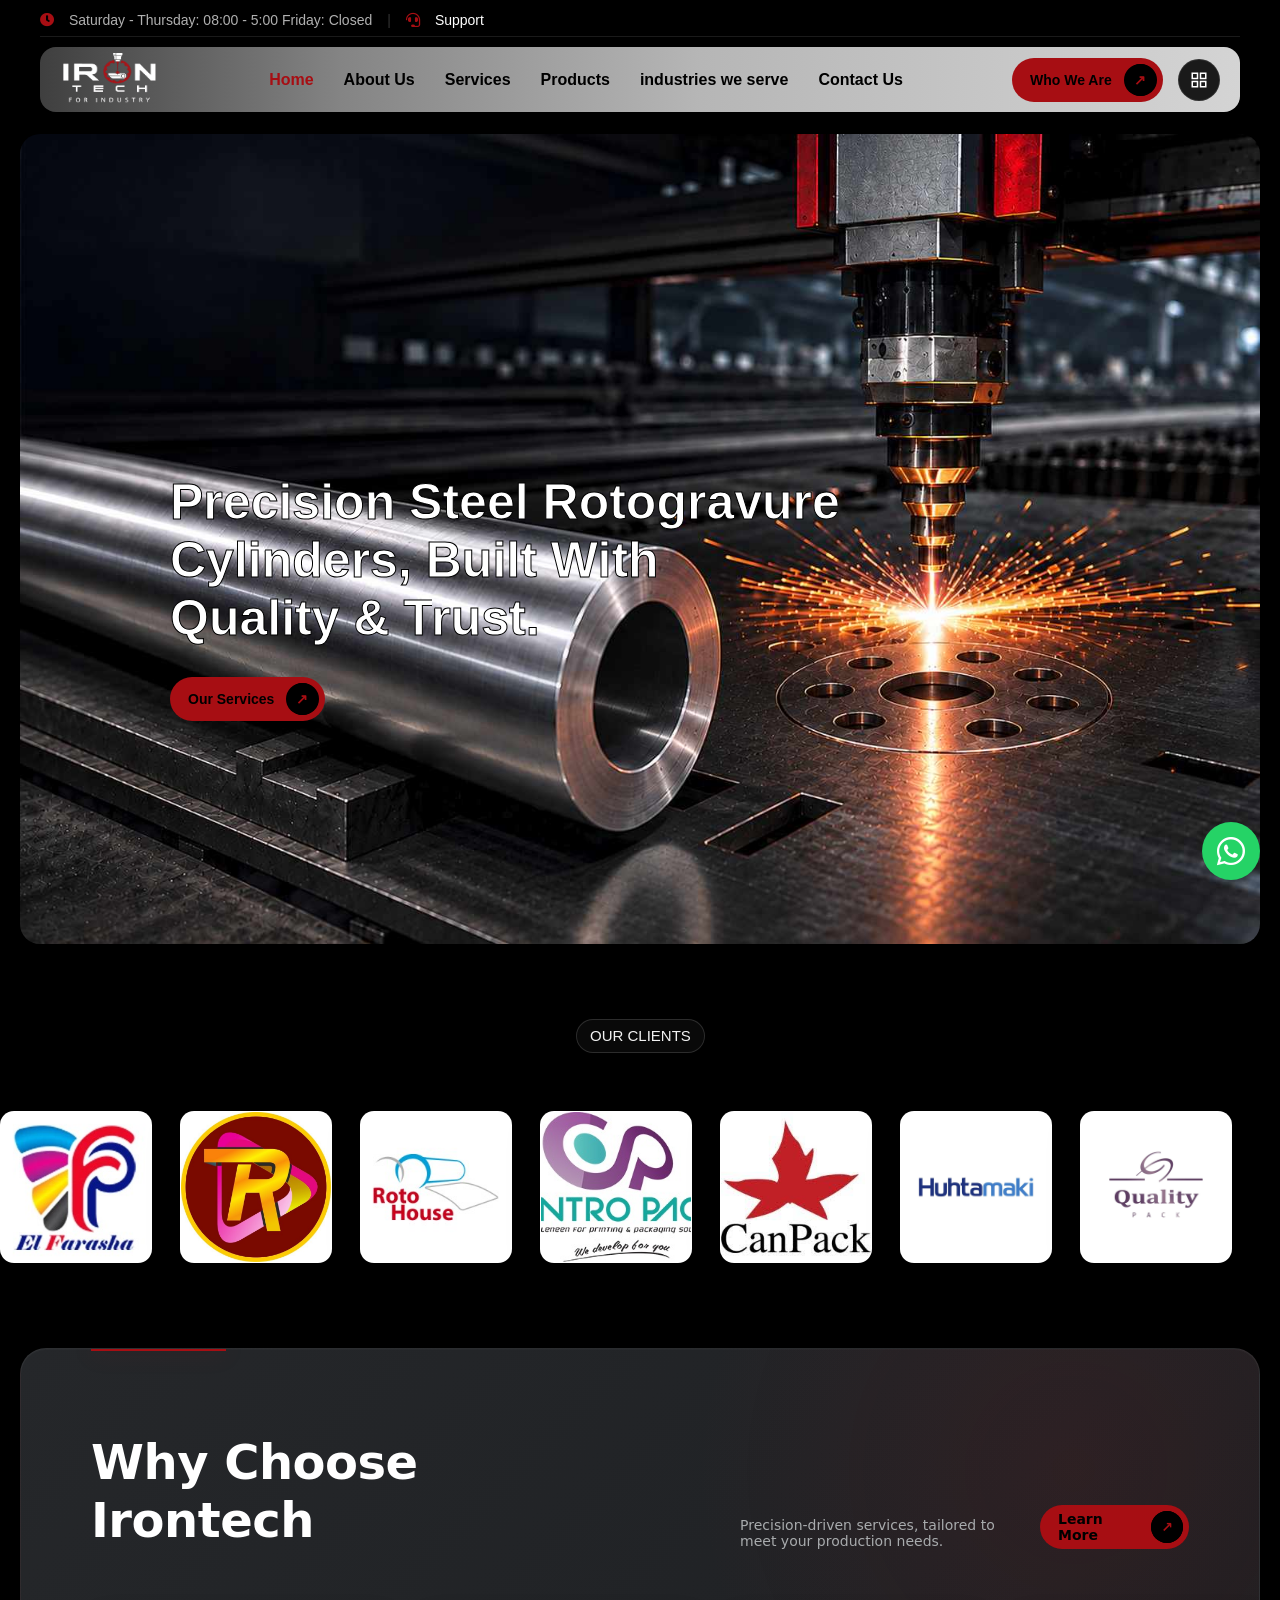
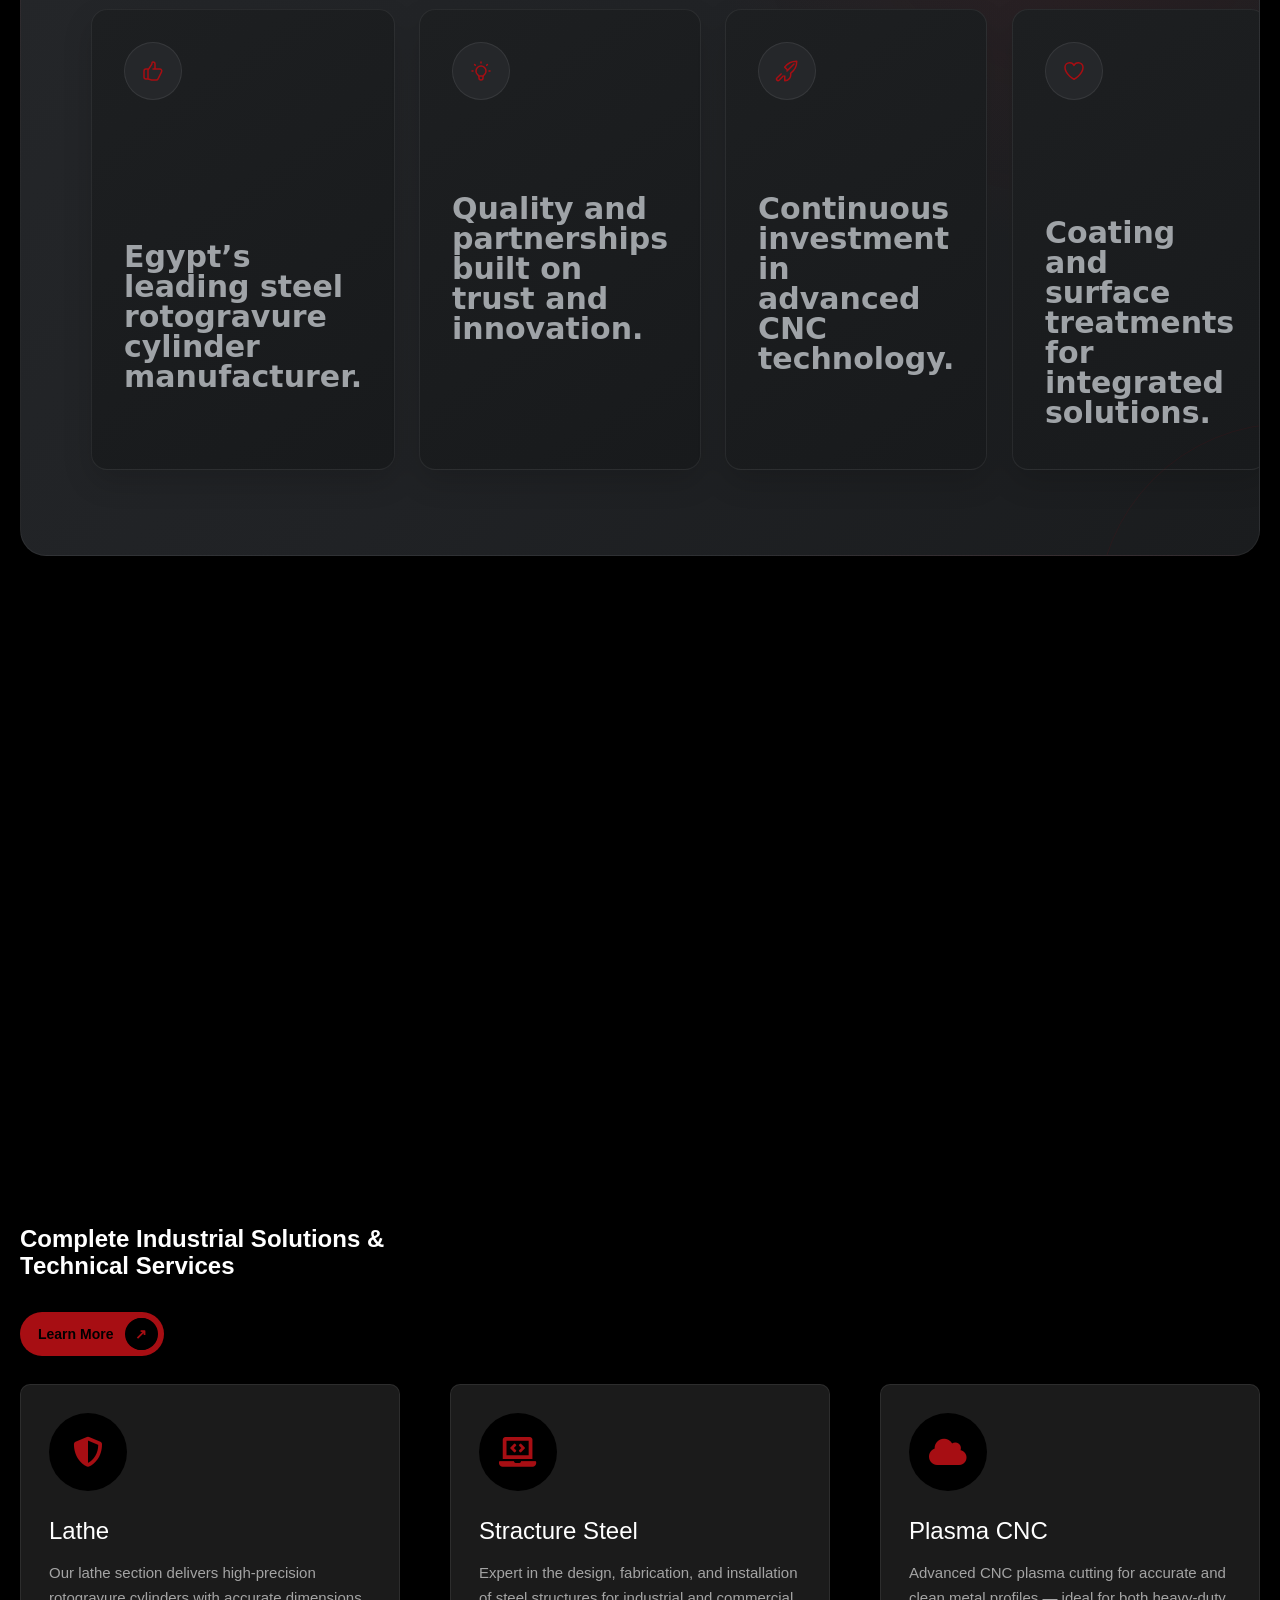
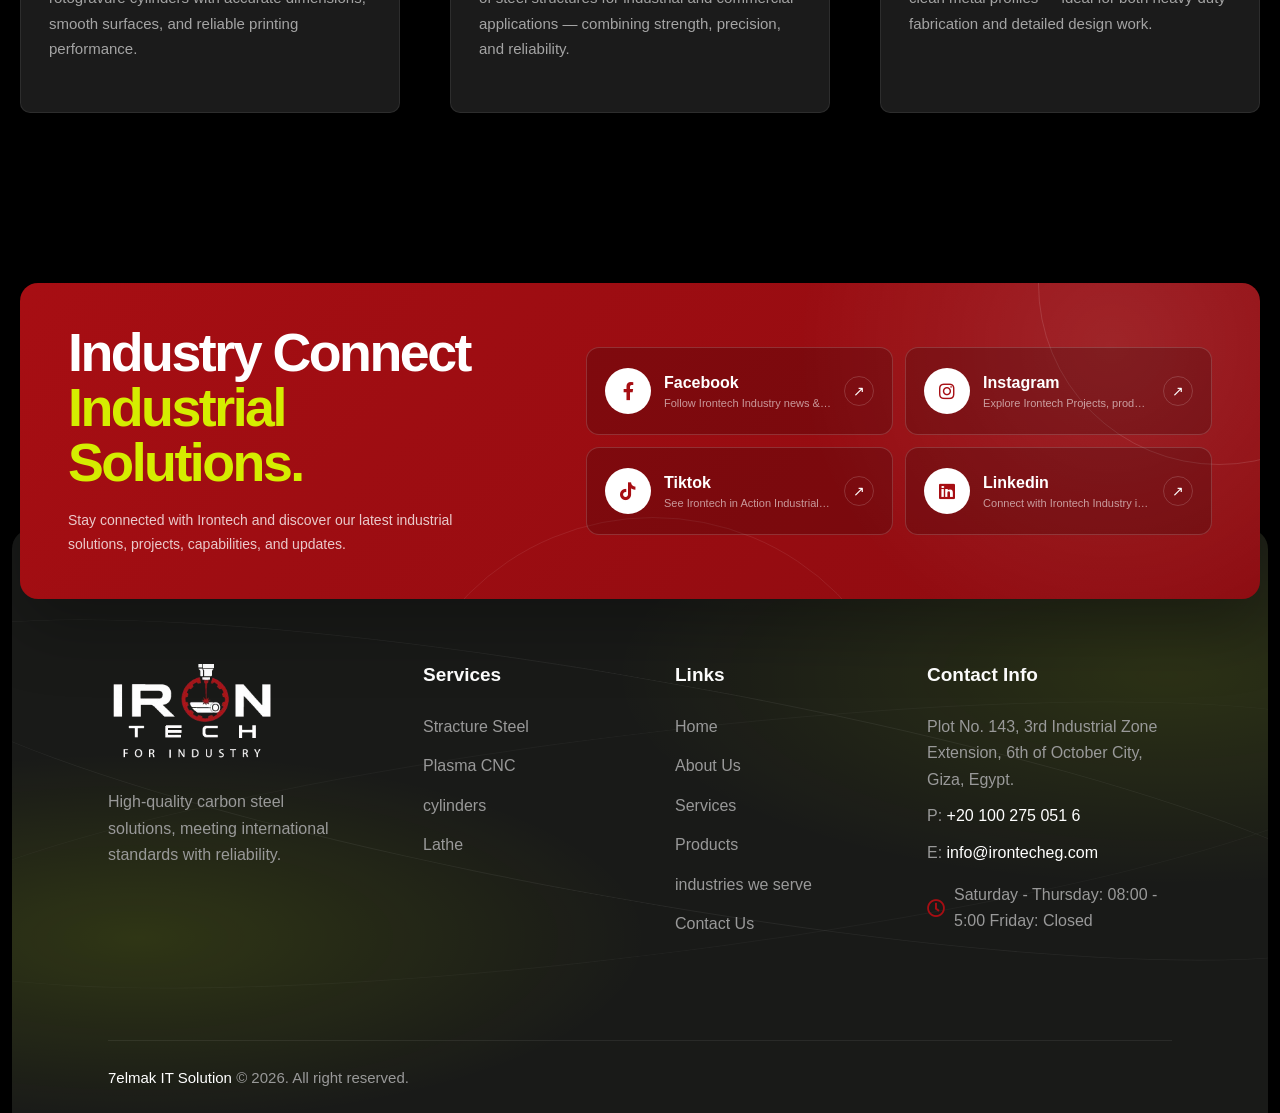
<file: index.html>
<!DOCTYPE html>
<html lang="en">
<head>
    <meta charset="UTF-8">
    <meta name="viewport" content="width=device-width, initial-scale=1.0">
    <title>Irontech</title>
    <link rel="stylesheet" href="https://cdnjs.cloudflare.com/ajax/libs/font-awesome/5.15.4/css/all.min.css">
    <link rel="icon" href="assets/img/icon.png">
    <link rel="stylesheet" href="assets/css/style.css">
    <link rel="stylesheet" href="assets/css/pages/index.css">

</head>
<body id="top">
    <nav>
        <!-- الشريط العلوي -->
        <div class="top-bar">
            <div class="top-left">
                <i class="fas fa-clock"></i>
                <span>Saturday - Thursday: 08:00 - 5:00 Friday: Closed</span>
                <span class="divider">|</span>
                <i class="fas fa-headset"></i>
                <span> <a href="contact.html">Support</a> </span>
            </div>
            <!-- <div class="top-right">
                
                <span class="divider">|</span>
                <i class="fas fa-globe"></i>
                <select class="language-select">
                    <option value="en">English</option>
                    <option value="ar">العربية</option>
                </select>
            </div> -->
        </div>

        <!-- شريط التنقل الرئيسي -->
        <div class="navbar-container">
            <div class="logo">
                <img src="./assets/img/logo.png" alt="">
            </div>
            <ul class="nav-links">
                <li><a href="#" class="active">Home</a></li>
                <li><a href="about.html">About Us</a></li>
                <li><a href="services.html">Services</a></li>
                <li><a href="products.html">Products</a></li>
                <li><a href="IWS.html">industries we serve</a></li>
                <li><a href="contact.html">Contact Us</a></li>
            </ul>
            <div class="nav-actions">
                <a href="#about-company" class="get-started-btn">
                    <span>Who We Are</span>
                    <span class="arrow-circle">↗</span>
                </a>
                <button class="icon-btn" id="quickMenuBtn" type="button" aria-label="Open quick menu" aria-expanded="false">
                    <svg width="18" height="18" fill="none" stroke="currentColor" stroke-width="2" viewBox="0 0 24 24">
                        <rect x="3" y="3" width="7" height="7"></rect>
                        <rect x="14" y="3" width="7" height="7"></rect>
                        <rect x="14" y="14" width="7" height="7"></rect>
                        <rect x="3" y="14" width="7" height="7"></rect>
                    </svg>
                </button>
            </div>
        </div>
    </nav>

    <!-- ===== BEGIN: HERO ===== -->
    <section class="hero" data-scroll="zoom" style="background-image: url('assets/img/heroimg.jpg');">
        <div class="hero-content" data-scroll="left">

            <div class="text" data-scroll="left">
        
                <h1 data-writing>
                    Precision Steel Rotogravure<br>
                        Cylinders, Built With<br>
                    Quality & Trust.
                </h1>
            </div>
        
            <div class="hero-actions" data-scroll="right">
        
                <a href="#explore" class="get-started-btn">
                    <span>Our Services</span>
                    <span class="arrow-circle">↗</span>
                </a>
        
            </div>
        </div>
    </section>
    <!-- ===== END: HERO ===== -->

    <!-- ===== BEGIN: COMPANY LOGOS ===== -->
<section class="companies-section" aria-label="Companies using Tekmino" data-scroll="scale">
    <div class="companies-badge" data-scroll="scale">
        OUR CLIENTS
    </div>

    <div class="companies-marquee">
        <div class="companies-track">

            <!-- المجموعة الأولى -->
            <div class="companies-group">

                <div class="company-card">
                    <img src="assets/img/index-gallery/1.jpg" alt="Client 1">
                </div>

                <div class="company-card">
                    <img src="assets/img/index-gallery/2.jpg" alt="Client 1">
                </div>

                <div class="company-card">
                    <img src="assets/img/index-gallery/3.jpg" alt="Client 1">
                </div>

                <div class="company-card">
                    <img src="assets/img/index-gallery/4.jpg" alt="Client 1">
                </div>

                <div class="company-card">
                    <img src="assets/img/index-gallery/5.jpg" alt="Client 1">
                </div>

                <div class="company-card">
                    <img src="assets/img/index-gallery/6.jpg" alt="Client 1">
                </div>

                <div class="company-card">
                    <img src="assets/img/index-gallery/7.jpg" alt="Client 1">
                </div>

                <div class="company-card">
                    <img src="assets/img/index-gallery/8.jpg" alt="Client 1">
                </div>

                <div class="company-card">
                    <img src="assets/img/index-gallery/9.jpg" alt="Client 1">
                </div>

                <div class="company-card">
                    <img src="assets/img/index-gallery/10.jpg" alt="Client 1">
                </div>

                <div class="company-card">
                    <img src="assets/img/index-gallery/11.jpg" alt="Client 1">
                </div>

                <div class="company-card">
                    <img src="assets/img/index-gallery/12.jpg" alt="Client 1">
                </div>

                <div class="company-card">
                    <img src="assets/img/index-gallery/13.jpg" alt="Client 1">
                </div>

                <div class="company-card">
                    <img src="assets/img/index-gallery/14.jpg" alt="Client 1">
                </div>

                <div class="company-card">
                    <img src="assets/img/index-gallery/15.jpg" alt="Client 1">
                </div>

                <div class="company-card">
                    <img src="assets/img/index-gallery/16.jpg" alt="Client 1">
                </div>

                <div class="company-card">
                    <img src="assets/img/index-gallery/17.jpg" alt="Client 1">
                </div>

                <div class="company-card">
                    <img src="assets/img/index-gallery/18.jpg" alt="Client 1">
                </div>

                <div class="company-card">
                    <img src="assets/img/index-gallery/19.jpg" alt="Client 1">
                </div>

                <div class="company-card">
                    <img src="assets/img/index-gallery/20.jpg" alt="Client 1">
                </div>

                <div class="company-card">
                    <img src="assets/img/index-gallery/21.jpg" alt="Client 1">
                </div>

            </div>

            <!-- نسخة ثانية للحركة اللانهائية -->
            <div class="companies-group" aria-hidden="true">

                <div class="company-card">
                    <img src="assets/img/index-gallery/1.jpg" alt="Client 1">
                </div>

                <div class="company-card">
                    <img src="assets/img/index-gallery/2.jpg" alt="Client 1">
                </div>

                <div class="company-card">
                    <img src="assets/img/index-gallery/3.jpg" alt="Client 1">
                </div>

                <div class="company-card">
                    <img src="assets/img/index-gallery/4.jpg" alt="Client 1">
                </div>

                <div class="company-card">
                    <img src="assets/img/index-gallery/5.jpg" alt="Client 1">
                </div>

                <div class="company-card">
                    <img src="assets/img/index-gallery/6.jpg" alt="Client 1">
                </div>

                <div class="company-card">
                    <img src="assets/img/index-gallery/7.jpg" alt="Client 1">
                </div>

                <div class="company-card">
                    <img src="assets/img/index-gallery/8.jpg" alt="Client 1">
                </div>

                <div class="company-card">
                    <img src="assets/img/index-gallery/9.jpg" alt="Client 1">
                </div>

                <div class="company-card">
                    <img src="assets/img/index-gallery/10.jpg" alt="Client 1">
                </div>

                <div class="company-card">
                    <img src="assets/img/index-gallery/11.jpg" alt="Client 1">
                </div>

                <div class="company-card">
                    <img src="assets/img/index-gallery/12.jpg" alt="Client 1">
                </div>

                <div class="company-card">
                    <img src="assets/img/index-gallery/13.jpg" alt="Client 1">
                </div>

                <div class="company-card">
                    <img src="assets/img/index-gallery/14.jpg" alt="Client 1">
                </div>

                <div class="company-card">
                    <img src="assets/img/index-gallery/15.jpg" alt="Client 1">
                </div>

                <div class="company-card">
                    <img src="assets/img/index-gallery/16.jpg" alt="Client 1">
                </div>

                <div class="company-card">
                    <img src="assets/img/index-gallery/17.jpg" alt="Client 1">
                </div>

                <div class="company-card">
                    <img src="assets/img/index-gallery/18.jpg" alt="Client 1">
                </div>

                <div class="company-card">
                    <img src="assets/img/index-gallery/19.jpg" alt="Client 1">
                </div>

                <div class="company-card">
                    <img src="assets/img/index-gallery/20.jpg" alt="Client 1">
                </div>

                <div class="company-card">
                    <img src="assets/img/index-gallery/21.jpg" alt="Client 1">
                </div>

            </div>

        </div>
    </div>
</section>
    <!-- ===== END: COMPANY LOGOS ===== -->

    <!-- ===== BEGIN: WHY CHOOSE US ===== -->
<section class="why-us" data-scroll="up">
    <div class="container">
        
        <!-- القسم العلوي (العنوان والزر) -->
        <div class="section-header" data-scroll="up">
            <div class="header-left" data-scroll="left">
                <h2 class="section-title" data-writing>Why Choose <br> Irontech</h2>
            </div>
            
            <div class="header-right" data-scroll="right">
                <p class="section-desc" data-writing>Precision-driven services, tailored to meet your production needs.</p>
                <a href="products.html" class="get-started-btn">
                    <span>Learn More</span>
                    <span class="arrow-circle">↗</span>
                </a>
            </div>
        </div>

        <!-- شبكة الكروت (Cards Grid) -->
        <div class="cards-grid" data-scroll="up">
            
            <!-- الكارت الأول -->
            <div class="feature-card">
                <div>
                    <div class="icon-box">
                        <svg width="24" height="24" fill="none" stroke="currentColor" stroke-width="1.5" viewBox="0 0 24 24">
                            <path stroke-linecap="round" stroke-linejoin="round" d="M14 10h4.764a2 2 0 011.789 2.894l-3.5 7A2 2 0 0115.263 21h-4.017c-.163 0-.326-.02-.485-.06L7 20m7-10V5a2 2 0 00-2-2h-.095c-.5 0-.905.405-.905.905 0 .714-.211 1.412-.608 2.006L7 11v9m7-10h-2M7 20H5a2 2 0 01-2-2v-6a2 2 0 012-2h2.5"></path>
                        </svg>
                    </div>
                    <h3 data-writing>Leadership & Technical Specialization:</h3>
                    <p>Egypt’s leading steel rotogravure cylinder manufacturer.</p>
                </div>
            </div>

            <!-- الكارت الثاني -->
            <div class="feature-card">
                <div>
                    <div class="icon-box">
                        <svg width="24" height="24" fill="none" stroke="currentColor" stroke-width="1.5" viewBox="0 0 24 24">
                            <path stroke-linecap="round" stroke-linejoin="round" d="M9.663 17h4.673M12 3v1m6.364 1.636l-.707.707M21 12h-1M4 12H3m3.343-5.657l-.707-.707m2.828 9.9a5 5 0 117.072 0l-.548.547A3.374 3.374 0 0014 18.469V19a2 2 0 11-4 0v-.531c0-.895-.356-1.754-.988-2.386l-.548-.547z"></path>
                        </svg>
                    </div>
                    <h3 data-writing>Project Coverage</h3>
                    <p>Quality and partnerships built on trust and innovation.</p>
                </div>
            </div>

            <!-- الكارت الثالث -->
            <div class="feature-card">
                <div>
                    <div class="icon-box">
                        <svg width="24" height="24" fill="none" stroke="currentColor" stroke-width="1.5" viewBox="0 0 24 24">
                            <path stroke-linecap="round" stroke-linejoin="round" d="M15.59 14.37a6 6 0 01-5.84 7.38v-4.8m5.84-2.58a14.98 14.98 0 006.16-12.12A14.98 14.98 0 009.636 8.1l3.182 3.182m-4.595 5.75l-4.14 4.14a1.5 1.5 0 01-2.121-2.121l4.14-4.14M19 5l-7 7"></path>
                        </svg>
                    </div>
                    <h3 data-writing>Global Reach</h3>
                    <p>Continuous investment in advanced CNC technology.</p>
                </div>
            </div>

            <!-- الكارت الرابع -->
            <div class="feature-card">
                <div>
                    <div class="icon-box">
                        <svg width="24" height="24" fill="none" stroke="currentColor" stroke-width="1.5" viewBox="0 0 24 24">
                            <path stroke-linecap="round" stroke-linejoin="round" d="M21 8.25c0-2.485-2.099-4.5-4.688-4.5-1.935 0-3.597 1.126-4.312 2.733-.715-1.607-2.377-2.733-4.313-2.733C5.1 3.75 3 5.765 3 8.25c0 7.22 9 12 9 12s9-4.78 9-12z"></path>
                        </svg>
                    </div>
                    <h3 data-writing>Technical Support</h3>
                    <p>Coating and surface treatments for integrated solutions.</p>
                </div>
            </div>

        </div>

    </div>
</section>
    <!-- ===== END: WHY CHOOSE US ===== -->

    <!-- ===== BEGIN: ABOUT ===== -->
    <section class="about-section" data-scroll="up" id="about-company">
    <div class="about-container">
        <div class="about-image-wrapper" data-scroll="left">
            <img src="assets/img/about-img-1.png" alt="Team collaborating">
        </div>

        <!-- المحتوى على اليمين -->
        <div class="about-content-box" data-scroll="right">
            <h2 class="about-title" data-writing>Who we are</h2>
            <p class="about-desc" data-writing>Iron Tech is an Egyptian industrial manufacturing company specialized in Printing Equipment Manufacturing, 
                Precision Machining, and Heavy Metal Fabrication.
                </p>
            
            <div class="about-stats" data-scroll="up">
                <div class="about-capability" data-scroll-delay="1">
                    <span class="capability-index">01</span>
                    <span class="capability-name">Stracture Steel</span>
                </div>
                <div class="about-capability" data-scroll-delay="2">
                    <span class="capability-index">02</span>
                    <span class="capability-name">Lathe</span>
                </div>
                <div class="about-capability" data-scroll-delay="3">
                    <span class="capability-index">03</span>
                    <span class="capability-name">Plasma CNC</span>
                </div>
                <div class="about-capability" data-scroll-delay="3">
                    <span class="capability-index">04</span>
                    <span class="capability-name">Cylinders</span>
                </div>
            </div>

            <a href="about.html" class="get-started-btn">
                <span>Learn More</span>
                <span class="arrow-circle">↗</span>
            </a>
        </div>
    </div>
</section>
    <!-- ===== END: ABOUT ===== -->

    <!-- ===== BEGIN: EXPLORE SERVICES ===== -->
    <section class="explore-services" id="explore" data-scroll="up">
    <div class="services-txt" data-scroll="left">
        <h1 data-writing>
            Complete Industrial Solutions & Technical Services
        </h1>

        <a href="services.html" class="get-started-btn">
            <span>Learn More</span>
            <span class="arrow-circle">↗</span>
        </a>
    </div>
    <div class="services-bottom" data-scroll="up">

        <div class="service-box">
            <div class="service-icon">
                <i class="fas fa-shield-alt"></i>
            </div>

            <h2 data-writing>Lathe</h2>

            <p>
                Our lathe section delivers high-precision rotogravure cylinders with accurate dimensions, 
                smooth surfaces, and reliable printing performance.
            </p>
        </div>

        <div class="service-box">
            <div class="service-icon">
                <i class="fas fa-laptop-code"></i>
            </div>

            <h2 data-writing>Stracture Steel</h2>

            <p>
                Expert in the design, fabrication,
                and installation of steel structures for industrial and 
                commercial applications — combining strength, precision, and reliability.
            </p>
        </div>

        <div class="service-box">
            <div class="service-icon">
                <i class="fas fa-cloud"></i>
            </div>

            <h2 data-writing>Plasma CNC</h2>

            <p>
                Advanced CNC plasma cutting for accurate and clean metal profiles
                 — ideal for both heavy-duty fabrication and detailed design work.
            </p>
        </div>

        

    </div>
</section>
    <!-- ===== END: EXPLORE SERVICES ===== -->

    <!-- ===== BEGIN: NEWSLETTER & FOOTER ===== -->
<section class="newsletter-footer-wrap" data-scroll="up">

    <!-- ===== BEGIN: PREMIUM SOCIAL CONNECT ===== -->
    <div class="newsletter-box social-connect-box" data-scroll="zoom">
        <div class="social-connect-intro" data-scroll="left">
            <h2 class="newsletter-title">Industry Connect <br>
                <span>Industrial Solutions.</span></h2>
            <p>Stay connected with Irontech and discover our latest industrial solutions, projects, capabilities, and updates.</p>
        </div>

        <div class="social-connect-grid" data-scroll="right">
            <a href="#" class="social-connect-card facebook">
                <span class="social-card-icon"><i class="fab fa-facebook-f"></i></span>
                <span class="social-card-content">
                    <strong>Facebook</strong>
                    <small>Follow Irontech Industry news & company updates</small>
                </span>
                <span class="social-card-arrow">↗</span>
            </a>

            <a href="#" class="social-connect-card instagram">
                <span class="social-card-icon"><i class="fab fa-instagram"></i></span>
                <span class="social-card-content">
                    <strong>Instagram</strong>
                    <small>Explore Irontech Projects, products & industrial solutions</small>
                </span>
                <span class="social-card-arrow">↗</span>
            </a>

            <a href="#" class="social-connect-card instagram">
                <span class="social-card-icon"><i class="fab fa-tiktok"></i></span>
                <span class="social-card-content">
                    <strong>Tiktok</strong>
                    <small>See Irontech in Action Industrial processes & latest projects</small>
                </span>
                <span class="social-card-arrow">↗</span>
            </a>
            <a href="#" class="social-connect-card instagram">
                <span class="social-card-icon"><i class="fab fa-linkedin"></i></span>
                <span class="social-card-content">
                    <strong>Linkedin</strong>
                    <small>Connect with Irontech Industry insights, projects & business updates</small>
                </span>
                <span class="social-card-arrow">↗</span>
            </a>
</div>
    </div>

    <footer class="site-footer">
        <div class="footer-content">

            <div class="footer-brand" data-scroll="left">
                <img src="./assets/img/logo.png" alt="Irontech">

                <p>High-quality carbon steel solutions, meeting international standards with reliability.</p>

                
            </div>

            <div class="footer-column" data-scroll="up">
                <h3>Services</h3>
                <a href="#">Stracture Steel</a>
                <a href="#">Plasma CNC</a>
                <a href="#">cylinders</a>
                <a href="#">Lathe</a>
            </div>

            <div class="footer-column" data-scroll="up">
                <h3>Links</h3>
                <a href="index.html">Home</a>
                <a href="about.html">About Us</a>
                <a href="services.html">Services</a>
                <a href="products.html">Products</a>
                <a href="IWS.html">industries we serve</a>
                <a href="contact.html">Contact Us</a>
            </div>

            <div class="footer-contact" data-scroll="right">
                <h3>Contact Info</h3>
                <p>Plot No. 143, 3rd Industrial Zone Extension, 6th of October City, Giza, Egypt.</p>
                <p>P: <a href="#">+20 100 275 051 6</a> </p>
                <p>E: <a href="#">info@irontecheg.com</a> </p>

                <p class="footer-hours">
                    <i class="far fa-clock"></i>
                    <span> Saturday - Thursday: 08:00 - 5:00
                        Friday: Closed</span>
                </p>
            </div>

        </div>

        <div class="footer-bottom">
            <p><a href="https://7elmak.com/">7elmak IT Solution</a>  © 2026. All right reserved.</p>

        </div>
    </footer>
</section>
    <!-- ===== END: NEWSLETTER & FOOTER ===== -->


<!-- =====================================================================
     BEGIN: QUICK FOOTER DRAWER
     ===================================================================== -->
<div class="quick-menu-overlay" id="quickMenuOverlay"></div>

<aside class="quick-footer-drawer" id="quickFooterDrawer" aria-hidden="true">
    <div class="quick-footer-head">
        <img class="quick-footer-logo" src="./assets/img/logo.png" alt="Irontech">
        <button class="quick-footer-close" id="quickMenuClose" type="button" aria-label="Close quick menu">×</button>
    </div>

    <p class="quick-footer-kicker">Quick Access</p>

    <div class="quick-footer-section">
        <h4>Quick Links</h4>
        <nav class="quick-footer-links" aria-label="Quick links">
            <a href="index.html">Home</a>
            <a href="about.html">About Us</a>
            <a href="services.html">Services</a>
            <a href="products.html">Products</a>
            <a href="IWS.html">industries we serve</a>
            <a href="contact.html">Contact Us</a>
        </nav>
    </div>

    <div class="quick-footer-section">
        <h4>Our Services</h4>
        <nav class="quick-footer-links" aria-label="Services">
            <a href="services.html">Stracture Steel</a>
            <a href="services.html">Plasma CNC</a>
            <a href="products.html">cylinders</a>
            <a href="services.html">Lathe</a>
        </nav>
    </div>

    <div class="quick-footer-section">
        <h4>Contact</h4>
        <div class="quick-footer-contact">
            <a href="tel:+201002750516">+20 100 275 051 6</a>
            <a href="mailto:info@irontecheg.com">info@irontecheg.com</a>
            <span>6th of October, Egypt</span>
        </div>
    </div>

    <div class="quick-footer-section">
        <h4>Follow Us</h4>
        <div class="quick-footer-socials">
            <a href="#" aria-label="Facebook"><i class="fab fa-facebook-f"></i></a>
            <a href="#" aria-label="Instagram"><i class="fab fa-instagram"></i></a>
            <a href="#" aria-label="TikTok"><i class="fab fa-tiktok"></i></a>
            <a href="#" aria-label="Linkedin"><i class="fab fa-linkedin"></i></a>
        </div>
    </div>

    <div class="quick-footer-bottom">
        Saturday - Thursday: 08:00 - 17:00 &nbsp; · &nbsp; Friday: Closed
    </div>
</aside>

<!-- WhatsApp Floating Button -->
<a href="https://wa.me/+201002750516"
   class="whatsapp-float"
   target="_blank"
   aria-label="Chat with us on WhatsApp">

    <i class="fab fa-whatsapp"></i>

</a>
<!-- ===== END: QUICK FOOTER DRAWER ===== -->

<script src="assets/js/menu.js"></script>

<script>
/* =====================================================================
   BEGIN: SCROLL REVEAL SCRIPT
   ===================================================================== */

document.addEventListener("DOMContentLoaded", () => {

    /* ---------------------------------------------------------------
       GENERAL ELEMENTS
       --------------------------------------------------------------- */
    const animatedElements = document.querySelectorAll(
        ".feature-card, .service-box, .insight-card, .stat-item, " +
        ".footer-column a, .store-badge, .social-circle, .company-card"
    );

    animatedElements.forEach((element, index) => {
        if (!element.hasAttribute("data-scroll")) {
            element.setAttribute("data-scroll", "up");
        }

        const delay = (index % 5) + 1;
        element.setAttribute("data-scroll-delay", delay);
    });

    const scrollObserver = new IntersectionObserver(
        (entries, observer) => {
            entries.forEach((entry) => {
                if (entry.isIntersecting) {
                    entry.target.classList.add("is-visible");
                    observer.unobserve(entry.target);
                }
            });
        },
        {
            threshold: 0.14,
            rootMargin: "0px 0px -50px 0px"
        }
    );

    document.querySelectorAll("[data-scroll]").forEach((element) => {
        scrollObserver.observe(element);
    });

    /* ---------------------------------------------------------------
       TEXT ANIMATION
       --------------------------------------------------------------- */
    const textObserver = new IntersectionObserver(
        (entries, observer) => {
            entries.forEach((entry) => {
                if (entry.isIntersecting) {
                    entry.target.classList.add("is-text-visible");
                    observer.unobserve(entry.target);
                }
            });
        },
        {
            threshold: 0.2,
            rootMargin: "0px 0px -30px 0px"
        }
    );

    document.querySelectorAll("[data-text-reveal]").forEach((element, index) => {
        element.style.transitionDelay = `${(index % 4) * 0.09}s`;
        textObserver.observe(element);
    });

    /* ---------------------------------------------------------------
       NUMBER COUNTER
       --------------------------------------------------------------- */
    const counterObserver = new IntersectionObserver(
        (entries, observer) => {
            entries.forEach((entry) => {
                if (!entry.isIntersecting) return;

                const counter = entry.target;
                const valueElement = counter.querySelector(".counter-value");
                const target = Number(counter.dataset.target || 0);
                const suffix = counter.dataset.suffix || "";

                counter.classList.add("counter-visible");

                const duration = 1400;
                const startTime = performance.now();

                const animateNumber = (currentTime) => {
                    const progress = Math.min(
                        (currentTime - startTime) / duration,
                        1
                    );

                    /* Ease-out cubic */
                    const eased = 1 - Math.pow(1 - progress, 3);
                    const currentValue = Math.floor(target * eased);

                    valueElement.textContent = currentValue + suffix;

                    if (progress < 1) {
                        requestAnimationFrame(animateNumber);
                    } else {
                        valueElement.textContent = target + suffix;
                    }
                };

                requestAnimationFrame(animateNumber);
                observer.unobserve(counter);
            });
        },
        {
            threshold: 0.5,
            rootMargin: "0px 0px -40px 0px"
        }
    );

    document.querySelectorAll("[data-counter]").forEach((counter) => {
        counterObserver.observe(counter);
    });
});

/* =====================================================================
   END: SCROLL REVEAL SCRIPT
   =====================================================================
 */

</script>



<!-- =====================================================================
     BEGIN: SPECIAL WRITING ANIMATION SCRIPT FOR HEADINGS
     ===================================================================== -->
<script>
(function () {
    const headings = document.querySelectorAll('[data-writing]');

    headings.forEach((heading) => {
        let charIndex = 0;
        const walker = document.createTreeWalker(
            heading,
            NodeFilter.SHOW_TEXT,
            {
                acceptNode(node) {
                    return node.textContent.trim()
                        ? NodeFilter.FILTER_ACCEPT
                        : NodeFilter.FILTER_REJECT;
                }
            }
        );

        const textNodes = [];
        while (walker.nextNode()) {
            textNodes.push(walker.currentNode);
        }

        textNodes.forEach((node) => {
            const fragment = document.createDocumentFragment();

            [...node.textContent].forEach((char) => {
                const span = document.createElement('span');
                span.className = 'writing-char';
                span.style.setProperty('--char-index', charIndex++);
                span.textContent = char;
                fragment.appendChild(span);
            });

            node.parentNode.replaceChild(fragment, node);
        });
    });

    if (window.matchMedia('(prefers-reduced-motion: reduce)').matches) {
        headings.forEach((heading) => heading.classList.add('is-writing'));
        return;
    }

    const writingObserver = new IntersectionObserver((entries, observer) => {
        entries.forEach((entry) => {
            if (!entry.isIntersecting) return;

            entry.target.classList.add('is-writing');
            observer.unobserve(entry.target);
        });
    }, {
        threshold: 0.18,
        rootMargin: '0px 0px -8% 0px'
    });

    headings.forEach((heading) => writingObserver.observe(heading));
})();
</script>
<!-- =====================================================================
     END: SPECIAL WRITING ANIMATION SCRIPT FOR HEADINGS
     ===================================================================== -->


<script>
/* =====================================================================
   BEGIN: QUICK FOOTER DRAWER SCRIPT
   ===================================================================== */
document.addEventListener("DOMContentLoaded", function () {
    const openBtn = document.getElementById("quickMenuBtn");
    const closeBtn = document.getElementById("quickMenuClose");
    const drawer = document.getElementById("quickFooterDrawer");
    const overlay = document.getElementById("quickMenuOverlay");

    if (!openBtn || !closeBtn || !drawer || !overlay) return;

    const openMenu = () => {
        document.body.classList.add("quick-menu-open");
        overlay.classList.add("is-open");
        drawer.classList.add("is-open");
        openBtn.setAttribute("aria-expanded", "true");
        drawer.setAttribute("aria-hidden", "false");
    };

    const closeMenu = () => {
        drawer.classList.remove("is-open");
        overlay.classList.remove("is-open");
        document.body.classList.remove("quick-menu-open");
        openBtn.setAttribute("aria-expanded", "false");
        drawer.setAttribute("aria-hidden", "true");
    };

    openBtn.addEventListener("click", openMenu);
    closeBtn.addEventListener("click", closeMenu);
    overlay.addEventListener("click", closeMenu);

    document.addEventListener("keydown", function (event) {
        if (event.key === "Escape" && drawer.classList.contains("is-open")) {
            closeMenu();
        }
    });

    drawer.querySelectorAll("a").forEach((link) => {
        link.addEventListener("click", closeMenu);
    });
});
/* ===== END: QUICK FOOTER DRAWER SCRIPT ===== */
</script>

</body>
</html>
</file>
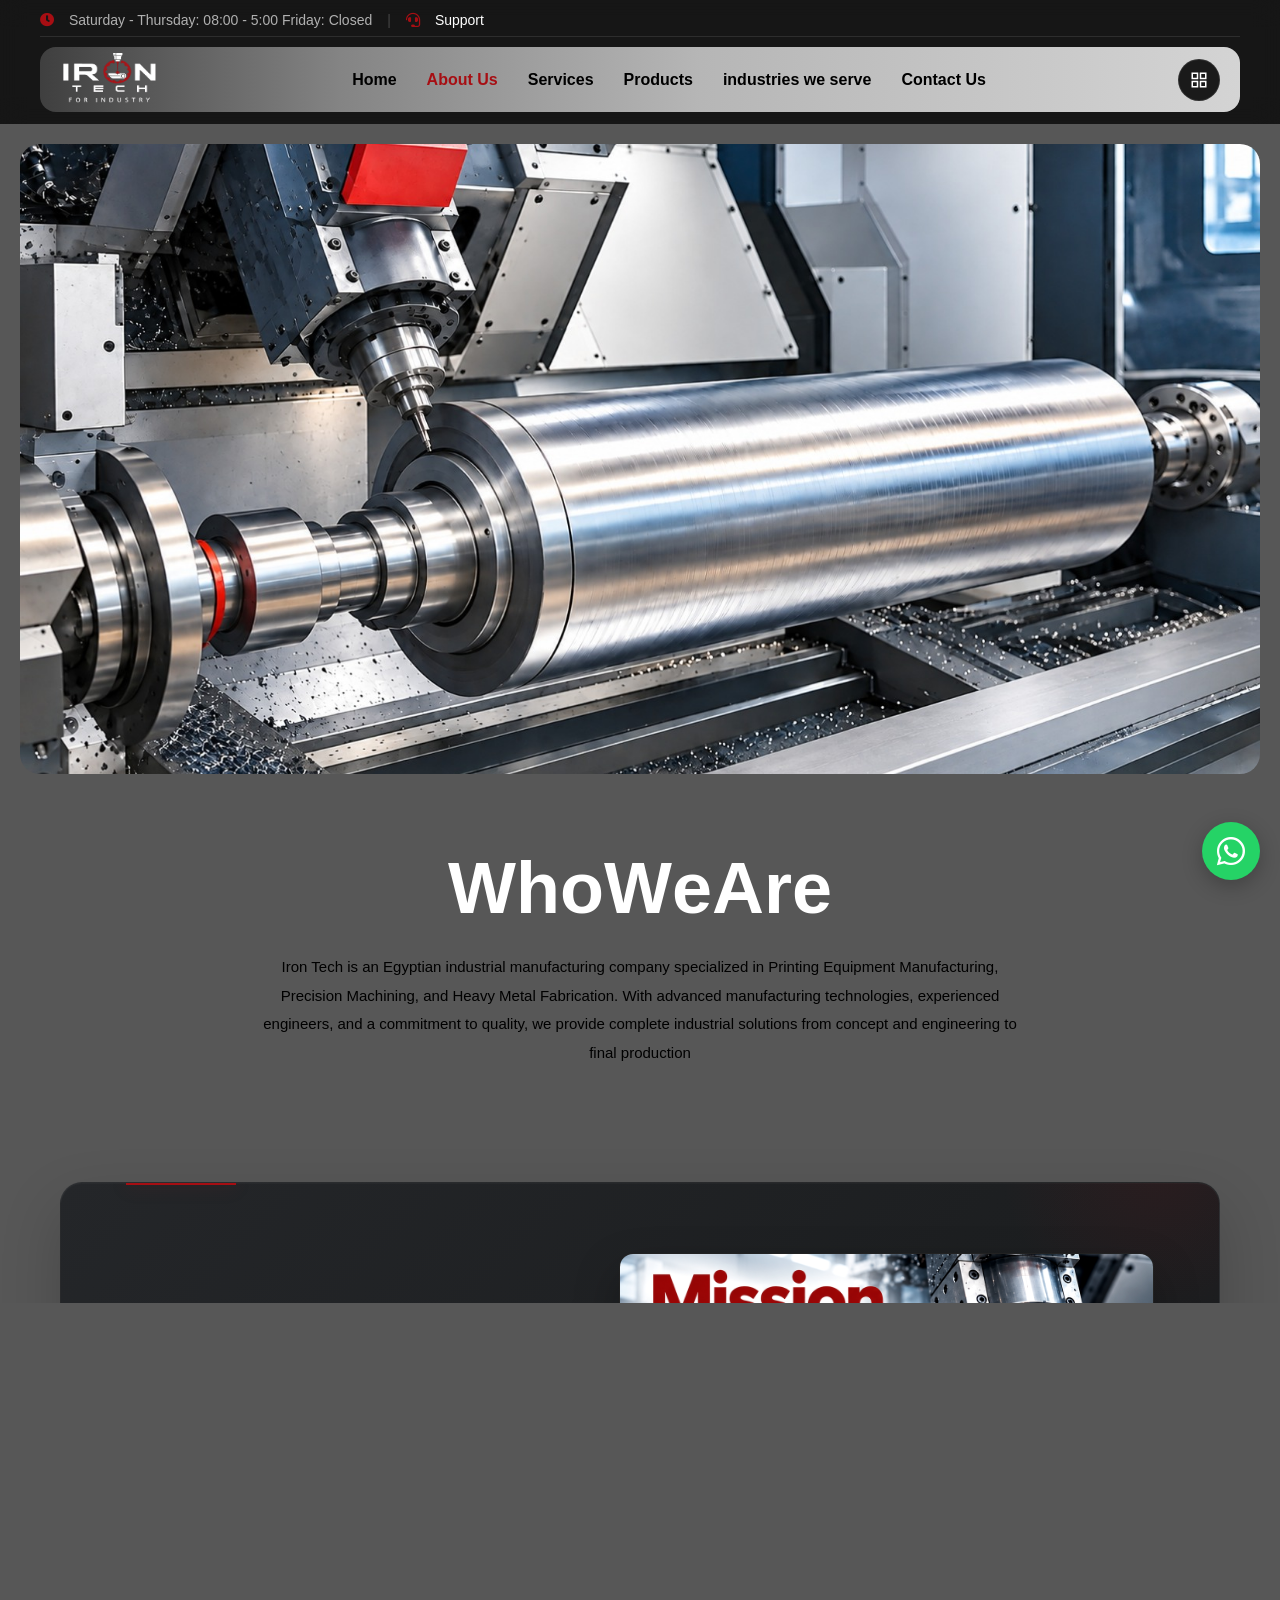
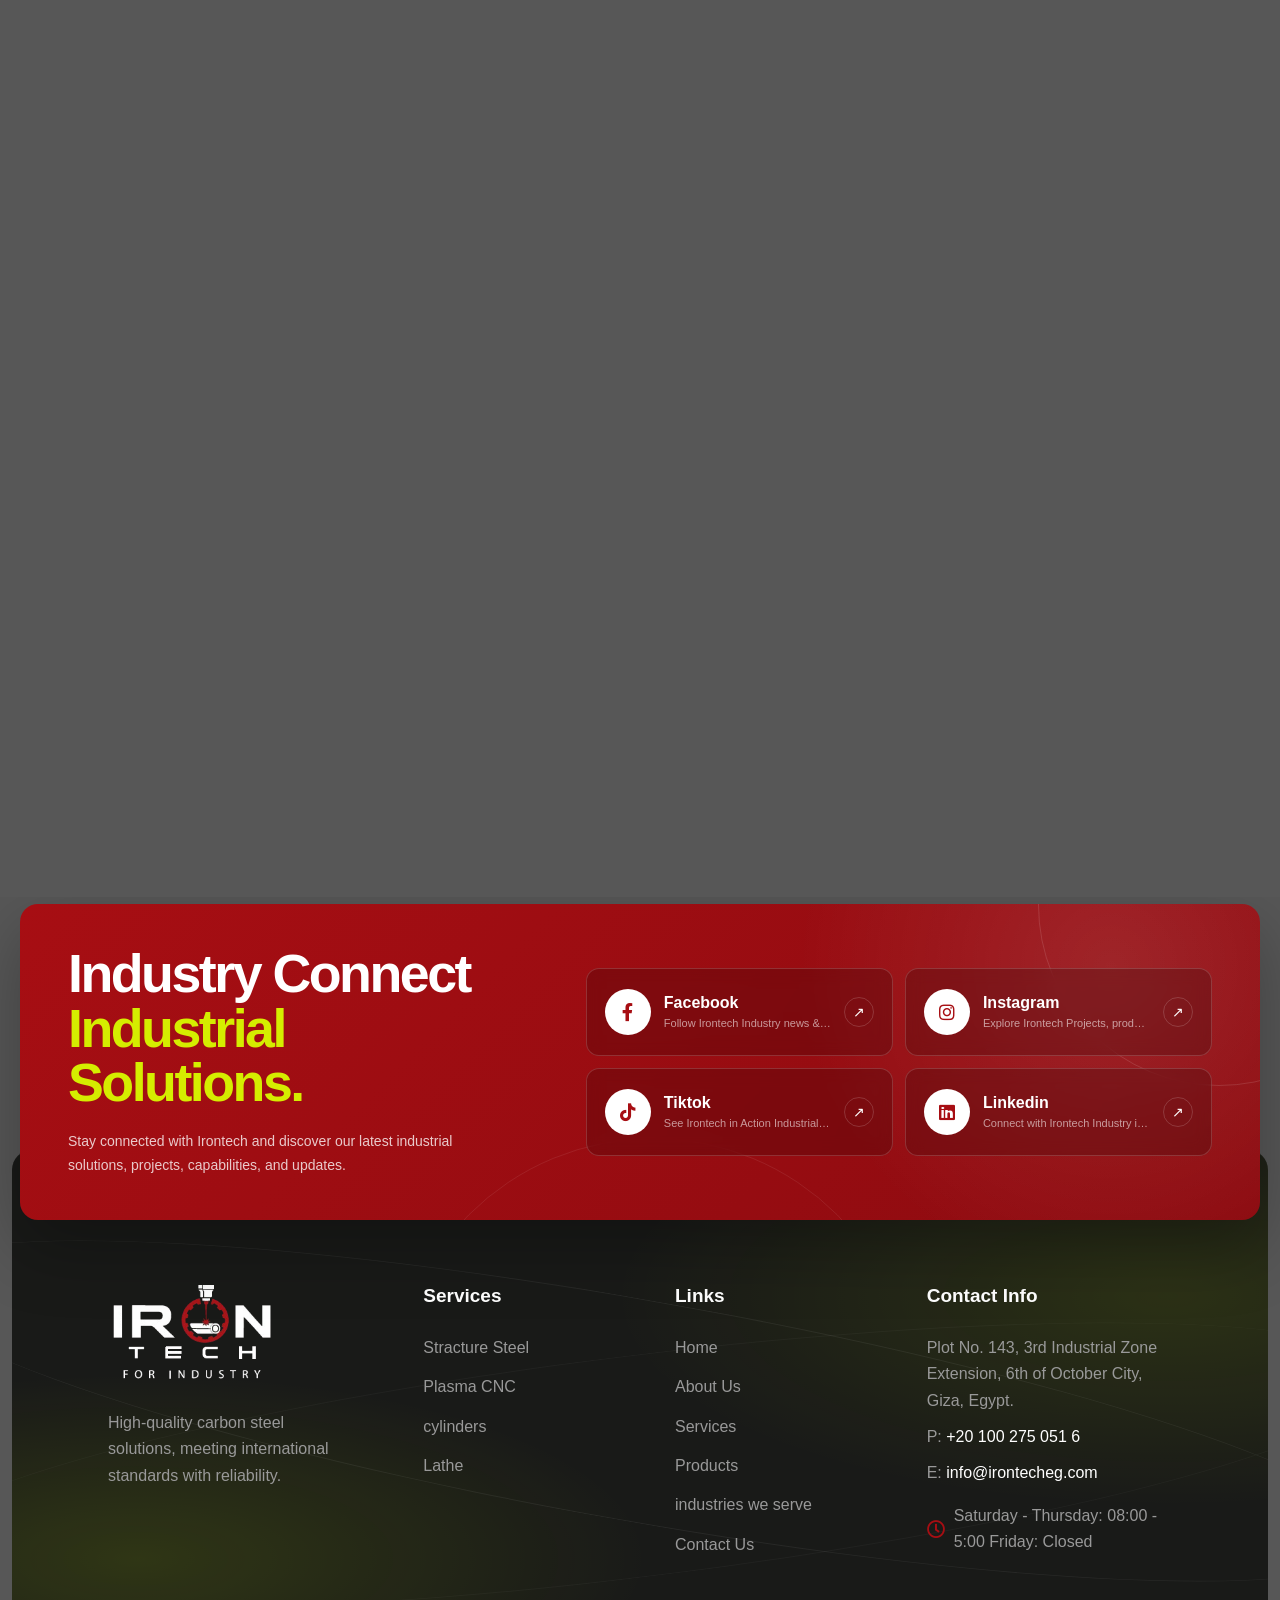
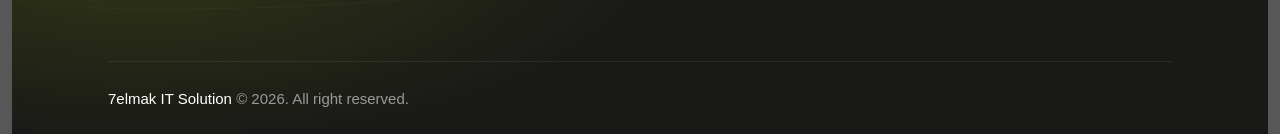
<file: about.html>
<!DOCTYPE html>
<html lang="en">
<head>
    <meta charset="UTF-8">
    <meta name="viewport" content="width=device-width, initial-scale=1.0">

    <title>About Us | Irontech</title>

    <link rel="stylesheet"
          href="https://cdnjs.cloudflare.com/ajax/libs/font-awesome/5.15.4/css/all.min.css">

    <link rel="icon" href="assets/img/icon.png">
    <link rel="stylesheet" href="assets/css/style.css">
    <link rel="stylesheet" href="assets/css/pages/about.css">

    <style>
        .hero{
    background: url('/assets/img/about/heroimg.jpeg');
    background-repeat: no-repeat;
    background-size: cover;
    background-position: center;
    margin: 20px;
    height: 70vh;
    border-radius: 20px;
    position: relative;
    display: flex;
    align-items: center;
}
body{
    background-color: #575757;
}
.manufacturing-intro p{
    color: #000000;
}
    </style>

</head>

<body id="top">

    <!-- ================================================================
         BEGIN: SHARED HEADER / NAVBAR
         ================================================================ -->
         <nav>
            <!-- الشريط العلوي -->
            <div class="top-bar">
                <div class="top-left">
                    <i class="fas fa-clock"></i>
                    <span>Saturday - Thursday: 08:00 - 5:00 Friday: Closed</span>
                    <span class="divider">|</span>
                    <i class="fas fa-headset"></i>
                    <span> <a href="contact.html">Support</a> </span>
                </div>
                <!-- <div class="top-right">
                    
                    <span class="divider">|</span>
                    <i class="fas fa-globe"></i>
                    <select class="language-select">
                        <option value="en">English</option>
                        <option value="ar">العربية</option>
                    </select>
                </div> -->
            </div>
    
            <!-- شريط التنقل الرئيسي -->
            <div class="navbar-container">
                <div class="logo">
                    <img src="./assets/img/logo.png" alt="">
                </div>
                <ul class="nav-links">
                    <li><a href="index.html">Home</a></li>
                    <li><a href="#" class="active">About Us</a></li>
                    <li><a href="services.html">Services</a></li>
                    <li><a href="products.html">Products</a></li>
                    <li><a href="IWS.html">industries we serve</a></li>
                    <li><a href="contact.html">Contact Us</a></li>
                </ul>
                <div class="nav-actions">
                    <button class="icon-btn" id="quickMenuBtn" type="button" aria-label="Open quick menu" aria-expanded="false">
                        <svg width="18" height="18" fill="none" stroke="currentColor" stroke-width="2" viewBox="0 0 24 24">
                            <rect x="3" y="3" width="7" height="7"></rect>
                            <rect x="14" y="3" width="7" height="7"></rect>
                            <rect x="14" y="14" width="7" height="7"></rect>
                            <rect x="3" y="14" width="7" height="7"></rect>
                        </svg>
                    </button>
                </div>
            </div>
        </nav>
    
        <!-- ===== BEGIN: HERO ===== -->
        <section class="hero" data-scroll="zoom" style="background-image: url('assets/img/about/heroimg.jpeg');"></section>
        <!-- ===== END: HERO ===== -->


    <main class="about-page">

        <!-- ============================================================
             BEGIN: MANUFACTURING INTRO
             Exact information from the supplied reference image.
             ============================================================ -->
        <section class="manufacturing-intro"
                 id="about-manufacturing"
                 data-scroll="up">

            <h1 data-writing>
                Who We Are
            </h1>

            <p data-text-reveal>
                Iron Tech is an Egyptian industrial manufacturing company specialized in Printing Equipment Manufacturing,
                Precision Machining, and Heavy Metal Fabrication. With advanced manufacturing technologies,
                experienced engineers, and a commitment to quality, 
                we provide complete industrial solutions from concept and engineering to final production
            </p>

        </section>
        <!-- ============================================================
             END: MANUFACTURING INTRO
             ============================================================ -->


        <!-- ============================================================
             BEGIN: OUR VISION
             ============================================================ -->
        <section class="about-row vision-row" data-scroll="up">

            <div class="about-copy" data-scroll="left">

                <div class="section-heading">
                    <span class="heading-accent"></span>
                    <h2 data-writing>Our Vision</h2>
                </div>

                <p data-text-reveal>
                    To become one of the leading industrial manufacturing companies in the Middle East and Africa.
                </p>

            </div>

            <div class="about-visual" data-scroll="right">
                <img src="assets/img/about/1.jpeg"
                     alt="Steel industrial manufacturing">
            </div>

        </section>
        <!-- ============================================================
             END: OUR VISION
             ============================================================ -->


        <!-- ============================================================
             BEGIN: OUR GOALS
             ============================================================ -->
        <section class="about-row goals-row" data-scroll="up">

            <div class="about-visual" data-scroll="left">
                <img src="assets/img/about/2.jpeg"
                     alt="Industrial goals and growth">
            </div>

            <div class="about-copy" data-scroll="right">

                <div class="section-heading">
                    <span class="heading-accent"></span>
                    <h2 data-writing>Our Mission</h2>
                </div>

                <p data-text-reveal>
                    To deliver high-quality manufacturing solutions that exceed customer expectations through innovation, precision, and reliability.
                </p>

            </div>

        </section>
        <!-- ============================================================
             END: OUR GOALS
             ============================================================ -->

             <!-- ============================================================
             BEGIN: CORE VALUES
             ============================================================ -->
        <section class="about-row vision-row" data-scroll="up">

            <div class="about-copy" data-scroll="left">

                <div class="section-heading">
                    <span class="heading-accent"></span>
                    <h2 data-writing>Core Values</h2>
                </div>

                <p data-text-reveal>
                    * Quality * Precision * Innovation * speed * Reliability * Customer Satisfaction 
                </p>

            </div>

            <div class="about-visual" data-scroll="right">
                <img src="assets/img/about/3.jpeg"
                     alt="Steel industrial manufacturing">
            </div>

        </section>
        <!-- ============================================================
             END: CORE VALUES
             ============================================================ -->

        <!-- ============================================================
             BEGIN: OUR FACILITY
             ============================================================ -->
        <section class="facility-section" id="our-facility" data-scroll="up">

            <div class="facility-header">
                <div class="facility-kicker">MANUFACTURING CAPABILITIES</div>
                <div class="facility-title-wrap">
                    <span class="facility-title-line"></span>
                    <h2 data-writing>Our Facility</h2>
                </div>

                <p data-text-reveal>
                    Our factory is equipped with advanced machinery and experienced
                    professionals capable of handling complex industrial manufacturing projects.
                </p>
            </div>

            <div class="facility-content">

                <div class="facility-intro-card" data-scroll="left">
                    <span class="facility-card-number">01</span>
                    <i class="fas fa-industry"></i>
                    <h3>Manufacturing Facility</h3>
                    <p>
                        Advanced production capabilities supported by modern machinery,
                        skilled professionals, and a strong focus on precision and quality.
                    </p>
                </div>

                <div class="facility-equipment" data-scroll="right">
                    <div class="facility-equipment-head">
                        <span>02</span>
                        <h3>Equipment</h3>
                    </div>

                    <div class="equipment-grid">

                        <div class="equipment-item">
                            <span class="equipment-icon"><i class="fas fa-cog"></i></span>
                            <div>
                                <strong>CNC Lathes</strong>
                                <small>Precision machining</small>
                            </div>
                        </div>

                        <div class="equipment-item">
                            <span class="equipment-icon"><i class="fas fa-sync-alt"></i></span>
                            <div>
                                <strong>Conventional Lathes</strong>
                                <small>Traditional machining</small>
                            </div>
                        </div>

                        <div class="equipment-item">
                            <span class="equipment-icon"><i class="fas fa-bolt"></i></span>
                            <div>
                                <strong>CNC Laser Cutting</strong>
                                <small>High-precision cutting</small>
                            </div>
                        </div>

                        <div class="equipment-item">
                            <span class="equipment-icon"><i class="fas fa-fire"></i></span>
                            <div>
                                <strong>CNC Plasma Cutting</strong>
                                <small>Heavy metal cutting</small>
                            </div>
                        </div>

                        <div class="equipment-item">
                            <span class="equipment-icon"><i class="fas fa-tools"></i></span>
                            <div>
                                <strong>Welding Stations</strong>
                                <small>Industrial fabrication</small>
                            </div>
                        </div>

                        <div class="equipment-item">
                            <span class="equipment-icon"><i class="fas fa-balance-scale"></i></span>
                            <div>
                                <strong>Dynamic Balancing Machines</strong>
                                <small>Rotational accuracy</small>
                            </div>
                        </div>

                        <div class="equipment-item">
                            <span class="equipment-icon"><i class="fas fa-industry"></i></span>
                            <div>
                                <strong>Heavy Duty Machinery</strong>
                                <small>Industrial production</small>
                            </div>
                        </div>

                        <div class="equipment-item">
                            <span class="equipment-icon"><i class="fas fa-search"></i></span>
                            <div>
                                <strong>Quality Inspection Equipment</strong>
                                <small>Quality control</small>
                            </div>
                        </div>

                    </div>
                </div>

            </div>
        </section>
        <!-- ============================================================
             END: OUR FACILITY
             ============================================================ -->

    </main>


    <!-- ===== BEGIN: NEWSLETTER & FOOTER ===== -->
<section class="newsletter-footer-wrap" data-scroll="up">

    <!-- ===== BEGIN: PREMIUM SOCIAL CONNECT ===== -->
    <div class="newsletter-box social-connect-box" data-scroll="zoom">
        <div class="social-connect-intro" data-scroll="left">
            <h2 class="newsletter-title">Industry Connect <br>
                <span>Industrial Solutions.</span></h2>
            <p>Stay connected with Irontech and discover our latest industrial solutions, projects, capabilities, and updates.</p>
        </div>

        <div class="social-connect-grid" data-scroll="right">
            <a href="#" class="social-connect-card facebook">
                <span class="social-card-icon"><i class="fab fa-facebook-f"></i></span>
                <span class="social-card-content">
                    <strong>Facebook</strong>
                    <small>Follow Irontech Industry news & company updates</small>
                </span>
                <span class="social-card-arrow">↗</span>
            </a>

            <a href="#" class="social-connect-card instagram">
                <span class="social-card-icon"><i class="fab fa-instagram"></i></span>
                <span class="social-card-content">
                    <strong>Instagram</strong>
                    <small>Explore Irontech Projects, products & industrial solutions</small>
                </span>
                <span class="social-card-arrow">↗</span>
            </a>

            <a href="#" class="social-connect-card instagram">
                <span class="social-card-icon"><i class="fab fa-tiktok"></i></span>
                <span class="social-card-content">
                    <strong>Tiktok</strong>
                    <small>See Irontech in Action Industrial processes & latest projects</small>
                </span>
                <span class="social-card-arrow">↗</span>
            </a>
            <a href="#" class="social-connect-card instagram">
                <span class="social-card-icon"><i class="fab fa-linkedin"></i></span>
                <span class="social-card-content">
                    <strong>Linkedin</strong>
                    <small>Connect with Irontech Industry insights, projects & business updates</small>
                </span>
                <span class="social-card-arrow">↗</span>
            </a>
</div>
    </div>

    <footer class="site-footer">
        <div class="footer-content">

            <div class="footer-brand" data-scroll="left">
                <img src="./assets/img/logo.png" alt="Irontech">

                <p>High-quality carbon steel solutions, meeting international standards with reliability.</p>

                
            </div>

            <div class="footer-column" data-scroll="up">
                <h3>Services</h3>
                <a href="#">Stracture Steel</a>
                <a href="#">Plasma CNC</a>
                <a href="#">cylinders</a>
                <a href="#">Lathe</a>
            </div>

            <div class="footer-column" data-scroll="up">
                <h3>Links</h3>
                <a href="index.html">Home</a>
                <a href="about.html">About Us</a>
                <a href="services.html">Services</a>
                <a href="products.html">Products</a>
                <a href="IWS.html">industries we serve</a>
                <a href="contact.html">Contact Us</a>
            </div>

            <div class="footer-contact" data-scroll="right">
                <h3>Contact Info</h3>
                <p>Plot No. 143, 3rd Industrial Zone Extension, 6th of October City, Giza, Egypt.</p>
                <p>P: <a href="#">+20 100 275 051 6</a> </p>
                <p>E: <a href="#">info@irontecheg.com</a> </p>

                <p class="footer-hours">
                    <i class="far fa-clock"></i>
                    <span> Saturday - Thursday: 08:00 - 5:00
                        Friday: Closed</span>
                </p>
            </div>

        </div>

        <div class="footer-bottom">
            <p><a href="https://7elmak.com/">7elmak IT Solution</a>  © 2026. All right reserved.</p>

        </div>
    </footer>
</section>
    <!-- ===== END: NEWSLETTER & FOOTER ===== -->


<!-- =====================================================================
     BEGIN: QUICK FOOTER DRAWER
     ===================================================================== -->
<div class="quick-menu-overlay" id="quickMenuOverlay"></div>

<aside class="quick-footer-drawer" id="quickFooterDrawer" aria-hidden="true">
    <div class="quick-footer-head">
        <img class="quick-footer-logo" src="./assets/img/logo.png" alt="Irontech">
        <button class="quick-footer-close" id="quickMenuClose" type="button" aria-label="Close quick menu">×</button>
    </div>

    <p class="quick-footer-kicker">Quick Access</p>
    

    <div class="quick-footer-section">
        <h4>Quick Links</h4>
        <nav class="quick-footer-links" aria-label="Quick links">
            <a href="index.html">Home</a>
            <a href="about.html">About Us</a>
            <a href="services.html">Services</a>
            <a href="products.html">Products</a>
            <a href="IWS.html">industries we serve</a>
            <a href="contact.html">Contact Us</a>
        </nav>
    </div>

    <div class="quick-footer-section">
        <h4>Our Services</h4>
        <nav class="quick-footer-links" aria-label="Services">
            <a href="services.html">Stracture Steel</a>
            <a href="services.html">Plasma CNC</a>
            <a href="products.html">cylinders</a>
            <a href="services.html">Lathe</a>
        </nav>
    </div>

    <div class="quick-footer-section">
        <h4>Contact</h4>
        <div class="quick-footer-contact">
            <a href="tel:+201002750516">+20 100 275 051 6</a>
            <a href="mailto:info@irontecheg.com">info@irontecheg.com</a>
            <span>6th of October, Egypt</span>
        </div>
    </div>

    <div class="quick-footer-section">
        <h4>Follow Us</h4>
        <div class="quick-footer-socials">
            <a href="#" aria-label="Facebook"><i class="fab fa-facebook-f"></i></a>
            <a href="#" aria-label="Instagram"><i class="fab fa-instagram"></i></a>
            <a href="#" aria-label="TikTok"><i class="fab fa-tiktok"></i></a>
            <a href="#" aria-label="Linkedin"><i class="fab fa-linkedin"></i></a>
        </div>
    </div>

    <div class="quick-footer-bottom">
        Saturday - Thursday: 08:00 - 17:00 &nbsp; · &nbsp; Friday: Closed
    </div>
</aside>

<!-- WhatsApp Floating Button -->
<a href="https://wa.me/+201002750516"
   class="whatsapp-float"
   target="_blank"
   aria-label="Chat with us on WhatsApp">

    <i class="fab fa-whatsapp"></i>

</a>
<!-- ===== END: QUICK FOOTER DRAWER ===== -->

<script src="assets/js/menu.js"></script>

<script>
/* =====================================================================
   BEGIN: SCROLL REVEAL SCRIPT
   ===================================================================== */

document.addEventListener("DOMContentLoaded", () => {

    /* ---------------------------------------------------------------
       GENERAL ELEMENTS
       --------------------------------------------------------------- */
    const animatedElements = document.querySelectorAll(
        ".feature-card, .service-box, .insight-card, .stat-item, " +
        ".footer-column a, .store-badge, .social-circle, .company-card"
    );

    animatedElements.forEach((element, index) => {
        if (!element.hasAttribute("data-scroll")) {
            element.setAttribute("data-scroll", "up");
        }

        const delay = (index % 5) + 1;
        element.setAttribute("data-scroll-delay", delay);
    });

    const scrollObserver = new IntersectionObserver(
        (entries, observer) => {
            entries.forEach((entry) => {
                if (entry.isIntersecting) {
                    entry.target.classList.add("is-visible");
                    observer.unobserve(entry.target);
                }
            });
        },
        {
            threshold: 0.14,
            rootMargin: "0px 0px -50px 0px"
        }
    );

    document.querySelectorAll("[data-scroll]").forEach((element) => {
        scrollObserver.observe(element);
    });

    /* ---------------------------------------------------------------
       TEXT ANIMATION
       --------------------------------------------------------------- */
    const textObserver = new IntersectionObserver(
        (entries, observer) => {
            entries.forEach((entry) => {
                if (entry.isIntersecting) {
                    entry.target.classList.add("is-text-visible");
                    observer.unobserve(entry.target);
                }
            });
        },
        {
            threshold: 0.2,
            rootMargin: "0px 0px -30px 0px"
        }
    );

    document.querySelectorAll("[data-text-reveal]").forEach((element, index) => {
        element.style.transitionDelay = `${(index % 4) * 0.09}s`;
        textObserver.observe(element);
    });

    /* ---------------------------------------------------------------
       NUMBER COUNTER
       --------------------------------------------------------------- */
    const counterObserver = new IntersectionObserver(
        (entries, observer) => {
            entries.forEach((entry) => {
                if (!entry.isIntersecting) return;

                const counter = entry.target;
                const valueElement = counter.querySelector(".counter-value");
                const target = Number(counter.dataset.target || 0);
                const suffix = counter.dataset.suffix || "";

                counter.classList.add("counter-visible");

                const duration = 1400;
                const startTime = performance.now();

                const animateNumber = (currentTime) => {
                    const progress = Math.min(
                        (currentTime - startTime) / duration,
                        1
                    );

                    /* Ease-out cubic */
                    const eased = 1 - Math.pow(1 - progress, 3);
                    const currentValue = Math.floor(target * eased);

                    valueElement.textContent = currentValue + suffix;

                    if (progress < 1) {
                        requestAnimationFrame(animateNumber);
                    } else {
                        valueElement.textContent = target + suffix;
                    }
                };

                requestAnimationFrame(animateNumber);
                observer.unobserve(counter);
            });
        },
        {
            threshold: 0.5,
            rootMargin: "0px 0px -40px 0px"
        }
    );

    document.querySelectorAll("[data-counter]").forEach((counter) => {
        counterObserver.observe(counter);
    });
});

/* =====================================================================
   END: SCROLL REVEAL SCRIPT
   =====================================================================
 */

</script>



<!-- =====================================================================
     BEGIN: SPECIAL WRITING ANIMATION SCRIPT FOR HEADINGS
     ===================================================================== -->
<script>
(function () {
    const headings = document.querySelectorAll('[data-writing]');

    headings.forEach((heading) => {
        let charIndex = 0;
        const walker = document.createTreeWalker(
            heading,
            NodeFilter.SHOW_TEXT,
            {
                acceptNode(node) {
                    return node.textContent.trim()
                        ? NodeFilter.FILTER_ACCEPT
                        : NodeFilter.FILTER_REJECT;
                }
            }
        );

        const textNodes = [];
        while (walker.nextNode()) {
            textNodes.push(walker.currentNode);
        }

        textNodes.forEach((node) => {
            const fragment = document.createDocumentFragment();

            [...node.textContent].forEach((char) => {
                const span = document.createElement('span');
                span.className = 'writing-char';
                span.style.setProperty('--char-index', charIndex++);
                span.textContent = char;
                fragment.appendChild(span);
            });

            node.parentNode.replaceChild(fragment, node);
        });
    });

    if (window.matchMedia('(prefers-reduced-motion: reduce)').matches) {
        headings.forEach((heading) => heading.classList.add('is-writing'));
        return;
    }

    const writingObserver = new IntersectionObserver((entries, observer) => {
        entries.forEach((entry) => {
            if (!entry.isIntersecting) return;

            entry.target.classList.add('is-writing');
            observer.unobserve(entry.target);
        });
    }, {
        threshold: 0.18,
        rootMargin: '0px 0px -8% 0px'
    });

    headings.forEach((heading) => writingObserver.observe(heading));
})();
</script>
<!-- =====================================================================
     END: SPECIAL WRITING ANIMATION SCRIPT FOR HEADINGS
     ===================================================================== -->


<script>
/* =====================================================================
   BEGIN: QUICK FOOTER DRAWER SCRIPT
   ===================================================================== */
document.addEventListener("DOMContentLoaded", function () {
    const openBtn = document.getElementById("quickMenuBtn");
    const closeBtn = document.getElementById("quickMenuClose");
    const drawer = document.getElementById("quickFooterDrawer");
    const overlay = document.getElementById("quickMenuOverlay");

    if (!openBtn || !closeBtn || !drawer || !overlay) return;

    const openMenu = () => {
        document.body.classList.add("quick-menu-open");
        overlay.classList.add("is-open");
        drawer.classList.add("is-open");
        openBtn.setAttribute("aria-expanded", "true");
        drawer.setAttribute("aria-hidden", "false");
    };

    const closeMenu = () => {
        drawer.classList.remove("is-open");
        overlay.classList.remove("is-open");
        document.body.classList.remove("quick-menu-open");
        openBtn.setAttribute("aria-expanded", "false");
        drawer.setAttribute("aria-hidden", "true");
    };

    openBtn.addEventListener("click", openMenu);
    closeBtn.addEventListener("click", closeMenu);
    overlay.addEventListener("click", closeMenu);

    document.addEventListener("keydown", function (event) {
        if (event.key === "Escape" && drawer.classList.contains("is-open")) {
            closeMenu();
        }
    });

    drawer.querySelectorAll("a").forEach((link) => {
        link.addEventListener("click", closeMenu);
    });
});
/* ===== END: QUICK FOOTER DRAWER SCRIPT ===== */
</script>



</body>
</html>
</file>
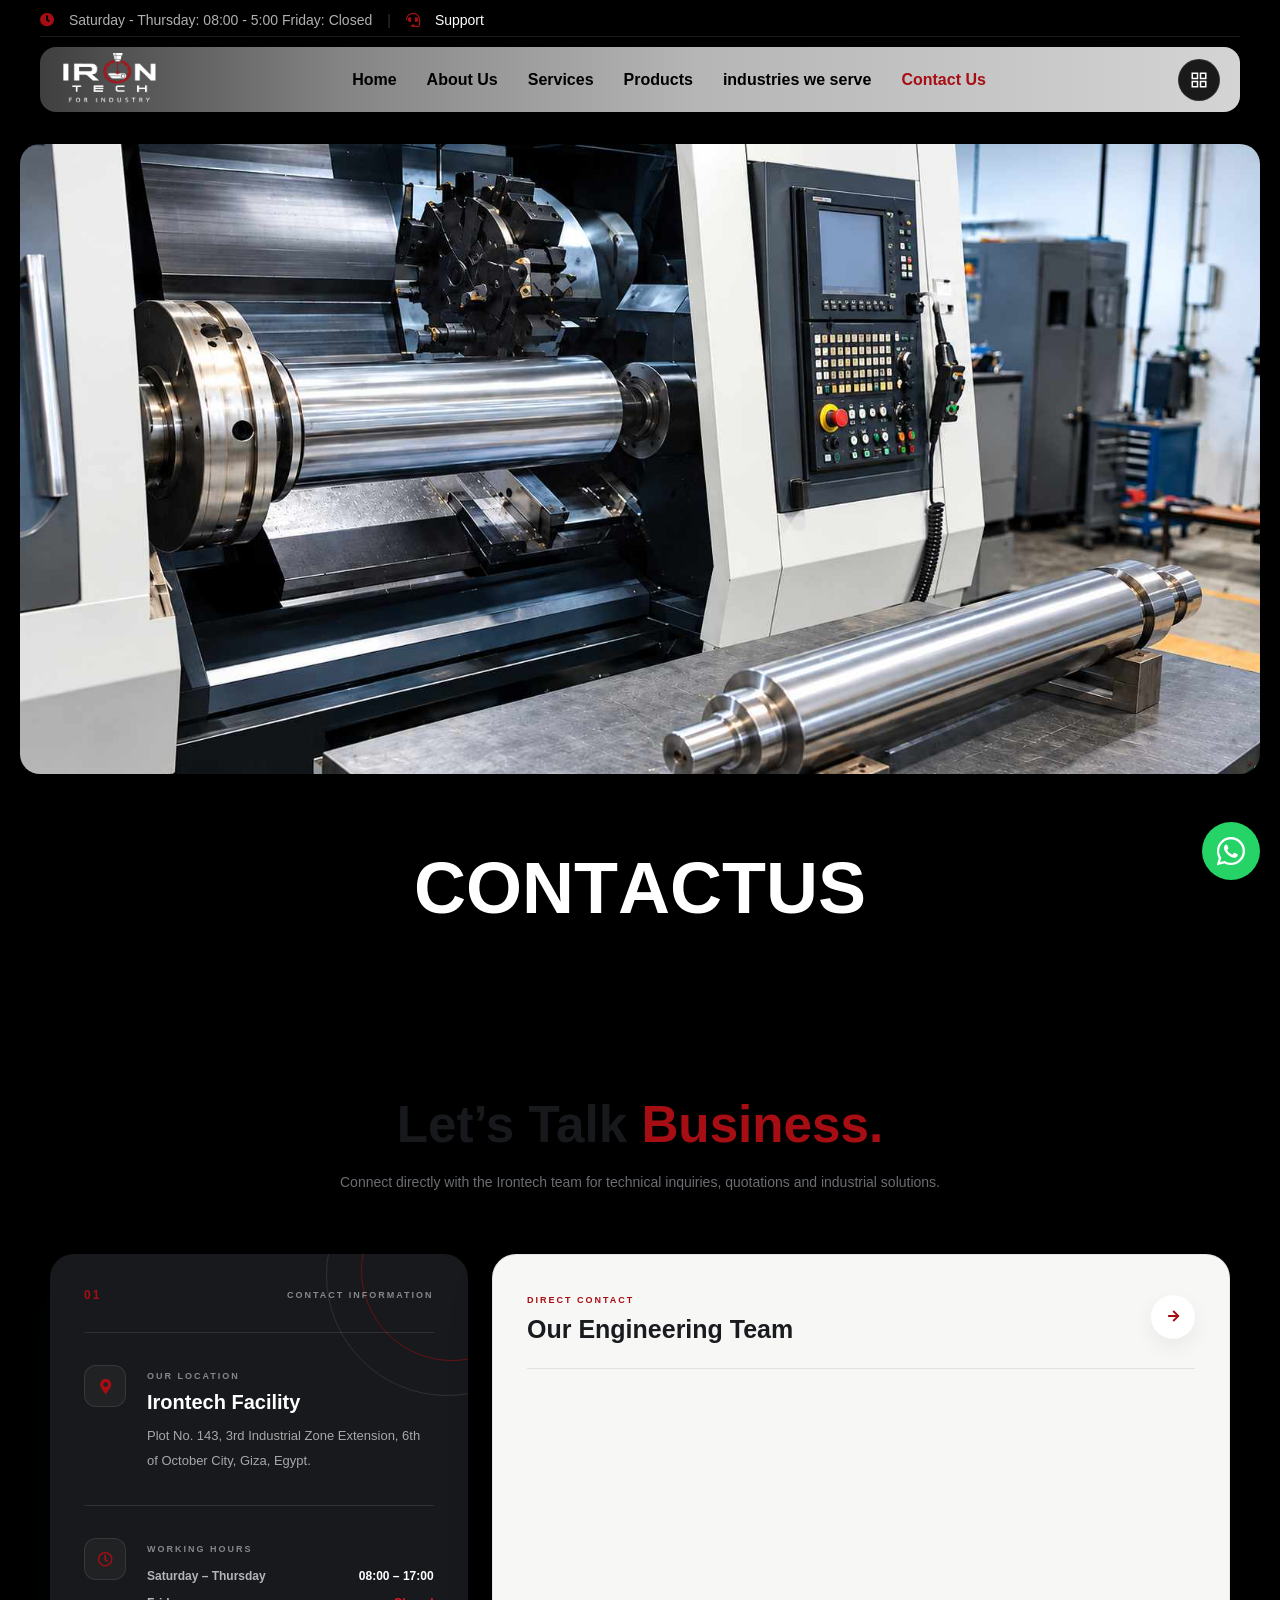
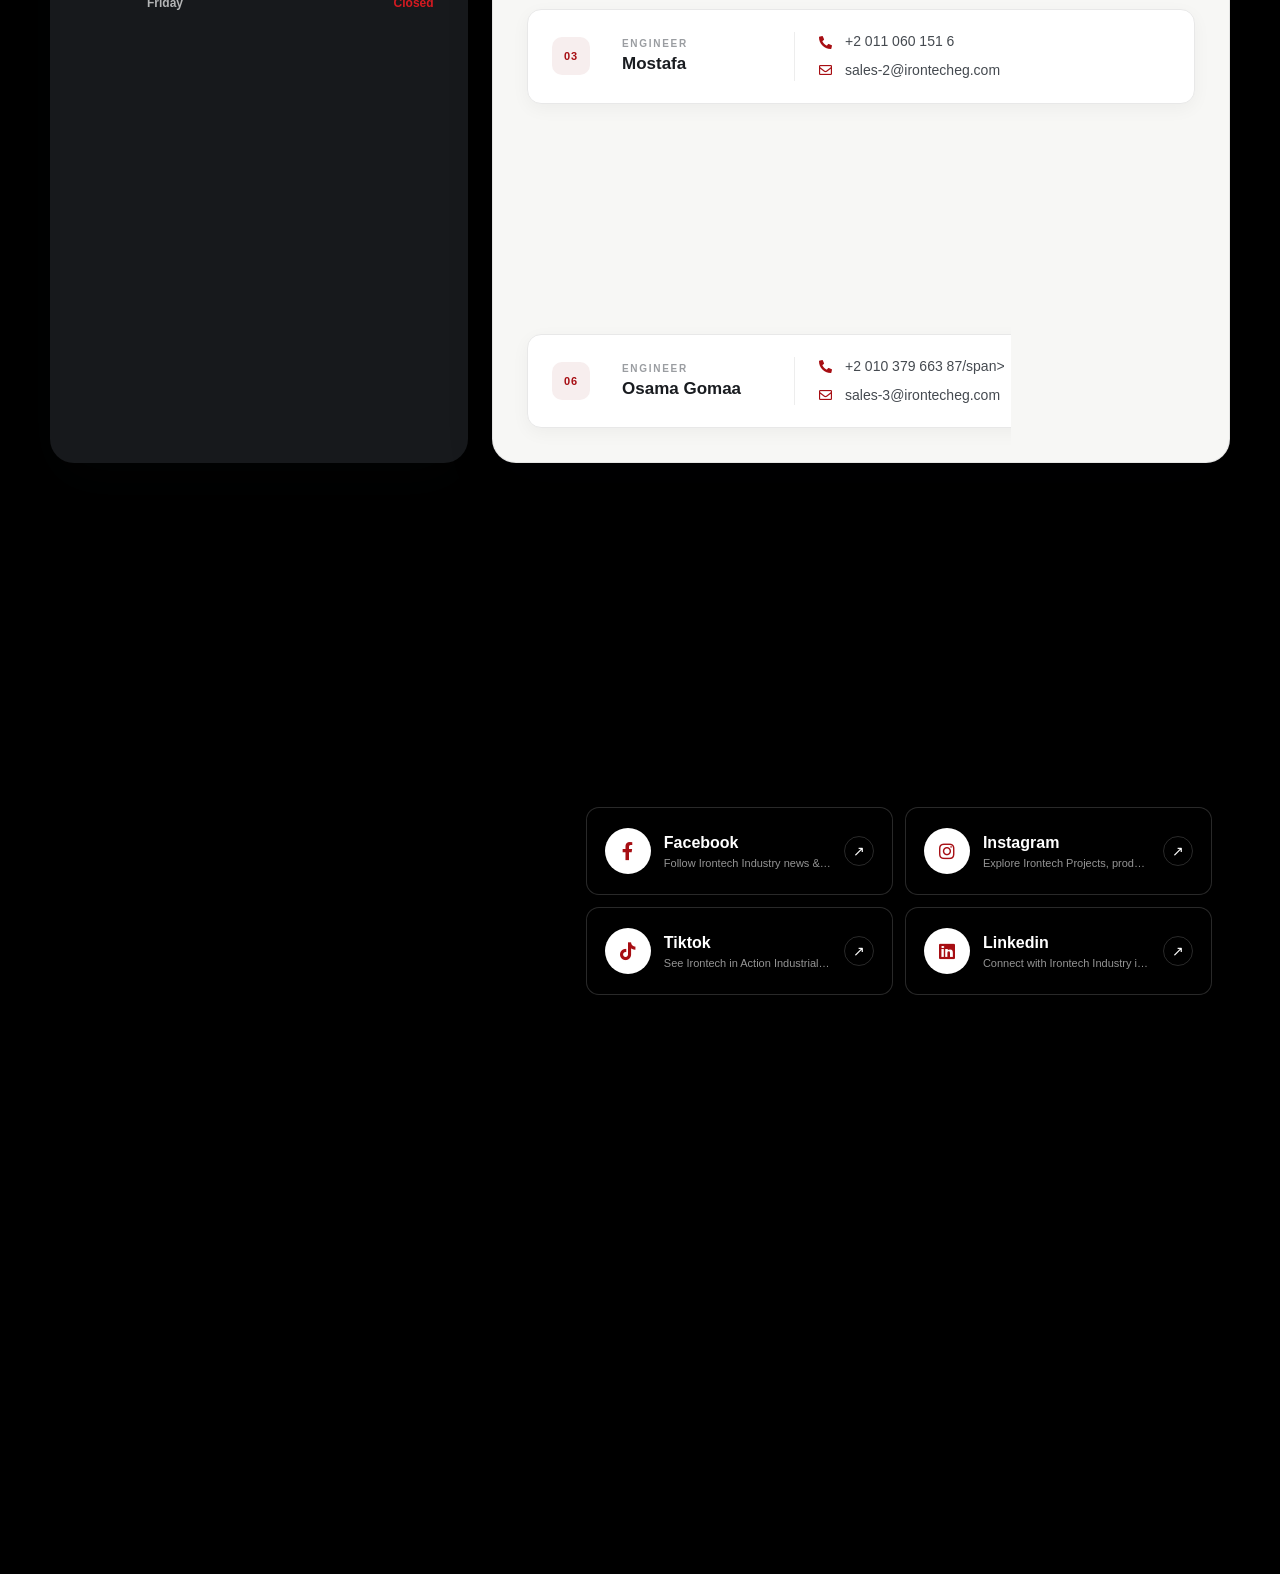
<file: contact.html>
<!DOCTYPE html>
<html lang="en">
<head>
    <meta charset="UTF-8">
    <meta name="viewport" content="width=device-width, initial-scale=1.0">

    <title>Contact | Irontech</title>

    <link rel="stylesheet"
          href="https://cdnjs.cloudflare.com/ajax/libs/font-awesome/5.15.4/css/all.min.css">

    <link rel="icon" href="assets/img/icon.png">
    <link rel="stylesheet" href="assets/css/style.css">
    <link rel="stylesheet" href="assets/css/pages/contact.css">
    <link rel="stylesheet" href="assets/css/pages/about.css">
</head>

<body id="top">

    <!-- ================================================================
         BEGIN: SHARED HEADER / NAVBAR
         ================================================================ -->
    <nav>
        <div class="top-bar">
            <div class="top-left">
                <i class="fas fa-clock"></i>
                <span>Saturday - Thursday: 08:00 - 5:00 Friday: Closed</span>
                <span class="divider">|</span>
                <i class="fas fa-headset"></i>
                <span> <a href="contact.html">Support</a> </span>
            </div>
        </div>

        <div class="navbar-container">
            <div class="logo">
                <img src="./assets/img/logo.png" alt="Irontech">
            </div>

            <ul class="nav-links">
                <li><a href="index.html">Home</a></li>
                <li><a href="about.html">About Us</a></li>
                <li><a href="services.html">Services</a></li>
                <li><a href="products.html">Products</a></li>
                <li><a href="IWS.html">industries we serve</a></li>
                <li><a href="#" class="active">Contact Us</a></li>
            </ul>

            <div class="nav-actions">

                <button class="icon-btn"
                        id="quickMenuBtn"
                        type="button"
                        aria-label="Open quick menu"
                        aria-expanded="false">
                    <svg width="18" height="18" fill="none"
                         stroke="currentColor" stroke-width="2"
                         viewBox="0 0 24 24">
                        <rect x="3" y="3" width="7" height="7"></rect>
                        <rect x="14" y="3" width="7" height="7"></rect>
                        <rect x="14" y="14" width="7" height="7"></rect>
                        <rect x="3" y="14" width="7" height="7"></rect>
                    </svg>
                </button>
            </div>
        </div>
    </nav>
    <!-- ================================================================
         END: SHARED HEADER / NAVBAR
         ================================================================ -->

         <!-- ===== BEGIN: HERO ===== -->
        <section class="hero" data-scroll="zoom" style="background-image: url('assets/img/contact/heroimg.jpeg');"></section>
        <!-- ===== END: HERO ===== -->

    <main class="about-page" id="top">

        <!-- ============================================================
             BEGIN: MANUFACTURING INTRO
             Exact information from the supplied reference image.
             ============================================================ -->
        <section class="manufacturing-intro" id="about-manufacturing" data-scroll="up">

            <h1 data-writing>
                CONTACT US
            </h1>

            <p data-text-reveal>
                
            </p>

        </section>
    <!-- ============================================================
         END: MANUFACTURING INTRO
         ============================================================ -->


       <!-- ============================================================
         START: Content
         ============================================================ -->


        <section class="contact-information" aria-label="Irontech contact information">

            <div class="contact-info-head" data-scroll="up">
                <h2>Let’s Talk <span>Business.</span></h2>
                <p>Connect directly with the Irontech team for technical inquiries, quotations and industrial solutions.</p>
            </div>

            <div class="contact-layout">

                <div class="contact-overview" data-scroll="left">
                    <div class="overview-top">
                        <span class="overview-number">01</span>
                        <span class="overview-label">CONTACT INFORMATION</span>
                    </div>

                    <div class="overview-block location-block">
                        <div class="overview-icon"><i class="fas fa-map-marker-alt"></i></div>
                        <div>
                            <span>OUR LOCATION</span>
                            <h3>Irontech Facility</h3>
                            <p>Plot No. 143, 3rd Industrial Zone Extension, 6th of October City, Giza, Egypt.</p>
                        </div>
                    </div>
<div class="overview-divider"></div>

                    <div class="overview-block hours-block">
                        <div class="overview-icon"><i class="far fa-clock"></i></div>
                        <div class="hours-content">
                            <span>WORKING HOURS</span>
                            <div class="hours-line"><strong>Saturday – Thursday</strong><b>08:00 – 17:00</b></div>
                            <div class="hours-line closed"><strong>Friday</strong><b>Closed</b></div>
                        </div>
                    </div>
                </div>

                <div class="contact-team" data-scroll="right">
                    <div class="team-heading">
                        <div>
                            <span>DIRECT CONTACT</span>
                            <h3>Our Engineering Team</h3>
                        </div>
                        <i class="fas fa-arrow-right"></i>
                    </div>
<div class="engineer-list">

                        <article class="engineer-card">
                            <div class="engineer-index">01</div>
                            <div class="engineer-name">
                                <span>ENGINEER</span>
                                <strong>Mahmoud</strong>
                            </div>
                            <div class="engineer-contact">
                                <a href="tel:+201002750516"><i class="fas fa-phone-alt"></i><span>+2 010 027 505 16</span></a>
                                <a href="mailto:info@irontecheg.com"><i class="far fa-envelope"></i><span>info@irontecheg.com</span></a>
                            </div>
                        </article>

                        <article class="engineer-card">
                            <div class="engineer-index">02</div>
                            <div class="engineer-name">
                                <span>ENGINEER</span>
                                <strong>Islam</strong>
                            </div>
                            <div class="engineer-contact">
                                <a href="tel:+201021891551"><i class="fas fa-phone-alt"></i><span>+2 010 218 915 51</span></a>
                                <a href="mailto:sales-4@irontecheg.com"><i class="far fa-envelope"></i><span>sales-4@irontecheg.com</span></a>
                            </div>
                        </article>

                        <article class="engineer-card">
                            <div class="engineer-index">03</div>
                            <div class="engineer-name">
                                <span>ENGINEER</span>
                                <strong>Mostafa</strong>
                            </div>
                            <div class="engineer-contact">
                                <a href="tel:+201110601516"><i class="fas fa-phone-alt"></i><span>+2 011 060 151 6</span></a>
                                <a href="mailto:sales-2@irontecheg.com"><i class="far fa-envelope"></i><span>sales-2@irontecheg.com</span></a>
                            </div>
                        </article>

                        <article class="engineer-card">
                            <div class="engineer-index">04</div>
                            <div class="engineer-name">
                                <span>ENGINEER</span>
                                <strong>Islam Balty</strong>
                            </div>
                            <div class="engineer-contact">
                                <a href="tel:+201110601516"><i class="fas fa-phone-alt"></i><span>+2 010 379 679 81</span></a>
                                <a href="mailto:sales-2@irontecheg.com"><i class="far fa-envelope"></i><span> sales1@irontecheg.com</span></a>
                            </div>
                        </article>

                        <article class="engineer-card">
                            <div class="engineer-index">05</div>
                            <div class="engineer-name">
                                <span>ENGINEER</span>
                                <strong>Islam Saada</strong>
                            </div>
                            <div class="engineer-contact">
                                <a href="tel:+201110601516"><i class="fas fa-phone-alt"></i><span>+2 010 379 819 82</span></a>
                                <a href="mailto:sales-2@irontecheg.com"><i class="far fa-envelope"></i><span> sales-2@irontecheg.com</span></a>
                            </div>
                        </article>
                        <article class="engineer-card">
                            <div class="engineer-index">06</div>
                            <div class="engineer-name">
                                <span>ENGINEER</span>
                                <strong>Osama Gomaa</strong>
                            </div>
                            <div class="engineer-contact">
                                <a href="tel:+201110601516"><i class="fas fa-phone-alt"></i><span>+2 010 379 663 87/span></a>
                                <a href="mailto:sales-2@irontecheg.com"><i class="far fa-envelope"></i><span> sales-3@irontecheg.com</span></a>
                            </div>
                        </article>
</div>
                </div>
</div>
        </section>

        <!-- ============================================================
         END: Content
         ============================================================ -->  
      
        

    </main>


    <!-- ===== BEGIN: NEWSLETTER & FOOTER ===== -->
<section class="newsletter-footer-wrap" data-scroll="up">

    <!-- ===== BEGIN: PREMIUM SOCIAL CONNECT ===== -->
    <div class="newsletter-box social-connect-box" data-scroll="zoom">
        <div class="social-connect-intro" data-scroll="left">
            <h2 class="newsletter-title">Industry Connect <br>
                <span>Industrial Solutions.</span></h2>
            <p>Stay connected with Irontech and discover our latest industrial solutions, projects, capabilities, and updates.</p>
        </div>

        <div class="social-connect-grid" data-scroll="right">
            <a href="#" class="social-connect-card facebook">
                <span class="social-card-icon"><i class="fab fa-facebook-f"></i></span>
                <span class="social-card-content">
                    <strong>Facebook</strong>
                    <small>Follow Irontech Industry news & company updates</small>
                </span>
                <span class="social-card-arrow">↗</span>
            </a>

            <a href="#" class="social-connect-card instagram">
                <span class="social-card-icon"><i class="fab fa-instagram"></i></span>
                <span class="social-card-content">
                    <strong>Instagram</strong>
                    <small>Explore Irontech Projects, products & industrial solutions</small>
                </span>
                <span class="social-card-arrow">↗</span>
            </a>

            <a href="#" class="social-connect-card instagram">
                <span class="social-card-icon"><i class="fab fa-tiktok"></i></span>
                <span class="social-card-content">
                    <strong>Tiktok</strong>
                    <small>See Irontech in Action Industrial processes & latest projects</small>
                </span>
                <span class="social-card-arrow">↗</span>
            </a>
            <a href="#" class="social-connect-card instagram">
                <span class="social-card-icon"><i class="fab fa-linkedin"></i></span>
                <span class="social-card-content">
                    <strong>Linkedin</strong>
                    <small>Connect with Irontech Industry insights, projects & business updates</small>
                </span>
                <span class="social-card-arrow">↗</span>
            </a>
</div>
    </div>

    <footer class="site-footer">
        <div class="footer-content">

            <div class="footer-brand" data-scroll="left">
                <img src="./assets/img/logo.png" alt="Irontech">

                <p>High-quality carbon steel solutions, meeting international standards with reliability.</p>

                
            </div>

            <div class="footer-column" data-scroll="up">
                <h3>Services</h3>
                <a href="#">Stracture Steel</a>
                <a href="#">Plasma CNC</a>
                <a href="#">cylinders</a>
                <a href="#">Lathe</a>
            </div>

            <div class="footer-column" data-scroll="up">
                <h3>Links</h3>
                <a href="index.html">Home</a>
                <a href="about.html">About Us</a>
                <a href="services.html">Services</a>
                <a href="products.html">Products</a>
                <a href="IWS.html">industries we serve</a>
                <a href="contact.html">Contact Us</a>
            </div>

            <div class="footer-contact" data-scroll="right">
                <h3>Contact Info</h3>
                <p>Plot No. 143, 3rd Industrial Zone Extension, 6th of October City, Giza, Egypt.</p>
                <p>P: <a href="#">+20 100 275 051 6</a> </p>
                <p>E: <a href="#">info@irontecheg.com</a> </p>

                <p class="footer-hours">
                    <i class="far fa-clock"></i>
                    <span> Saturday - Thursday: 08:00 - 5:00
                        Friday: Closed</span>
                </p>
            </div>

        </div>

        <div class="footer-bottom">
            <p><a href="https://7elmak.com/">7elmak IT Solution</a>  © 2026. All right reserved.</p>

        </div>
    </footer>
</section>
    <!-- ===== END: NEWSLETTER & FOOTER ===== -->


<!-- =====================================================================
     BEGIN: QUICK FOOTER DRAWER
     ===================================================================== -->
<div class="quick-menu-overlay" id="quickMenuOverlay"></div>

<aside class="quick-footer-drawer" id="quickFooterDrawer" aria-hidden="true">
    <div class="quick-footer-head">
        <img class="quick-footer-logo" src="./assets/img/logo.png" alt="Irontech">
        <button class="quick-footer-close" id="quickMenuClose" type="button" aria-label="Close quick menu">×</button>
    </div>

    <p class="quick-footer-kicker">Quick Access</p>

    <div class="quick-footer-section">
        <h4>Quick Links</h4>
        <nav class="quick-footer-links" aria-label="Quick links">
            <a href="index.html">Home</a>
            <a href="about.html">About Us</a>
            <a href="services.html">Services</a>
            <a href="products.html">Products</a>
            <a href="IWS.html">industries we serve</a>
            <a href="contact.html">Contact Us</a>
        </nav>
    </div>

    <div class="quick-footer-section">
        <h4>Our Services</h4>
        <nav class="quick-footer-links" aria-label="Services">
            <a href="services.html">Stracture Steel</a>
            <a href="services.html">Plasma CNC</a>
            <a href="products.html">cylinders</a>
            <a href="services.html">Lathe</a>
        </nav>
    </div>

    <div class="quick-footer-section">
        <h4>Contact</h4>
        <div class="quick-footer-contact">
            <a href="tel:+201002750516">+2 010 027 505 16</a>
            <a href="mailto:info@irontecheg.com">info@irontecheg.com</a>
            <span>6th of October, Egypt</span>
        </div>
    </div>

    <div class="quick-footer-section">
        <h4>Follow Us</h4>
        <div class="quick-footer-socials">
            <a href="#" aria-label="Facebook"><i class="fab fa-facebook-f"></i></a>
            <a href="#" aria-label="Instagram"><i class="fab fa-instagram"></i></a>
            <a href="#" aria-label="TikTok"><i class="fab fa-tiktok"></i></a>
            <a href="#" aria-label="Linkedin"><i class="fab fa-linkedin"></i></a>
        </div>
    </div>

    <div class="quick-footer-bottom">
        Saturday - Thursday: 08:00 - 17:00 &nbsp; · &nbsp; Friday: Closed
    </div>
</aside>

<!-- WhatsApp Floating Button -->
<a href="https://wa.me/+201002750516"
   class="whatsapp-float"
   target="_blank"
   aria-label="Chat with us on WhatsApp">

    <i class="fab fa-whatsapp"></i>

</a>
<!-- ===== END: QUICK FOOTER DRAWER ===== -->

    
<script src="assets/js/menu.js"></script>

<script>
/* =====================================================================
   BEGIN: SCROLL REVEAL SCRIPT
   ===================================================================== */

document.addEventListener("DOMContentLoaded", () => {

    /* ---------------------------------------------------------------
       GENERAL ELEMENTS
       --------------------------------------------------------------- */
    const animatedElements = document.querySelectorAll(
        ".feature-card, .service-box, .insight-card, .stat-item, " +
        ".footer-column a, .store-badge, .social-circle, .company-card"
    );

    animatedElements.forEach((element, index) => {
        if (!element.hasAttribute("data-scroll")) {
            element.setAttribute("data-scroll", "up");
        }

        const delay = (index % 5) + 1;
        element.setAttribute("data-scroll-delay", delay);
    });

    const scrollObserver = new IntersectionObserver(
        (entries, observer) => {
            entries.forEach((entry) => {
                if (entry.isIntersecting) {
                    entry.target.classList.add("is-visible");
                    observer.unobserve(entry.target);
                }
            });
        },
        {
            threshold: 0.14,
            rootMargin: "0px 0px -50px 0px"
        }
    );

    document.querySelectorAll("[data-scroll]").forEach((element) => {
        scrollObserver.observe(element);
    });

    /* ---------------------------------------------------------------
       TEXT ANIMATION
       --------------------------------------------------------------- */
    const textObserver = new IntersectionObserver(
        (entries, observer) => {
            entries.forEach((entry) => {
                if (entry.isIntersecting) {
                    entry.target.classList.add("is-text-visible");
                    observer.unobserve(entry.target);
                }
            });
        },
        {
            threshold: 0.2,
            rootMargin: "0px 0px -30px 0px"
        }
    );

    document.querySelectorAll("[data-text-reveal]").forEach((element, index) => {
        element.style.transitionDelay = `${(index % 4) * 0.09}s`;
        textObserver.observe(element);
    });

    /* ---------------------------------------------------------------
       NUMBER COUNTER
       --------------------------------------------------------------- */
    const counterObserver = new IntersectionObserver(
        (entries, observer) => {
            entries.forEach((entry) => {
                if (!entry.isIntersecting) return;

                const counter = entry.target;
                const valueElement = counter.querySelector(".counter-value");
                const target = Number(counter.dataset.target || 0);
                const suffix = counter.dataset.suffix || "";

                counter.classList.add("counter-visible");

                const duration = 1400;
                const startTime = performance.now();

                const animateNumber = (currentTime) => {
                    const progress = Math.min(
                        (currentTime - startTime) / duration,
                        1
                    );

                    /* Ease-out cubic */
                    const eased = 1 - Math.pow(1 - progress, 3);
                    const currentValue = Math.floor(target * eased);

                    valueElement.textContent = currentValue + suffix;

                    if (progress < 1) {
                        requestAnimationFrame(animateNumber);
                    } else {
                        valueElement.textContent = target + suffix;
                    }
                };

                requestAnimationFrame(animateNumber);
                observer.unobserve(counter);
            });
        },
        {
            threshold: 0.5,
            rootMargin: "0px 0px -40px 0px"
        }
    );

    document.querySelectorAll("[data-counter]").forEach((counter) => {
        counterObserver.observe(counter);
    });
});

/* =====================================================================
   END: SCROLL REVEAL SCRIPT
   =====================================================================
 */

</script>



<!-- =====================================================================
     BEGIN: SPECIAL WRITING ANIMATION SCRIPT FOR HEADINGS
     ===================================================================== -->
<script>
(function () {
    const headings = document.querySelectorAll('[data-writing]');

    headings.forEach((heading) => {
        let charIndex = 0;
        const walker = document.createTreeWalker(
            heading,
            NodeFilter.SHOW_TEXT,
            {
                acceptNode(node) {
                    return node.textContent.trim()
                        ? NodeFilter.FILTER_ACCEPT
                        : NodeFilter.FILTER_REJECT;
                }
            }
        );

        const textNodes = [];
        while (walker.nextNode()) {
            textNodes.push(walker.currentNode);
        }

        textNodes.forEach((node) => {
            const fragment = document.createDocumentFragment();

            [...node.textContent].forEach((char) => {
                const span = document.createElement('span');
                span.className = 'writing-char';
                span.style.setProperty('--char-index', charIndex++);
                span.textContent = char;
                fragment.appendChild(span);
            });

            node.parentNode.replaceChild(fragment, node);
        });
    });

    if (window.matchMedia('(prefers-reduced-motion: reduce)').matches) {
        headings.forEach((heading) => heading.classList.add('is-writing'));
        return;
    }

    const writingObserver = new IntersectionObserver((entries, observer) => {
        entries.forEach((entry) => {
            if (!entry.isIntersecting) return;

            entry.target.classList.add('is-writing');
            observer.unobserve(entry.target);
        });
    }, {
        threshold: 0.18,
        rootMargin: '0px 0px -8% 0px'
    });

    headings.forEach((heading) => writingObserver.observe(heading));
})();
</script>
<!-- =====================================================================
     END: SPECIAL WRITING ANIMATION SCRIPT FOR HEADINGS
     ===================================================================== -->


<script>
/* =====================================================================
   BEGIN: QUICK FOOTER DRAWER SCRIPT
   ===================================================================== */
document.addEventListener("DOMContentLoaded", function () {
    const openBtn = document.getElementById("quickMenuBtn");
    const closeBtn = document.getElementById("quickMenuClose");
    const drawer = document.getElementById("quickFooterDrawer");
    const overlay = document.getElementById("quickMenuOverlay");

    if (!openBtn || !closeBtn || !drawer || !overlay) return;

    const openMenu = () => {
        document.body.classList.add("quick-menu-open");
        overlay.classList.add("is-open");
        drawer.classList.add("is-open");
        openBtn.setAttribute("aria-expanded", "true");
        drawer.setAttribute("aria-hidden", "false");
    };

    const closeMenu = () => {
        drawer.classList.remove("is-open");
        overlay.classList.remove("is-open");
        document.body.classList.remove("quick-menu-open");
        openBtn.setAttribute("aria-expanded", "false");
        drawer.setAttribute("aria-hidden", "true");
    };

    openBtn.addEventListener("click", openMenu);
    closeBtn.addEventListener("click", closeMenu);
    overlay.addEventListener("click", closeMenu);

    document.addEventListener("keydown", function (event) {
        if (event.key === "Escape" && drawer.classList.contains("is-open")) {
            closeMenu();
        }
    });

    drawer.querySelectorAll("a").forEach((link) => {
        link.addEventListener("click", closeMenu);
    });
});
/* ===== END: QUICK FOOTER DRAWER SCRIPT ===== */
</script>



</body>
</html>
</file>
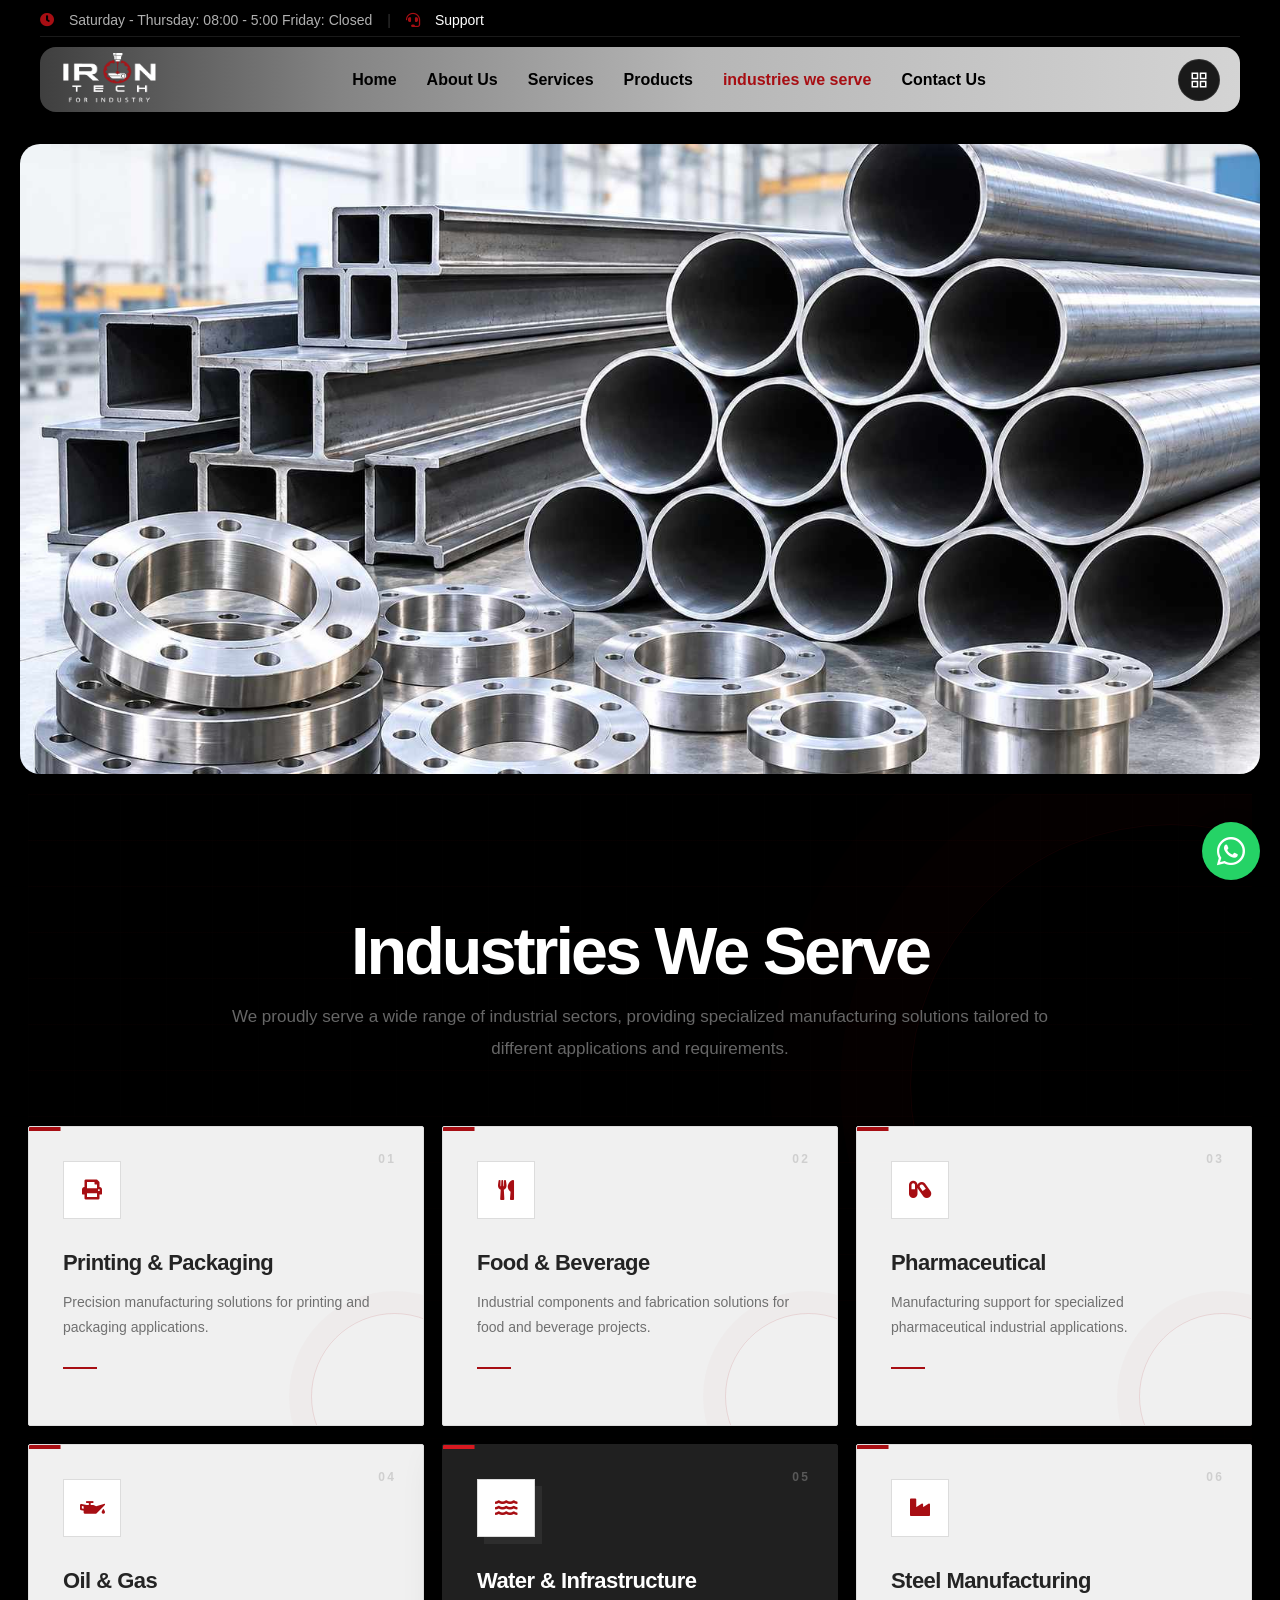
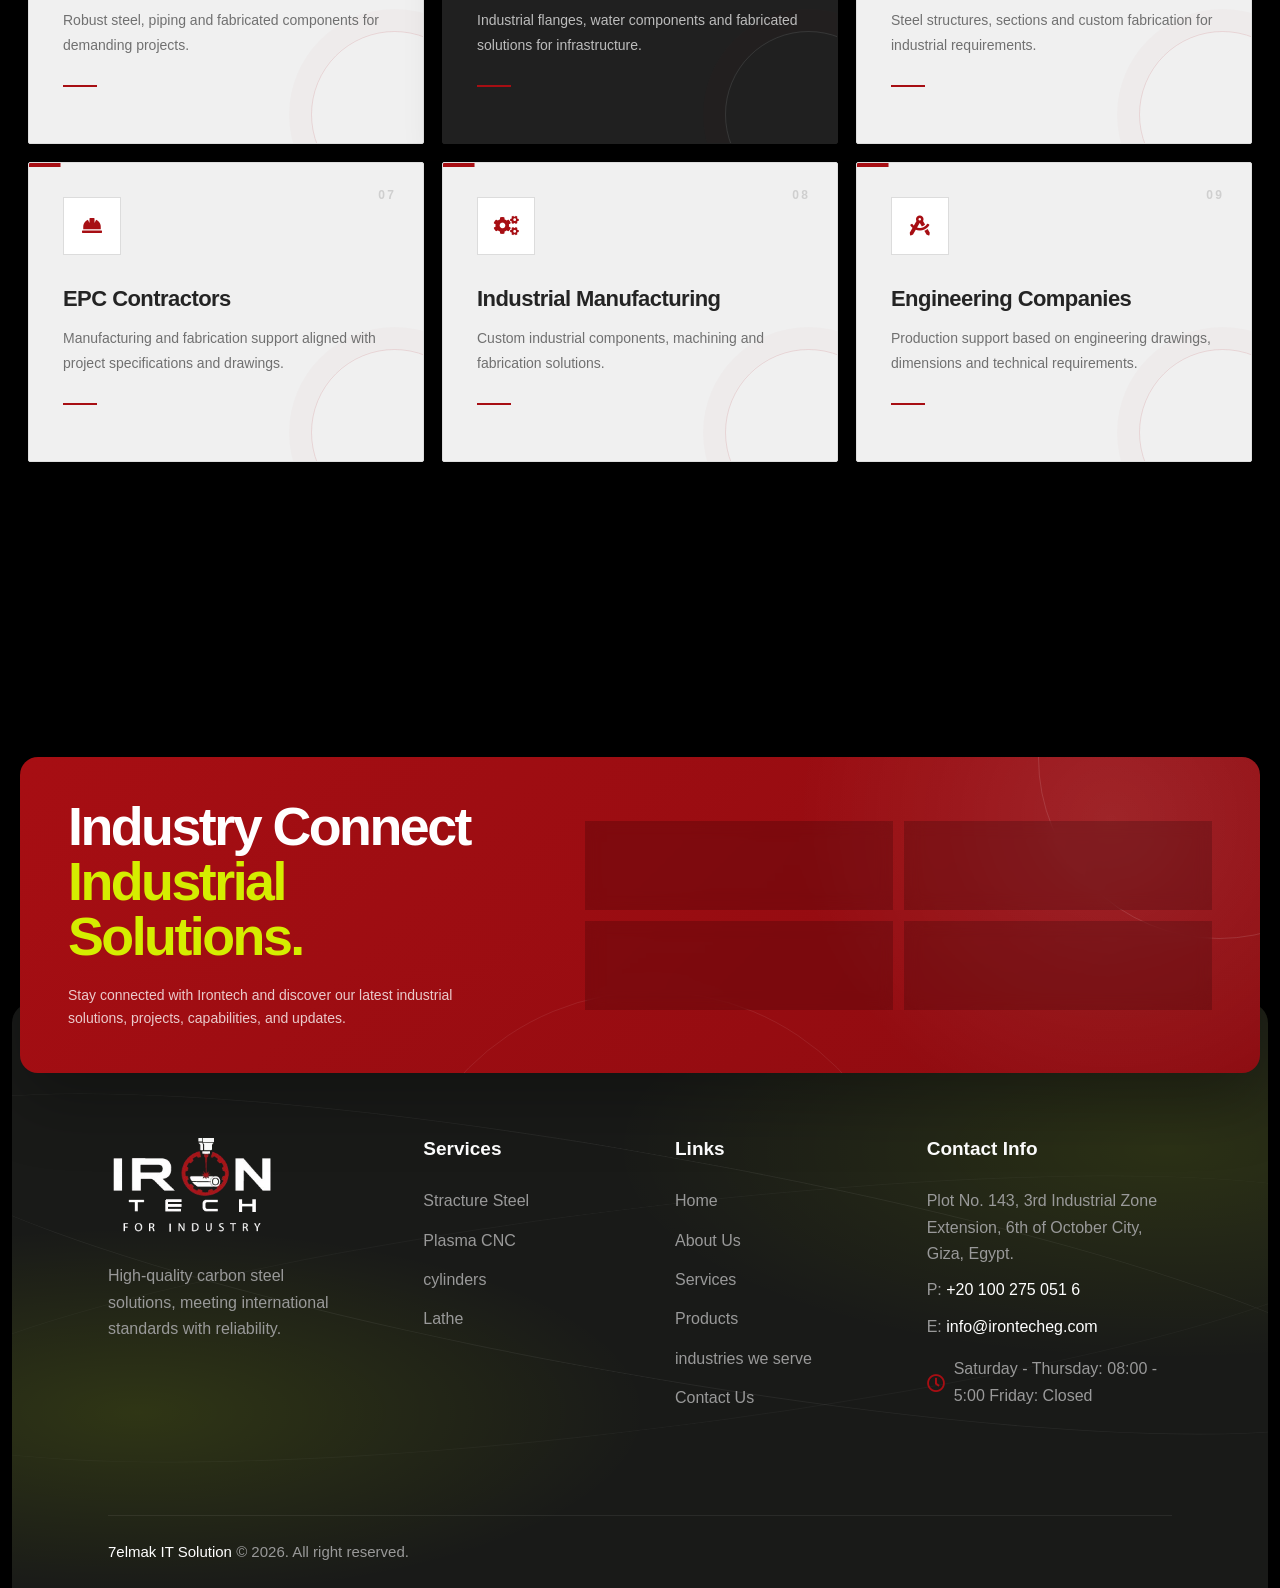
<file: IWS.html>
<!DOCTYPE html>
<html lang="en">
<head>
    <meta charset="UTF-8">
    <meta name="viewport" content="width=device-width, initial-scale=1.0">

    <title>industries we serve | Irontech</title>

    <link rel="stylesheet"
          href="https://cdnjs.cloudflare.com/ajax/libs/font-awesome/5.15.4/css/all.min.css">

    <link rel="icon" href="assets/img/icon.png">
    <link rel="stylesheet" href="assets/css/style.css">
    <link rel="stylesheet" href="assets/css/pages/IWS.css">
    <link rel="stylesheet" href="assets/css/pages/about.css">
</head>

<body id="top">

    <!-- ================================================================
         BEGIN: SHARED HEADER / NAVBAR
         ================================================================ -->
    <nav>
        <div class="top-bar">
            <div class="top-left">
                <i class="fas fa-clock"></i>
                <span>Saturday - Thursday: 08:00 - 5:00 Friday: Closed</span>
                <span class="divider">|</span>
                <i class="fas fa-headset"></i>
                <span> <a href="contact.html">Support</a> </span>
            </div>
        </div>

        <div class="navbar-container">
            <div class="logo">
                <img src="./assets/img/logo.png" alt="Irontech">
            </div>

            <ul class="nav-links">
                <li><a href="index.html">Home</a></li>
                <li><a href="about.html">About Us</a></li>
                <li><a href="services.html">Services</a></li>
                <li><a href="products.html">Products</a></li>
                <li><a href="#" class="active">industries we serve</a></li>
                <li><a href="contact.html">Contact Us</a></li>
            </ul>

            <div class="nav-actions">

                <button class="icon-btn"
                        id="quickMenuBtn"
                        type="button"
                        aria-label="Open quick menu"
                        aria-expanded="false">
                    <svg width="18" height="18" fill="none"
                         stroke="currentColor" stroke-width="2"
                         viewBox="0 0 24 24">
                        <rect x="3" y="3" width="7" height="7"></rect>
                        <rect x="14" y="3" width="7" height="7"></rect>
                        <rect x="14" y="14" width="7" height="7"></rect>
                        <rect x="3" y="14" width="7" height="7"></rect>
                    </svg>
                </button>
            </div>
        </div>
    </nav>
    <!-- ================================================================
         END: SHARED HEADER / NAVBAR
         ================================================================ -->

         <!-- ===== BEGIN: HERO ===== -->
        <section class="hero" data-scroll="zoom" style="background-image: url('assets/img/IWE/heroimg.png');"></section>
        <!-- ===== END: HERO ===== -->

    <main class="about-page" id="top">

        <!-- ============================================================
             BEGIN: INDUSTRIES WE SERVE
             ============================================================ -->
        <section class="iws-industries" id="industries-we-serve">
            <div class="iws-heading" data-scroll="up">
                <h1>Industries We Serve</h1>
                <p>
                    We proudly serve a wide range of industrial sectors, providing specialized
                    manufacturing solutions tailored to different applications and requirements.
                </p>
            </div>

            <div class="iws-grid">
                <article class="iws-card" data-scroll="up">
                    <span class="iws-number">01</span>
                    <div class="iws-icon"><i class="fas fa-print"></i></div>
                    <h2>Printing &amp; Packaging</h2>
                    <p>Precision manufacturing solutions for printing and packaging applications.</p>
                    <span class="iws-line"></span>
                </article>

                <article class="iws-card" data-scroll="up">
                    <span class="iws-number">02</span>
                    <div class="iws-icon"><i class="fas fa-utensils"></i></div>
                    <h2>Food &amp; Beverage</h2>
                    <p>Industrial components and fabrication solutions for food and beverage projects.</p>
                    <span class="iws-line"></span>
                </article>

                <article class="iws-card" data-scroll="up">
                    <span class="iws-number">03</span>
                    <div class="iws-icon"><i class="fas fa-capsules"></i></div>
                    <h2>Pharmaceutical</h2>
                    <p>Manufacturing support for specialized pharmaceutical industrial applications.</p>
                    <span class="iws-line"></span>
                </article>

                <article class="iws-card" data-scroll="up">
                    <span class="iws-number">04</span>
                    <div class="iws-icon"><i class="fas fa-oil-can"></i></div>
                    <h2>Oil &amp; Gas</h2>
                    <p>Robust steel, piping and fabricated components for demanding projects.</p>
                    <span class="iws-line"></span>
                </article>

                <article class="iws-card iws-card-featured" data-scroll="up">
                    <span class="iws-number">05</span>
                    <div class="iws-icon"><i class="fas fa-water"></i></div>
                    <h2>Water &amp; Infrastructure</h2>
                    <p>Industrial flanges, water components and fabricated solutions for infrastructure.</p>
                    <span class="iws-line"></span>
                </article>

                <article class="iws-card" data-scroll="up">
                    <span class="iws-number">06</span>
                    <div class="iws-icon"><i class="fas fa-industry"></i></div>
                    <h2>Steel Manufacturing</h2>
                    <p>Steel structures, sections and custom fabrication for industrial requirements.</p>
                    <span class="iws-line"></span>
                </article>

                <article class="iws-card" data-scroll="up">
                    <span class="iws-number">07</span>
                    <div class="iws-icon"><i class="fas fa-hard-hat"></i></div>
                    <h2>EPC Contractors</h2>
                    <p>Manufacturing and fabrication support aligned with project specifications and drawings.</p>
                    <span class="iws-line"></span>
                </article>

                <article class="iws-card" data-scroll="up">
                    <span class="iws-number">08</span>
                    <div class="iws-icon"><i class="fas fa-cogs"></i></div>
                    <h2>Industrial Manufacturing</h2>
                    <p>Custom industrial components, machining and fabrication solutions.</p>
                    <span class="iws-line"></span>
                </article>

                <article class="iws-card" data-scroll="up">
                    <span class="iws-number">09</span>
                    <div class="iws-icon"><i class="fas fa-drafting-compass"></i></div>
                    <h2>Engineering Companies</h2>
                    <p>Production support based on engineering drawings, dimensions and technical requirements.</p>
                    <span class="iws-line"></span>
                </article>
            </div>
        </section>
        <!-- ============================================================
             END: INDUSTRIES WE SERVE
             ============================================================ -->

    </main>


    <!-- ===== BEGIN: NEWSLETTER & FOOTER ===== -->
<section class="newsletter-footer-wrap" data-scroll="up">

    <!-- ===== BEGIN: PREMIUM SOCIAL CONNECT ===== -->
    <div class="newsletter-box social-connect-box" data-scroll="zoom">
        <div class="social-connect-intro" data-scroll="left">
            <h2 class="newsletter-title">Industry Connect <br>
                <span>Industrial Solutions.</span></h2>
            <p>Stay connected with Irontech and discover our latest industrial solutions, projects, capabilities, and updates.</p>
        </div>

        <div class="social-connect-grid" data-scroll="right">
            <a href="#" class="social-connect-card facebook">
                <span class="social-card-icon"><i class="fab fa-facebook-f"></i></span>
                <span class="social-card-content">
                    <strong>Facebook</strong>
                    <small>Follow Irontech Industry news & company updates</small>
                </span>
                <span class="social-card-arrow">↗</span>
            </a>

            <a href="#" class="social-connect-card instagram">
                <span class="social-card-icon"><i class="fab fa-instagram"></i></span>
                <span class="social-card-content">
                    <strong>Instagram</strong>
                    <small>Explore Irontech Projects, products & industrial solutions</small>
                </span>
                <span class="social-card-arrow">↗</span>
            </a>

            <a href="#" class="social-connect-card instagram">
                <span class="social-card-icon"><i class="fab fa-tiktok"></i></span>
                <span class="social-card-content">
                    <strong>Tiktok</strong>
                    <small>See Irontech in Action Industrial processes & latest projects</small>
                </span>
                <span class="social-card-arrow">↗</span>
            </a>
            <a href="#" class="social-connect-card instagram">
                <span class="social-card-icon"><i class="fab fa-linkedin"></i></span>
                <span class="social-card-content">
                    <strong>Linkedin</strong>
                    <small>Connect with Irontech Industry insights, projects & business updates</small>
                </span>
                <span class="social-card-arrow">↗</span>
            </a>
</div>
    </div>

    <footer class="site-footer">
        <div class="footer-content">

            <div class="footer-brand" data-scroll="left">
                <img src="./assets/img/logo.png" alt="Irontech">

                <p>High-quality carbon steel solutions, meeting international standards with reliability.</p>

                
            </div>

            <div class="footer-column" data-scroll="up">
                <h3>Services</h3>
                <a href="#">Stracture Steel</a>
                <a href="#">Plasma CNC</a>
                <a href="#">cylinders</a>
                <a href="#">Lathe</a>
            </div>

            <div class="footer-column" data-scroll="up">
                <h3>Links</h3>
                <a href="index.html">Home</a>
                <a href="about.html">About Us</a>
                <a href="services.html">Services</a>
                <a href="products.html">Products</a>
                <a href="IWS.html">industries we serve</a>
                <a href="contact.html">Contact Us</a>
            </div>

            <div class="footer-contact" data-scroll="right">
                <h3>Contact Info</h3>
                <p>Plot No. 143, 3rd Industrial Zone Extension, 6th of October City, Giza, Egypt.</p>
                <p>P: <a href="#">+20 100 275 051 6</a> </p>
                <p>E: <a href="#">info@irontecheg.com</a> </p>

                <p class="footer-hours">
                    <i class="far fa-clock"></i>
                    <span> Saturday - Thursday: 08:00 - 5:00
                        Friday: Closed</span>
                </p>
            </div>

        </div>

        <div class="footer-bottom">
            <p><a href="https://7elmak.com/">7elmak IT Solution</a>  © 2026. All right reserved.</p>

        </div>
    </footer>
</section>
    <!-- ===== END: NEWSLETTER & FOOTER ===== -->


<!-- =====================================================================
     BEGIN: QUICK FOOTER DRAWER
     ===================================================================== -->
<div class="quick-menu-overlay" id="quickMenuOverlay"></div>

<aside class="quick-footer-drawer" id="quickFooterDrawer" aria-hidden="true">
    <div class="quick-footer-head">
        <img class="quick-footer-logo" src="./assets/img/logo.png" alt="Irontech">
        <button class="quick-footer-close" id="quickMenuClose" type="button" aria-label="Close quick menu">×</button>
    </div>

    <p class="quick-footer-kicker">Quick Access</p>

    <div class="quick-footer-section">
        <h4>Quick Links</h4>
        <nav class="quick-footer-links" aria-label="Quick links">
            <a href="index.html">Home</a>
            <a href="about.html">About Us</a>
            <a href="services.html">Services</a>
            <a href="products.html">Products</a>
            <a href="IWS.html">industries we serve</a>
            <a href="contact.html">Contact Us</a>
        </nav>
    </div>

    <div class="quick-footer-section">
        <h4>Our Services</h4>
        <nav class="quick-footer-links" aria-label="Services">
            <a href="services.html">Stracture Steel</a>
            <a href="services.html">Plasma CNC</a>
            <a href="products.html">cylinders</a>
            <a href="services.html">Lathe</a>
        </nav>
    </div>

    <div class="quick-footer-section">
        <h4>Contact</h4>
        <div class="quick-footer-contact">
            <a href="tel:+201002750516">+2 010 027 505 16</a>
            <a href="mailto:info@irontecheg.com">info@irontecheg.com</a>
            <span>6th of October, Egypt</span>
        </div>
    </div>

    <div class="quick-footer-section">
        <h4>Follow Us</h4>
        <div class="quick-footer-socials">
            <a href="#" aria-label="Facebook"><i class="fab fa-facebook-f"></i></a>
            <a href="#" aria-label="Instagram"><i class="fab fa-instagram"></i></a>
            <a href="#" aria-label="TikTok"><i class="fab fa-tiktok"></i></a>
            <a href="#" aria-label="Linkedin"><i class="fab fa-linkedin"></i></a>
        </div>
    </div>

    <div class="quick-footer-bottom">
        Saturday - Thursday: 08:00 - 17:00 &nbsp; · &nbsp; Friday: Closed
    </div>
</aside>

<!-- WhatsApp Floating Button -->
<a href="https://wa.me/+201002750516"
   class="whatsapp-float"
   target="_blank"
   aria-label="Chat with us on WhatsApp">

    <i class="fab fa-whatsapp"></i>

</a>
<!-- ===== END: QUICK FOOTER DRAWER ===== -->

    
<script src="assets/js/menu.js"></script>

<script>
/* =====================================================================
   BEGIN: SCROLL REVEAL SCRIPT
   ===================================================================== */

document.addEventListener("DOMContentLoaded", () => {

    /* ---------------------------------------------------------------
       GENERAL ELEMENTS
       --------------------------------------------------------------- */
    const animatedElements = document.querySelectorAll(
        ".feature-card, .service-box, .insight-card, .stat-item, " +
        ".footer-column a, .store-badge, .social-circle, .company-card"
    );

    animatedElements.forEach((element, index) => {
        if (!element.hasAttribute("data-scroll")) {
            element.setAttribute("data-scroll", "up");
        }

        const delay = (index % 5) + 1;
        element.setAttribute("data-scroll-delay", delay);
    });

    const scrollObserver = new IntersectionObserver(
        (entries, observer) => {
            entries.forEach((entry) => {
                if (entry.isIntersecting) {
                    entry.target.classList.add("is-visible");
                    observer.unobserve(entry.target);
                }
            });
        },
        {
            threshold: 0.14,
            rootMargin: "0px 0px -50px 0px"
        }
    );

    document.querySelectorAll("[data-scroll]").forEach((element) => {
        scrollObserver.observe(element);
    });

    /* ---------------------------------------------------------------
       TEXT ANIMATION
       --------------------------------------------------------------- */
    const textObserver = new IntersectionObserver(
        (entries, observer) => {
            entries.forEach((entry) => {
                if (entry.isIntersecting) {
                    entry.target.classList.add("is-text-visible");
                    observer.unobserve(entry.target);
                }
            });
        },
        {
            threshold: 0.2,
            rootMargin: "0px 0px -30px 0px"
        }
    );

    document.querySelectorAll("[data-text-reveal]").forEach((element, index) => {
        element.style.transitionDelay = `${(index % 4) * 0.09}s`;
        textObserver.observe(element);
    });

    /* ---------------------------------------------------------------
       NUMBER COUNTER
       --------------------------------------------------------------- */
    const counterObserver = new IntersectionObserver(
        (entries, observer) => {
            entries.forEach((entry) => {
                if (!entry.isIntersecting) return;

                const counter = entry.target;
                const valueElement = counter.querySelector(".counter-value");
                const target = Number(counter.dataset.target || 0);
                const suffix = counter.dataset.suffix || "";

                counter.classList.add("counter-visible");

                const duration = 1400;
                const startTime = performance.now();

                const animateNumber = (currentTime) => {
                    const progress = Math.min(
                        (currentTime - startTime) / duration,
                        1
                    );

                    /* Ease-out cubic */
                    const eased = 1 - Math.pow(1 - progress, 3);
                    const currentValue = Math.floor(target * eased);

                    valueElement.textContent = currentValue + suffix;

                    if (progress < 1) {
                        requestAnimationFrame(animateNumber);
                    } else {
                        valueElement.textContent = target + suffix;
                    }
                };

                requestAnimationFrame(animateNumber);
                observer.unobserve(counter);
            });
        },
        {
            threshold: 0.5,
            rootMargin: "0px 0px -40px 0px"
        }
    );

    document.querySelectorAll("[data-counter]").forEach((counter) => {
        counterObserver.observe(counter);
    });
});

/* =====================================================================
   END: SCROLL REVEAL SCRIPT
   =====================================================================
 */

</script>



<!-- =====================================================================
     BEGIN: SPECIAL WRITING ANIMATION SCRIPT FOR HEADINGS
     ===================================================================== -->
<script>
(function () {
    const headings = document.querySelectorAll('[data-writing]');

    headings.forEach((heading) => {
        let charIndex = 0;
        const walker = document.createTreeWalker(
            heading,
            NodeFilter.SHOW_TEXT,
            {
                acceptNode(node) {
                    return node.textContent.trim()
                        ? NodeFilter.FILTER_ACCEPT
                        : NodeFilter.FILTER_REJECT;
                }
            }
        );

        const textNodes = [];
        while (walker.nextNode()) {
            textNodes.push(walker.currentNode);
        }

        textNodes.forEach((node) => {
            const fragment = document.createDocumentFragment();

            [...node.textContent].forEach((char) => {
                const span = document.createElement('span');
                span.className = 'writing-char';
                span.style.setProperty('--char-index', charIndex++);
                span.textContent = char;
                fragment.appendChild(span);
            });

            node.parentNode.replaceChild(fragment, node);
        });
    });

    if (window.matchMedia('(prefers-reduced-motion: reduce)').matches) {
        headings.forEach((heading) => heading.classList.add('is-writing'));
        return;
    }

    const writingObserver = new IntersectionObserver((entries, observer) => {
        entries.forEach((entry) => {
            if (!entry.isIntersecting) return;

            entry.target.classList.add('is-writing');
            observer.unobserve(entry.target);
        });
    }, {
        threshold: 0.18,
        rootMargin: '0px 0px -8% 0px'
    });

    headings.forEach((heading) => writingObserver.observe(heading));
})();
</script>
<!-- =====================================================================
     END: SPECIAL WRITING ANIMATION SCRIPT FOR HEADINGS
     ===================================================================== -->


<script>
/* =====================================================================
   BEGIN: QUICK FOOTER DRAWER SCRIPT
   ===================================================================== */
document.addEventListener("DOMContentLoaded", function () {
    const openBtn = document.getElementById("quickMenuBtn");
    const closeBtn = document.getElementById("quickMenuClose");
    const drawer = document.getElementById("quickFooterDrawer");
    const overlay = document.getElementById("quickMenuOverlay");

    if (!openBtn || !closeBtn || !drawer || !overlay) return;

    const openMenu = () => {
        document.body.classList.add("quick-menu-open");
        overlay.classList.add("is-open");
        drawer.classList.add("is-open");
        openBtn.setAttribute("aria-expanded", "true");
        drawer.setAttribute("aria-hidden", "false");
    };

    const closeMenu = () => {
        drawer.classList.remove("is-open");
        overlay.classList.remove("is-open");
        document.body.classList.remove("quick-menu-open");
        openBtn.setAttribute("aria-expanded", "false");
        drawer.setAttribute("aria-hidden", "true");
    };

    openBtn.addEventListener("click", openMenu);
    closeBtn.addEventListener("click", closeMenu);
    overlay.addEventListener("click", closeMenu);

    document.addEventListener("keydown", function (event) {
        if (event.key === "Escape" && drawer.classList.contains("is-open")) {
            closeMenu();
        }
    });

    drawer.querySelectorAll("a").forEach((link) => {
        link.addEventListener("click", closeMenu);
    });
});
/* ===== END: QUICK FOOTER DRAWER SCRIPT ===== */
</script>



</body>
</html>
</file>
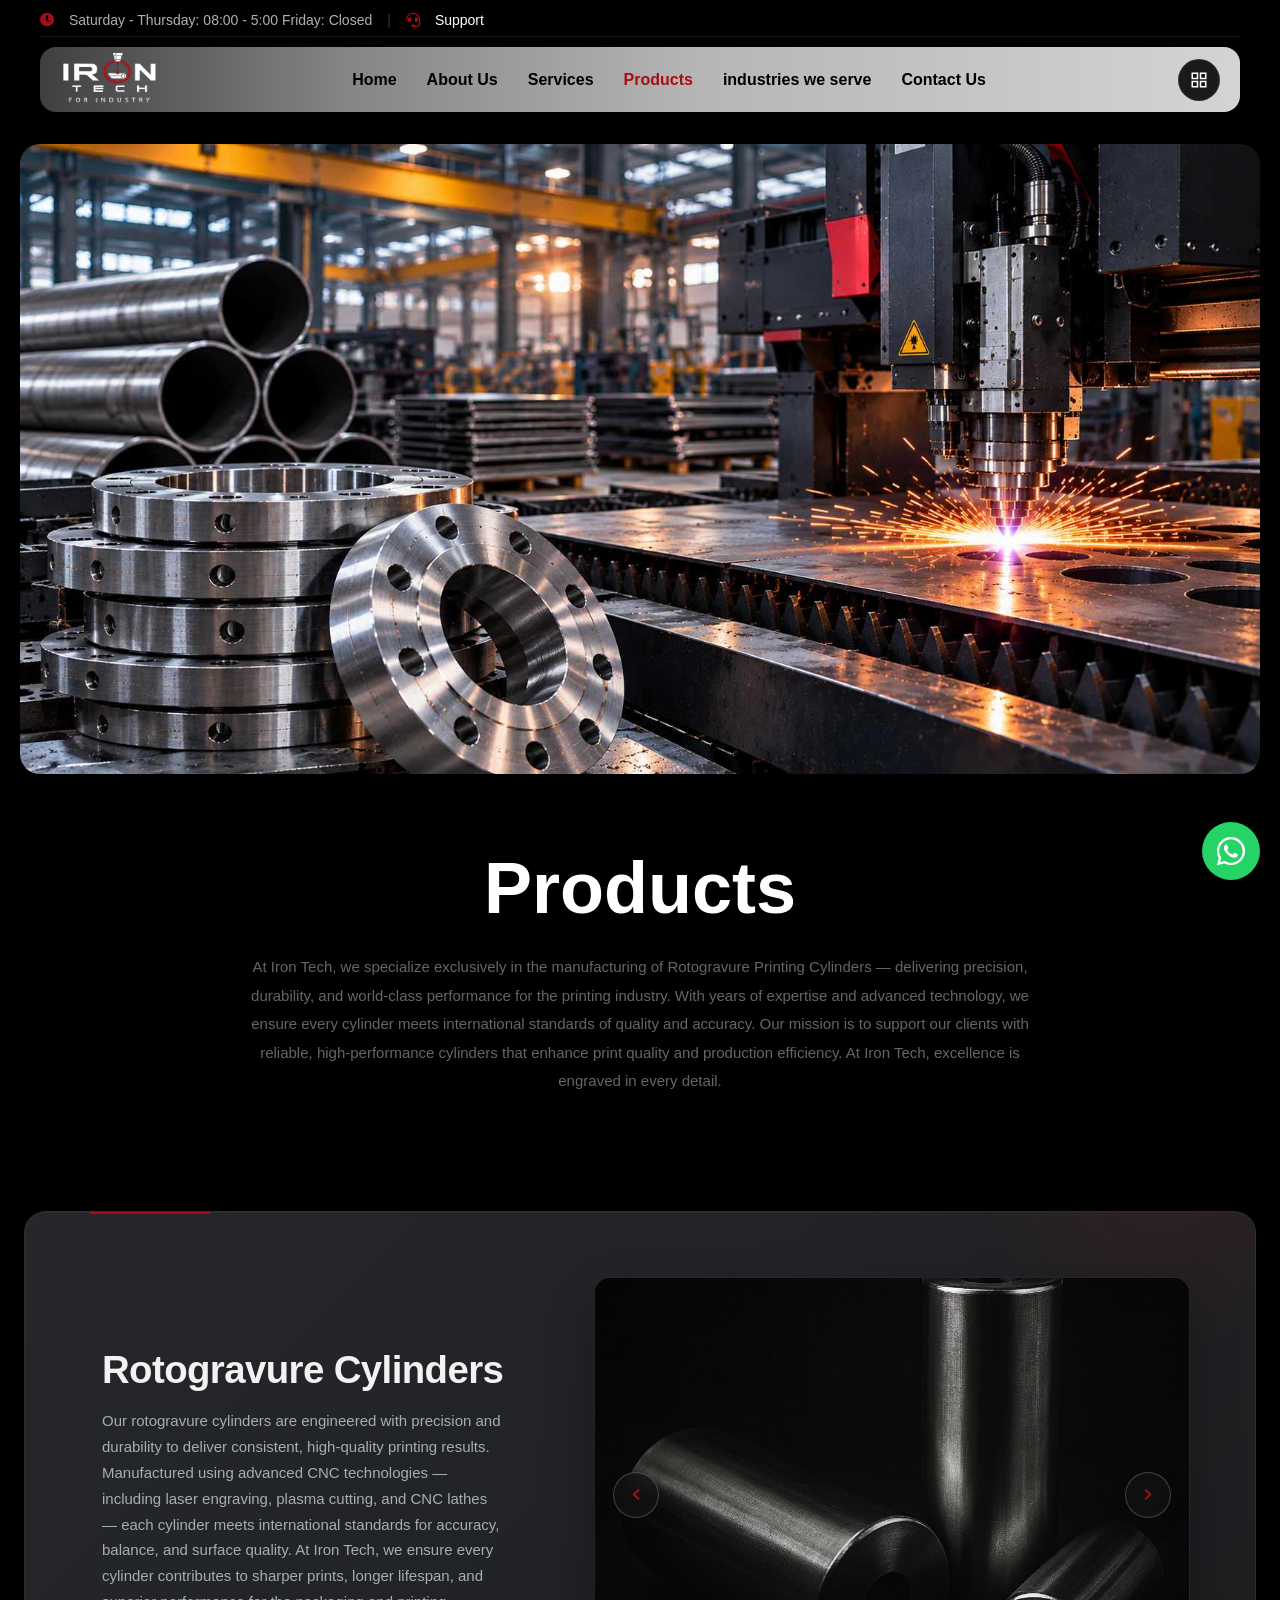
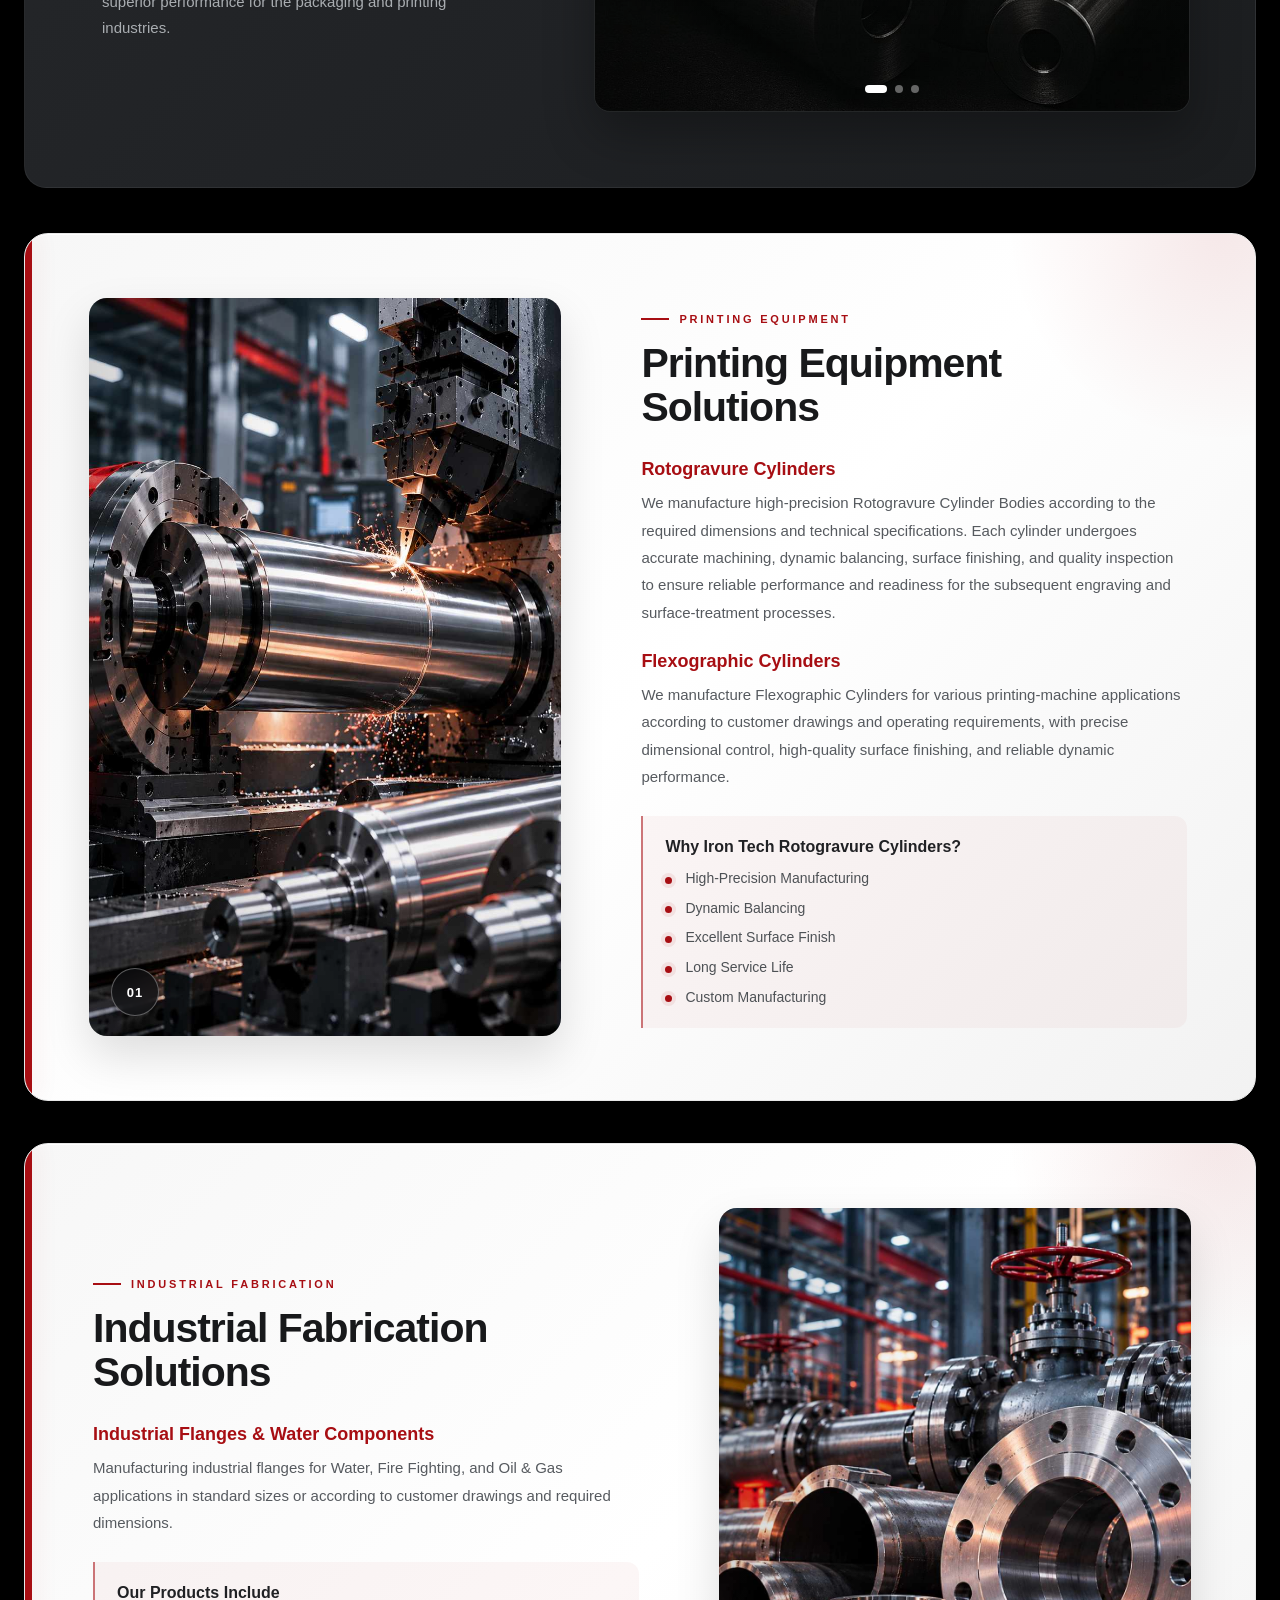
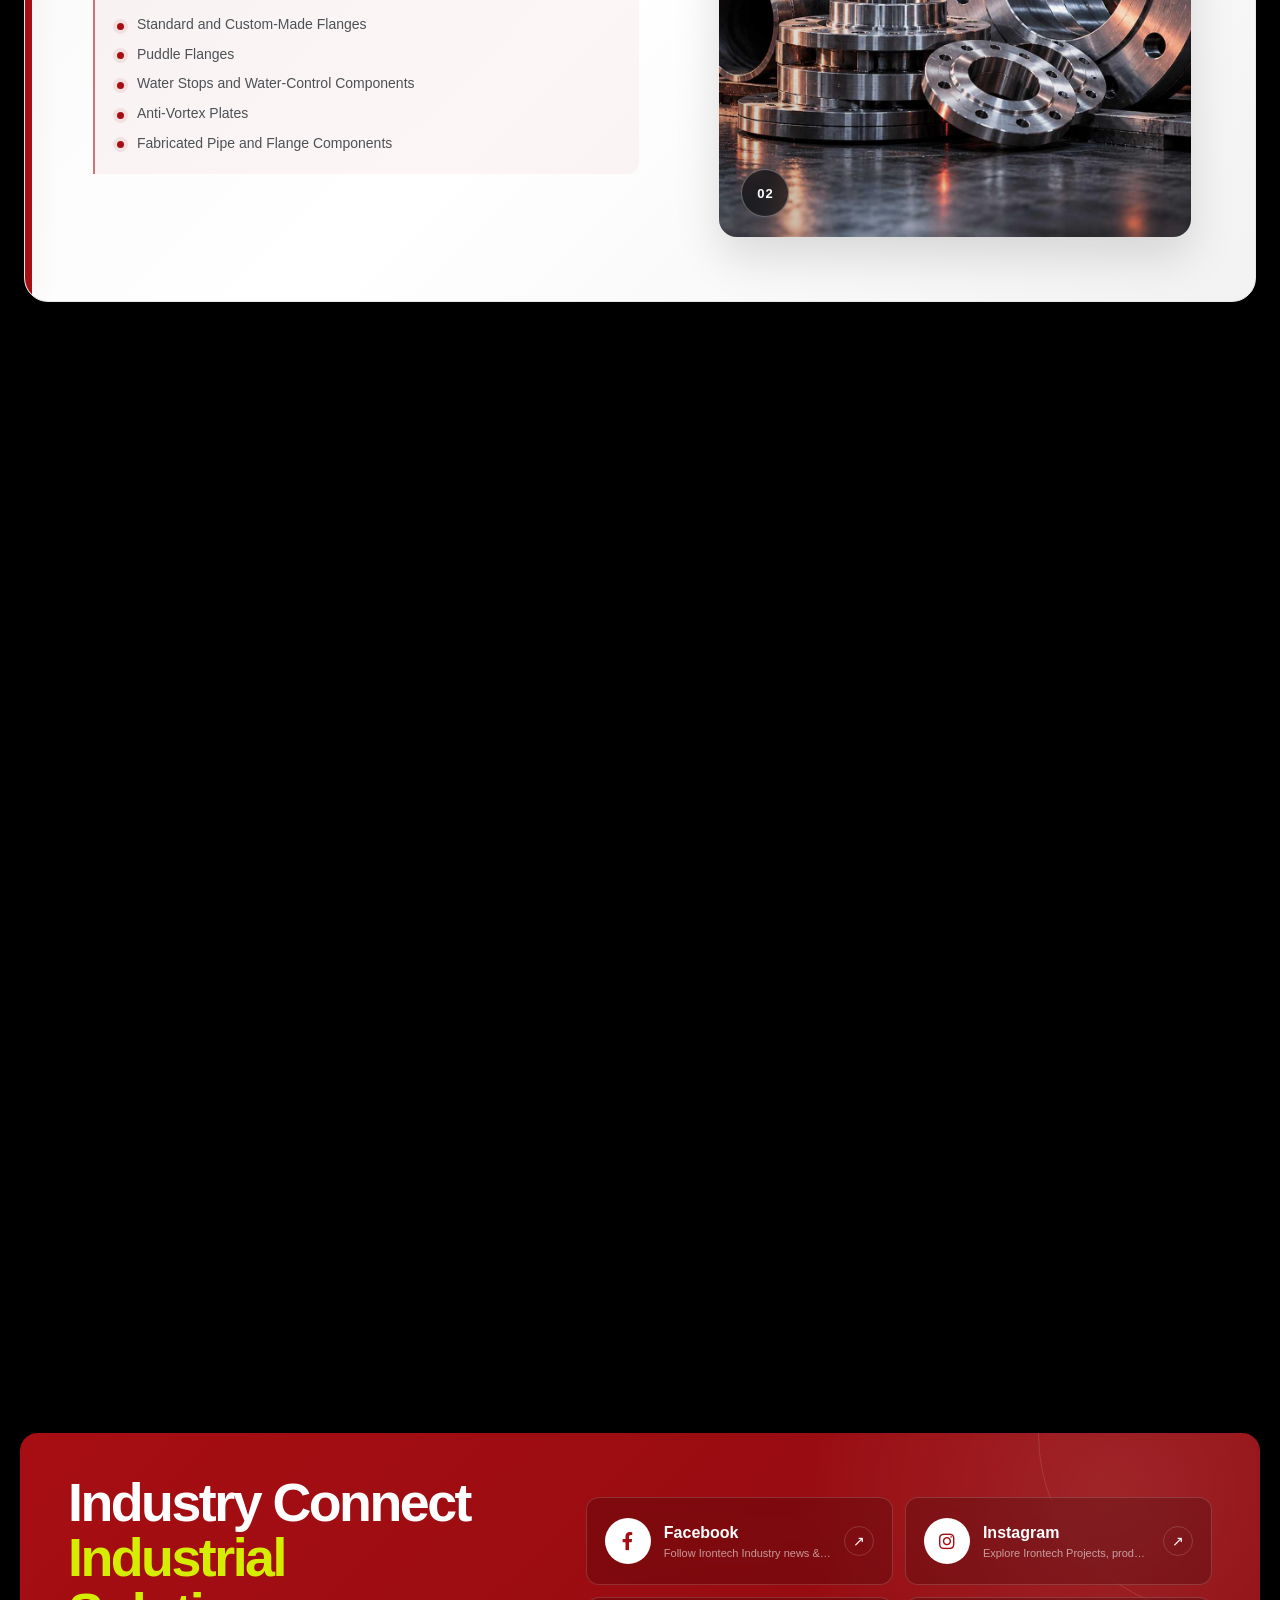
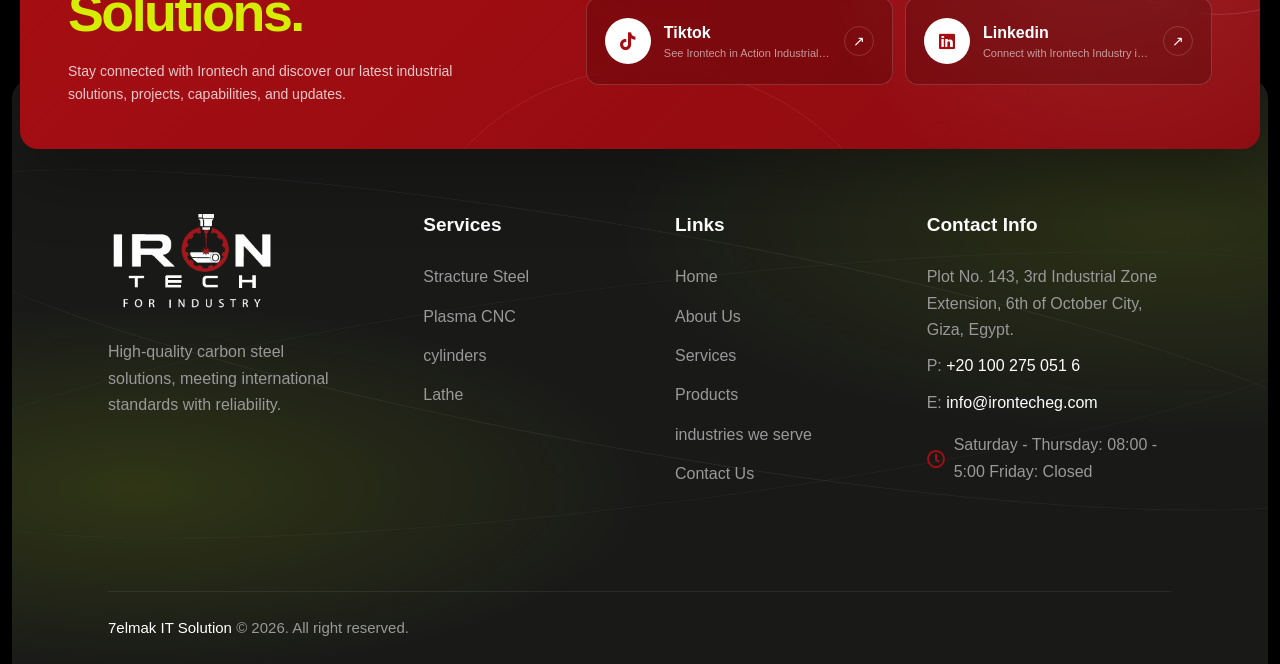
<file: products.html>
<!DOCTYPE html>
<html lang="en">
<head>
    <meta charset="UTF-8">
    <meta name="viewport" content="width=device-width, initial-scale=1.0">

    <title>Products | Irontech</title>

    <link rel="stylesheet"
          href="https://cdnjs.cloudflare.com/ajax/libs/font-awesome/5.15.4/css/all.min.css">

    <link rel="icon" href="assets/img/icon.png">
    <link rel="stylesheet" href="assets/css/style.css">
    <link rel="stylesheet" href="assets/css/pages/products.css">
    <link rel="stylesheet" href="assets/css/pages/about.css">

    <style>
        .hero{
    background: url('/assets/img/products/heroimg.jpeg');
    background-repeat: no-repeat;
    background-size: cover;
    background-position: center;
    margin: 20px;
    height: 70vh;
    border-radius: 20px;
    position: relative;
    display: flex;
    align-items: center;
}
    </style>

</head>

<body id="top">

    <!-- ================================================================
         BEGIN: SHARED HEADER / NAVBAR
         ================================================================ -->
    <nav>
        <div class="top-bar">
            <div class="top-left">
                <i class="fas fa-clock"></i>
                <span>Saturday - Thursday: 08:00 - 5:00 Friday: Closed</span>
                <span class="divider">|</span>
                <i class="fas fa-headset"></i>
                <span> <a href="contact.html">Support</a> </span>
            </div>
        </div>

        <div class="navbar-container">
            <div class="logo">
                <img src="./assets/img/logo.png" alt="Irontech">
            </div>

            <ul class="nav-links">
                <li><a href="index.html">Home</a></li>
                <li><a href="about.html">About Us</a></li>
                <li><a href="services.html">Services</a></li>
                <li><a href="#" class="active">Products</a></li>
                <li><a href="IWS.html">industries we serve</a></li>
                <li><a href="contact.html">Contact Us</a></li>
            </ul>

            <div class="nav-actions">

                <button class="icon-btn"
                        id="quickMenuBtn"
                        type="button"
                        aria-label="Open quick menu"
                        aria-expanded="false">
                    <svg width="18" height="18" fill="none"
                         stroke="currentColor" stroke-width="2"
                         viewBox="0 0 24 24">
                        <rect x="3" y="3" width="7" height="7"></rect>
                        <rect x="14" y="3" width="7" height="7"></rect>
                        <rect x="14" y="14" width="7" height="7"></rect>
                        <rect x="3" y="14" width="7" height="7"></rect>
                    </svg>
                </button>
            </div>
        </div>
    </nav>
    <!-- ================================================================
         END: SHARED HEADER / NAVBAR
         ================================================================ -->

<!-- ===== BEGIN: HERO ===== -->
<section class="hero" data-scroll="zoom" style="background-image: url('assets/img/products/heroimg.jpeg');"></section>
<!-- ===== END: HERO ===== -->

    <main class="about-page">

        <!-- ============================================================
             BEGIN: MANUFACTURING INTRO
             Exact information from the supplied reference image.
             ============================================================ -->
        <section class="manufacturing-intro" id="about-manufacturing" data-scroll="up">

            <h1 data-writing>
                Products
            </h1>

            <p data-text-reveal>
                At Iron Tech, we specialize exclusively in the manufacturing of Rotogravure Printing Cylinders 
                — delivering precision, durability, and world-class performance for the printing industry. 
                With years of expertise and advanced technology, we ensure every cylinder meets international standards of quality and accuracy. 
                Our mission is to support our clients with reliable, high-performance cylinders that enhance print quality and production efficiency.
                At Iron Tech, excellence is engraved in every detail.
            </p>

        </section>
    <!-- ============================================================
         END: MANUFACTURING INTRO
         ============================================================ -->
      
        


        <!-- ============================================================
             BEGIN: PRODUCT FEATURE / ROTOGRAVURE CYLINDERS
             ============================================================ -->
        <section class="product-feature-section" id="rotogravure-cylinders" data-scroll="up">

            <div class="product-feature-content">

                <div class="product-feature-text" data-scroll="left">

                    <h2>Rotogravure Cylinders</h2>

                    <p>
                        Our rotogravure cylinders are engineered with precision and durability
                        to deliver consistent, high-quality printing results. Manufactured using
                        advanced CNC technologies — including laser engraving, plasma cutting,
                        and CNC lathes — each cylinder meets international standards for
                        accuracy, balance, and surface quality. At Iron Tech, we ensure every
                        cylinder contributes to sharper prints, longer lifespan, and superior
                        performance for the packaging and printing industries.
                    </p>
                </div>

                <div class="product-feature-slider" data-scroll="right"
                     aria-label="Rotogravure cylinders gallery">

                    <div class="product-slider-track">

                        <div class="product-slide is-active">
                            <img src="assets/img/products/1.jpeg"
                                 alt="Irontech Rotogravure Printing Cylinder">
                        </div>

                        <div class="product-slide">
                            <img src="assets/img/products/2.jpeg"
                                 alt="Irontech Rotogravure Printing Cylinder">
                        </div>

                        <div class="product-slide">
                            <img src="assets/img/products/3.jpeg"
                                 alt="Irontech Rotogravure Printing Cylinder">
                        </div>

                    </div>

                    <button class="product-slider-arrow product-slider-prev"
                            type="button"
                            aria-label="Previous image">
                        <i class="fas fa-chevron-left"></i>
                    </button>

                    <button class="product-slider-arrow product-slider-next"
                            type="button"
                            aria-label="Next image">
                        <i class="fas fa-chevron-right"></i>
                    </button>

                    <div class="product-slider-dots" aria-label="Choose image">
                        <button type="button" class="is-active" aria-label="Image 1"></button>
                        <button type="button" aria-label="Image 2"></button>
                        <button type="button" aria-label="Image 3"></button>
                    </div>

                </div>

            </div>

        </section>
        <!-- ============================================================
             END: PRODUCT FEATURE / ROTOGRAVURE CYLINDERS
             ============================================================ -->


        <!-- ============================================================
             BEGIN: ADDITIONAL INDUSTRIAL PRODUCT SOLUTIONS
             ============================================================ -->

        <!-- Printing Equipment Solutions -->
        <section class="industrial-solution-section solution-printing" data-scroll="up">
            <div class="industrial-solution-content">
                <div class="industrial-solution-media" data-scroll="left">
                    <img src="assets/img/products/1 1.png"
                         alt="Irontech Printing Equipment Solutions">
                    <span class="industrial-solution-index">01</span>
                </div>

                <div class="industrial-solution-text" data-scroll="right">
                    <span class="industrial-solution-label">PRINTING EQUIPMENT</span>
                    <h2>Printing Equipment Solutions</h2>

                    <div class="solution-block">
                        <h3>Rotogravure Cylinders</h3>
                        <p>
                            We manufacture high-precision Rotogravure Cylinder Bodies according to the required
                            dimensions and technical specifications. Each cylinder undergoes accurate machining,
                            dynamic balancing, surface finishing, and quality inspection to ensure reliable
                            performance and readiness for the subsequent engraving and surface-treatment processes.
                        </p>
                    </div>

                    <div class="solution-block">
                        <h3>Flexographic Cylinders</h3>
                        <p>
                            We manufacture Flexographic Cylinders for various printing-machine applications
                            according to customer drawings and operating requirements, with precise dimensional
                            control, high-quality surface finishing, and reliable dynamic performance.
                        </p>
                    </div>

                    <div class="solution-highlights">
                        <h3>Why Iron Tech Rotogravure Cylinders?</h3>
                        <ul>
                            <li>High-Precision Manufacturing</li>
                            <li>Dynamic Balancing</li>
                            <li>Excellent Surface Finish</li>
                            <li>Long Service Life</li>
                            <li>Custom Manufacturing</li>
                        </ul>
                    </div>
                </div>
            </div>
        </section>

        <!-- Industrial Fabrication Solutions -->
        <section class="industrial-solution-section industrial-solution-reverse solution-fabrication" data-scroll="up">
            <div class="industrial-solution-content">
                <div class="industrial-solution-media" data-scroll="right">
                    <img src="assets/img/products/1 2.png"
                         alt="Irontech Industrial Flanges and Water Components">
                    <span class="industrial-solution-index">02</span>
                </div>

                <div class="industrial-solution-text" data-scroll="left">
                    <span class="industrial-solution-label">INDUSTRIAL FABRICATION</span>
                    <h2>Industrial Fabrication Solutions</h2>

                    <div class="solution-block">
                        <h3>Industrial Flanges &amp; Water Components</h3>
                        <p>
                            Manufacturing industrial flanges for Water, Fire Fighting, and Oil &amp; Gas
                            applications in standard sizes or according to customer drawings and required dimensions.
                        </p>
                    </div>

                    <div class="solution-highlights">
                        <h3>Our Products Include</h3>
                        <ul>
                            <li>Standard and Custom-Made Flanges</li>
                            <li>Puddle Flanges</li>
                            <li>Water Stops and Water-Control Components</li>
                            <li>Anti-Vortex Plates</li>
                            <li>Fabricated Pipe and Flange Components</li>
                        </ul>
                    </div>
                </div>
            </div>
        </section>

        <!-- Steel Structures & Industrial Sections -->
        <section class="industrial-solution-section solution-steel" data-scroll="up">
            <div class="industrial-solution-content">
                <div class="industrial-solution-media" data-scroll="left">
                    <img src="assets/img/products/1 3.png"
                         alt="Irontech Steel Structures and Industrial Sections">
                    <span class="industrial-solution-index">03</span>
                </div>

                <div class="industrial-solution-text" data-scroll="right">
                    <span class="industrial-solution-label">STEEL STRUCTURES</span>
                    <h2>Steel Structures &amp; Industrial Sections</h2>

                    <div class="solution-block">
                        <p>
                            Manufacturing and fabrication of steel structures, trusses, frames, supports,
                            and industrial steel assemblies using steel plates and sections.
                        </p>
                        <p>
                            Supply and preparation of various steel sections used in industrial, Water,
                            Fire Fighting, and Oil &amp; Gas projects.
                        </p>
                    </div>

                    <div class="solution-block">
                        <h3>Metal Forming &amp; Fabrication</h3>
                        <p>
                            Metal-forming and fabrication solutions according to customer drawings, samples,
                            and project requirements.
                        </p>
                        <ul>
                            <li>Cutting and Material Preparation</li>
                            <li>Metal Forming and Assembly</li>
                            <li>Welding and Steel Fabrication</li>
                            <li>Custom Industrial Components</li>
                        </ul>
                    </div>

                    <div class="solution-block">
                        <h3>Conventional Machining</h3>
                        <p>
                            Precision machining of industrial metal components using conventional lathes
                            according to the required dimensions and tolerances.
                        </p>
                        <p class="solution-intro">Our machining capabilities include:</p>
                        <ul>
                            <li>Shafts, Bushings, and Sleeves</li>
                            <li>Flanges and Machined Components</li>
                            <li>Custom-Made Industrial Spare Parts</li>
                        </ul>
                    </div>
                </div>
            </div>
        </section>

        <!-- ============================================================
             END: ADDITIONAL INDUSTRIAL PRODUCT SOLUTIONS
             ============================================================ -->

    </main>


    <!-- ===== BEGIN: NEWSLETTER & FOOTER ===== -->
<section class="newsletter-footer-wrap" data-scroll="up">

    <!-- ===== BEGIN: PREMIUM SOCIAL CONNECT ===== -->
    <div class="newsletter-box social-connect-box" data-scroll="zoom">
        <div class="social-connect-intro" data-scroll="left">
            <h2 class="newsletter-title">Industry Connect <br>
                <span>Industrial Solutions.</span></h2>
            <p>Stay connected with Irontech and discover our latest industrial solutions, projects, capabilities, and updates.</p>
        </div>

        <div class="social-connect-grid" data-scroll="right">
            <a href="#" class="social-connect-card facebook">
                <span class="social-card-icon"><i class="fab fa-facebook-f"></i></span>
                <span class="social-card-content">
                    <strong>Facebook</strong>
                    <small>Follow Irontech Industry news & company updates</small>
                </span>
                <span class="social-card-arrow">↗</span>
            </a>

            <a href="#" class="social-connect-card instagram">
                <span class="social-card-icon"><i class="fab fa-instagram"></i></span>
                <span class="social-card-content">
                    <strong>Instagram</strong>
                    <small>Explore Irontech Projects, products & industrial solutions</small>
                </span>
                <span class="social-card-arrow">↗</span>
            </a>

            <a href="#" class="social-connect-card instagram">
                <span class="social-card-icon"><i class="fab fa-tiktok"></i></span>
                <span class="social-card-content">
                    <strong>Tiktok</strong>
                    <small>See Irontech in Action Industrial processes & latest projects</small>
                </span>
                <span class="social-card-arrow">↗</span>
            </a>
            <a href="#" class="social-connect-card instagram">
                <span class="social-card-icon"><i class="fab fa-linkedin"></i></span>
                <span class="social-card-content">
                    <strong>Linkedin</strong>
                    <small>Connect with Irontech Industry insights, projects & business updates</small>
                </span>
                <span class="social-card-arrow">↗</span>
            </a>
</div>
    </div>

    <footer class="site-footer">
        <div class="footer-content">

            <div class="footer-brand" data-scroll="left">
                <img src="./assets/img/logo.png" alt="Irontech">

                <p>High-quality carbon steel solutions, meeting international standards with reliability.</p>

                
            </div>

            <div class="footer-column" data-scroll="up">
                <h3>Services</h3>
                <a href="#">Stracture Steel</a>
                <a href="#">Plasma CNC</a>
                <a href="#">cylinders</a>
                <a href="#">Lathe</a>
            </div>

            <div class="footer-column" data-scroll="up">
                <h3>Links</h3>
                <a href="index.html">Home</a>
                <a href="about.html">About Us</a>
                <a href="services.html">Services</a>
                <a href="products.html">Products</a>
                <a href="IWS.html">industries we serve</a>
                <a href="contact.html">Contact Us</a>
            </div>

            <div class="footer-contact" data-scroll="right">
                <h3>Contact Info</h3>
                <p>Plot No. 143, 3rd Industrial Zone Extension, 6th of October City, Giza, Egypt.</p>
                <p>P: <a href="#">+20 100 275 051 6</a> </p>
                <p>E: <a href="#">info@irontecheg.com</a> </p>

                <p class="footer-hours">
                    <i class="far fa-clock"></i>
                    <span> Saturday - Thursday: 08:00 - 5:00
                        Friday: Closed</span>
                </p>
            </div>

        </div>

        <div class="footer-bottom">
            <p><a href="https://7elmak.com/">7elmak IT Solution</a>  © 2026. All right reserved.</p>

        </div>
    </footer>
</section>
    <!-- ===== END: NEWSLETTER & FOOTER ===== -->


<!-- =====================================================================
     BEGIN: QUICK FOOTER DRAWER
     ===================================================================== -->
<div class="quick-menu-overlay" id="quickMenuOverlay"></div>

<aside class="quick-footer-drawer" id="quickFooterDrawer" aria-hidden="true">
    <div class="quick-footer-head">
        <img class="quick-footer-logo" src="./assets/img/logo.png" alt="Irontech">
        <button class="quick-footer-close" id="quickMenuClose" type="button" aria-label="Close quick menu">×</button>
    </div>

    <p class="quick-footer-kicker">Quick Access</p>
    <div class="quick-footer-section">
        <h4>Quick Links</h4>
        <nav class="quick-footer-links" aria-label="Quick links">
            <a href="index.html">Home</a>
            <a href="about.html">About Us</a>
            <a href="services.html">Services</a>
            <a href="products.html">Products</a>
            <a href="IWS.html">industries we serve</a>
            <a href="contact.html">Contact Us</a>
        </nav>
    </div>

    <div class="quick-footer-section">
        <h4>Our Services</h4>
        <nav class="quick-footer-links" aria-label="Services">
            <a href="services.html">Stracture Steel</a>
            <a href="services.html">Plasma CNC</a>
            <a href="products.html">cylinders</a>
            <a href="services.html">Lathe</a>
        </nav>
    </div>

    <div class="quick-footer-section">
        <h4>Contact</h4>
        <div class="quick-footer-contact">
            <a href="tel:+201002750516">+20 100 275 051 6</a>
            <a href="mailto:info@irontecheg.com">info@irontecheg.com</a>
            <span>6th of October, Egypt</span>
        </div>
    </div>

    <div class="quick-footer-section">
        <h4>Follow Us</h4>
        <div class="quick-footer-socials">
            <a href="#" aria-label="Facebook"><i class="fab fa-facebook-f"></i></a>
            <a href="#" aria-label="Instagram"><i class="fab fa-instagram"></i></a>
            <a href="#" aria-label="TikTok"><i class="fab fa-tiktok"></i></a>
            <a href="#" aria-label="Linkedin"><i class="fab fa-linkedin"></i></a>
        </div>
    </div>

    <div class="quick-footer-bottom">
        Saturday - Thursday: 08:00 - 17:00 &nbsp; · &nbsp; Friday: Closed
    </div>
</aside>

<!-- WhatsApp Floating Button -->
<a href="https://wa.me/+201002750516"
   class="whatsapp-float"
   target="_blank"
   aria-label="Chat with us on WhatsApp">

    <i class="fab fa-whatsapp"></i>

</a>
<!-- ===== END: QUICK FOOTER DRAWER ===== -->

    
<script src="assets/js/menu.js"></script>

<script>
/* =====================================================================
   BEGIN: SCROLL REVEAL SCRIPT
   ===================================================================== */

document.addEventListener("DOMContentLoaded", () => {

    /* ---------------------------------------------------------------
       GENERAL ELEMENTS
       --------------------------------------------------------------- */
    const animatedElements = document.querySelectorAll(
        ".feature-card, .service-box, .insight-card, .stat-item, " +
        ".footer-column a, .store-badge, .social-circle, .company-card"
    );

    animatedElements.forEach((element, index) => {
        if (!element.hasAttribute("data-scroll")) {
            element.setAttribute("data-scroll", "up");
        }

        const delay = (index % 5) + 1;
        element.setAttribute("data-scroll-delay", delay);
    });

    const scrollObserver = new IntersectionObserver(
        (entries, observer) => {
            entries.forEach((entry) => {
                if (entry.isIntersecting) {
                    entry.target.classList.add("is-visible");
                    observer.unobserve(entry.target);
                }
            });
        },
        {
            threshold: 0.14,
            rootMargin: "0px 0px -50px 0px"
        }
    );

    document.querySelectorAll("[data-scroll]").forEach((element) => {
        scrollObserver.observe(element);
    });

    /* ---------------------------------------------------------------
       TEXT ANIMATION
       --------------------------------------------------------------- */
    const textObserver = new IntersectionObserver(
        (entries, observer) => {
            entries.forEach((entry) => {
                if (entry.isIntersecting) {
                    entry.target.classList.add("is-text-visible");
                    observer.unobserve(entry.target);
                }
            });
        },
        {
            threshold: 0.2,
            rootMargin: "0px 0px -30px 0px"
        }
    );

    document.querySelectorAll("[data-text-reveal]").forEach((element, index) => {
        element.style.transitionDelay = `${(index % 4) * 0.09}s`;
        textObserver.observe(element);
    });

    /* ---------------------------------------------------------------
       NUMBER COUNTER
       --------------------------------------------------------------- */
    const counterObserver = new IntersectionObserver(
        (entries, observer) => {
            entries.forEach((entry) => {
                if (!entry.isIntersecting) return;

                const counter = entry.target;
                const valueElement = counter.querySelector(".counter-value");
                const target = Number(counter.dataset.target || 0);
                const suffix = counter.dataset.suffix || "";

                counter.classList.add("counter-visible");

                const duration = 1400;
                const startTime = performance.now();

                const animateNumber = (currentTime) => {
                    const progress = Math.min(
                        (currentTime - startTime) / duration,
                        1
                    );

                    /* Ease-out cubic */
                    const eased = 1 - Math.pow(1 - progress, 3);
                    const currentValue = Math.floor(target * eased);

                    valueElement.textContent = currentValue + suffix;

                    if (progress < 1) {
                        requestAnimationFrame(animateNumber);
                    } else {
                        valueElement.textContent = target + suffix;
                    }
                };

                requestAnimationFrame(animateNumber);
                observer.unobserve(counter);
            });
        },
        {
            threshold: 0.5,
            rootMargin: "0px 0px -40px 0px"
        }
    );

    document.querySelectorAll("[data-counter]").forEach((counter) => {
        counterObserver.observe(counter);
    });
});

/* =====================================================================
   END: SCROLL REVEAL SCRIPT
   =====================================================================
 */

</script>



<!-- =====================================================================
     BEGIN: SPECIAL WRITING ANIMATION SCRIPT FOR HEADINGS
     ===================================================================== -->
<script>
(function () {
    const headings = document.querySelectorAll('[data-writing]');

    headings.forEach((heading) => {
        let charIndex = 0;
        const walker = document.createTreeWalker(
            heading,
            NodeFilter.SHOW_TEXT,
            {
                acceptNode(node) {
                    return node.textContent.trim()
                        ? NodeFilter.FILTER_ACCEPT
                        : NodeFilter.FILTER_REJECT;
                }
            }
        );

        const textNodes = [];
        while (walker.nextNode()) {
            textNodes.push(walker.currentNode);
        }

        textNodes.forEach((node) => {
            const fragment = document.createDocumentFragment();

            [...node.textContent].forEach((char) => {
                const span = document.createElement('span');
                span.className = 'writing-char';
                span.style.setProperty('--char-index', charIndex++);
                span.textContent = char;
                fragment.appendChild(span);
            });

            node.parentNode.replaceChild(fragment, node);
        });
    });

    if (window.matchMedia('(prefers-reduced-motion: reduce)').matches) {
        headings.forEach((heading) => heading.classList.add('is-writing'));
        return;
    }

    const writingObserver = new IntersectionObserver((entries, observer) => {
        entries.forEach((entry) => {
            if (!entry.isIntersecting) return;

            entry.target.classList.add('is-writing');
            observer.unobserve(entry.target);
        });
    }, {
        threshold: 0.18,
        rootMargin: '0px 0px -8% 0px'
    });

    headings.forEach((heading) => writingObserver.observe(heading));
})();
</script>
<!-- =====================================================================
     END: SPECIAL WRITING ANIMATION SCRIPT FOR HEADINGS
     ===================================================================== -->



<script>
/* =====================================================================
   BEGIN: ROTOGRAVURE PRODUCT SLIDER
   ===================================================================== */
document.addEventListener("DOMContentLoaded", function () {
    const slider = document.querySelector(".product-feature-slider");

    if (!slider) return;

    const slides = Array.from(slider.querySelectorAll(".product-slide"));
    const dots = Array.from(slider.querySelectorAll(".product-slider-dots button"));
    const prevBtn = slider.querySelector(".product-slider-prev");
    const nextBtn = slider.querySelector(".product-slider-next");

    let currentIndex = 0;
    let autoplayTimer = null;

    // الوقت بين كل صورة والتانية: 4.5 ثواني
    const autoplayDelay = 4500;

    function showSlide(index) {
        currentIndex = (index + slides.length) % slides.length;

        slides.forEach((slide, i) => {
            slide.classList.toggle("is-active", i === currentIndex);
        });

        dots.forEach((dot, i) => {
            dot.classList.toggle("is-active", i === currentIndex);
            dot.setAttribute(
                "aria-current",
                i === currentIndex ? "true" : "false"
            );
        });
    }

    function nextSlide() {
        showSlide(currentIndex + 1);
    }

    function prevSlide() {
        showSlide(currentIndex - 1);
    }

    function stopAutoplay() {
        if (autoplayTimer) {
            clearInterval(autoplayTimer);
            autoplayTimer = null;
        }
    }

    function startAutoplay() {
        stopAutoplay();

        if (window.matchMedia("(prefers-reduced-motion: reduce)").matches) {
            return;
        }

        autoplayTimer = setInterval(nextSlide, autoplayDelay);
    }

    nextBtn.addEventListener("click", function () {
        nextSlide();
        startAutoplay();
    });

    prevBtn.addEventListener("click", function () {
        prevSlide();
        startAutoplay();
    });

    dots.forEach((dot, index) => {
        dot.addEventListener("click", function () {
            showSlide(index);
            startAutoplay();
        });
    });

    // إيقاف الحركة أثناء وقوف الماوس على الصورة
    slider.addEventListener("mouseenter", stopAutoplay);
    slider.addEventListener("mouseleave", startAutoplay);

    // وإيقافها أثناء التنقل بالكيبورد
    slider.addEventListener("focusin", stopAutoplay);
    slider.addEventListener("focusout", function (event) {
        if (!slider.contains(event.relatedTarget)) {
            startAutoplay();
        }
    });

    document.addEventListener("visibilitychange", function () {
        if (document.hidden) {
            stopAutoplay();
        } else {
            startAutoplay();
        }
    });

    showSlide(0);
    startAutoplay();
});
/* =====================================================================
   END: ROTOGRAVURE PRODUCT SLIDER
   ===================================================================== */
</script>

<script>
/* =====================================================================
   BEGIN: QUICK FOOTER DRAWER SCRIPT
   ===================================================================== */
document.addEventListener("DOMContentLoaded", function () {
    const openBtn = document.getElementById("quickMenuBtn");
    const closeBtn = document.getElementById("quickMenuClose");
    const drawer = document.getElementById("quickFooterDrawer");
    const overlay = document.getElementById("quickMenuOverlay");

    if (!openBtn || !closeBtn || !drawer || !overlay) return;

    const openMenu = () => {
        document.body.classList.add("quick-menu-open");
        overlay.classList.add("is-open");
        drawer.classList.add("is-open");
        openBtn.setAttribute("aria-expanded", "true");
        drawer.setAttribute("aria-hidden", "false");
    };

    const closeMenu = () => {
        drawer.classList.remove("is-open");
        overlay.classList.remove("is-open");
        document.body.classList.remove("quick-menu-open");
        openBtn.setAttribute("aria-expanded", "false");
        drawer.setAttribute("aria-hidden", "true");
    };

    openBtn.addEventListener("click", openMenu);
    closeBtn.addEventListener("click", closeMenu);
    overlay.addEventListener("click", closeMenu);

    document.addEventListener("keydown", function (event) {
        if (event.key === "Escape" && drawer.classList.contains("is-open")) {
            closeMenu();
        }
    });

    drawer.querySelectorAll("a").forEach((link) => {
        link.addEventListener("click", closeMenu);
    });
});
/* ===== END: QUICK FOOTER DRAWER SCRIPT ===== */
</script>



</body>
</html>
</file>
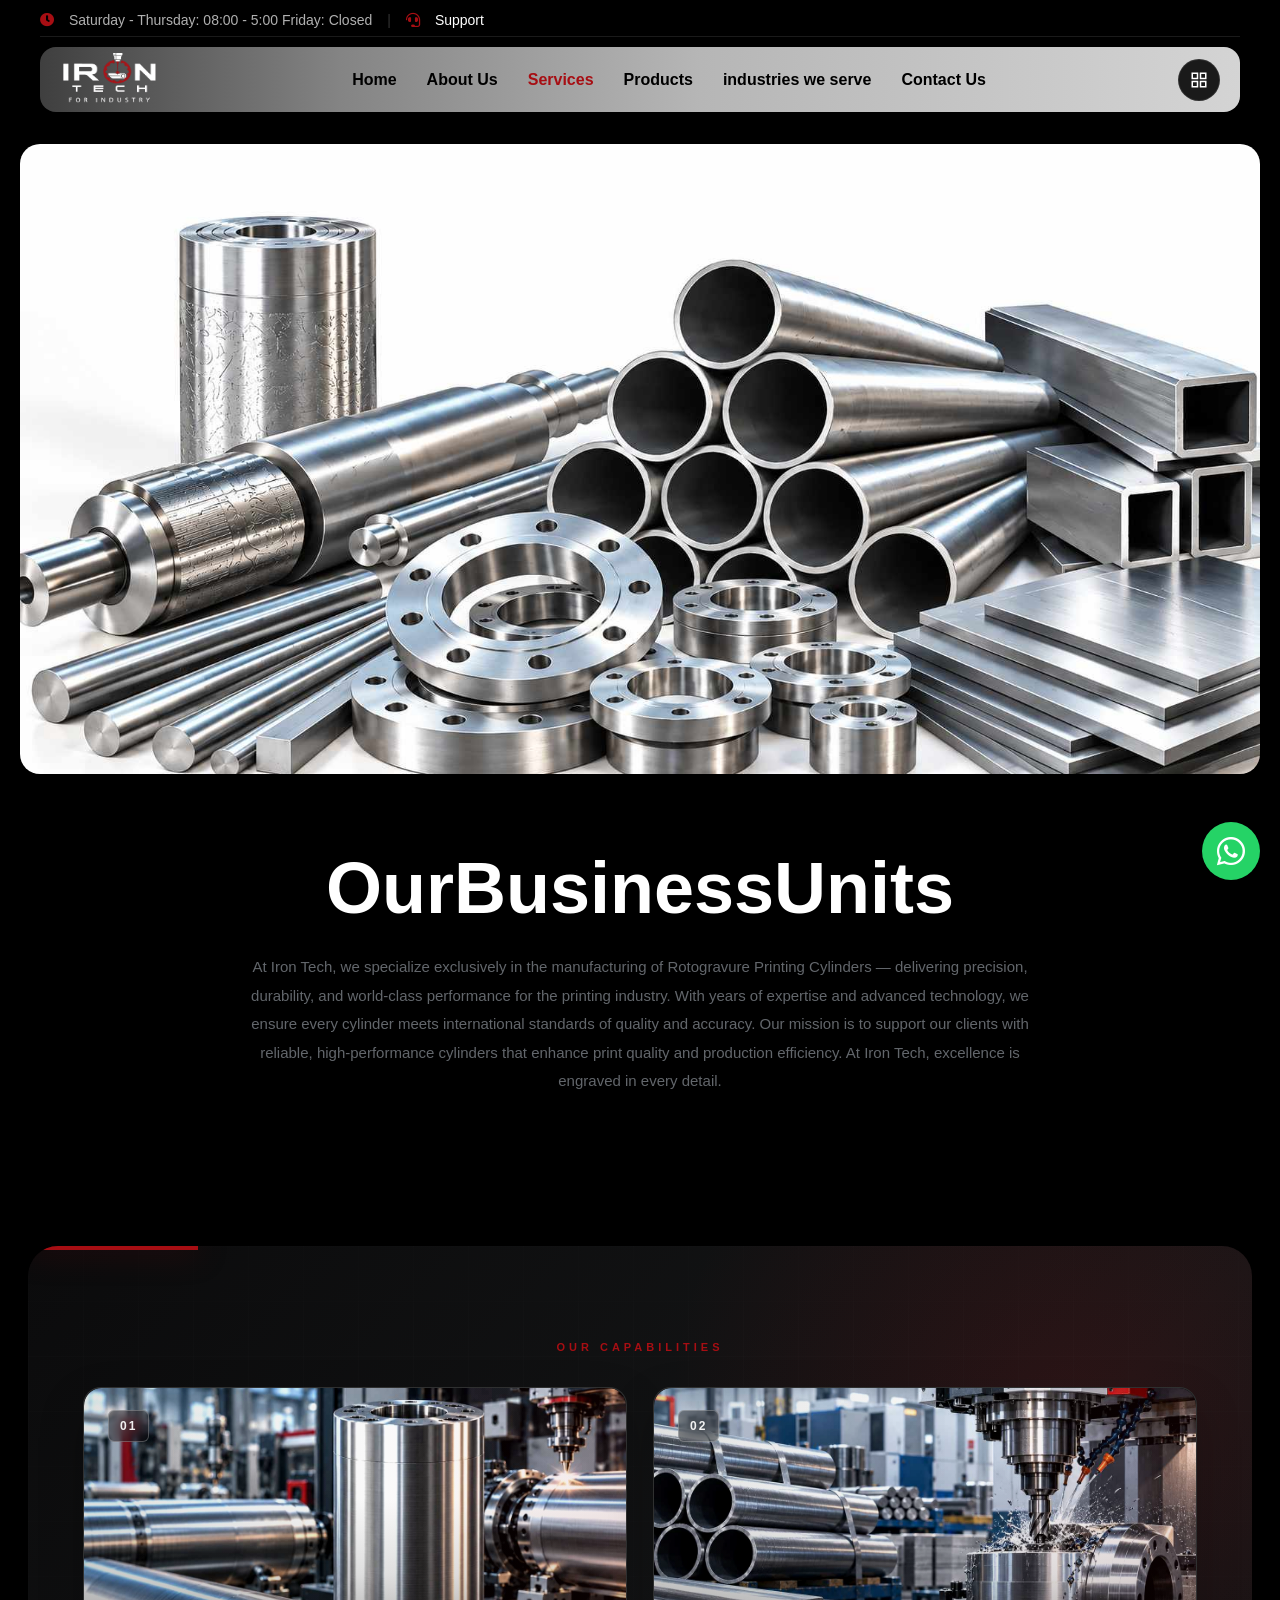
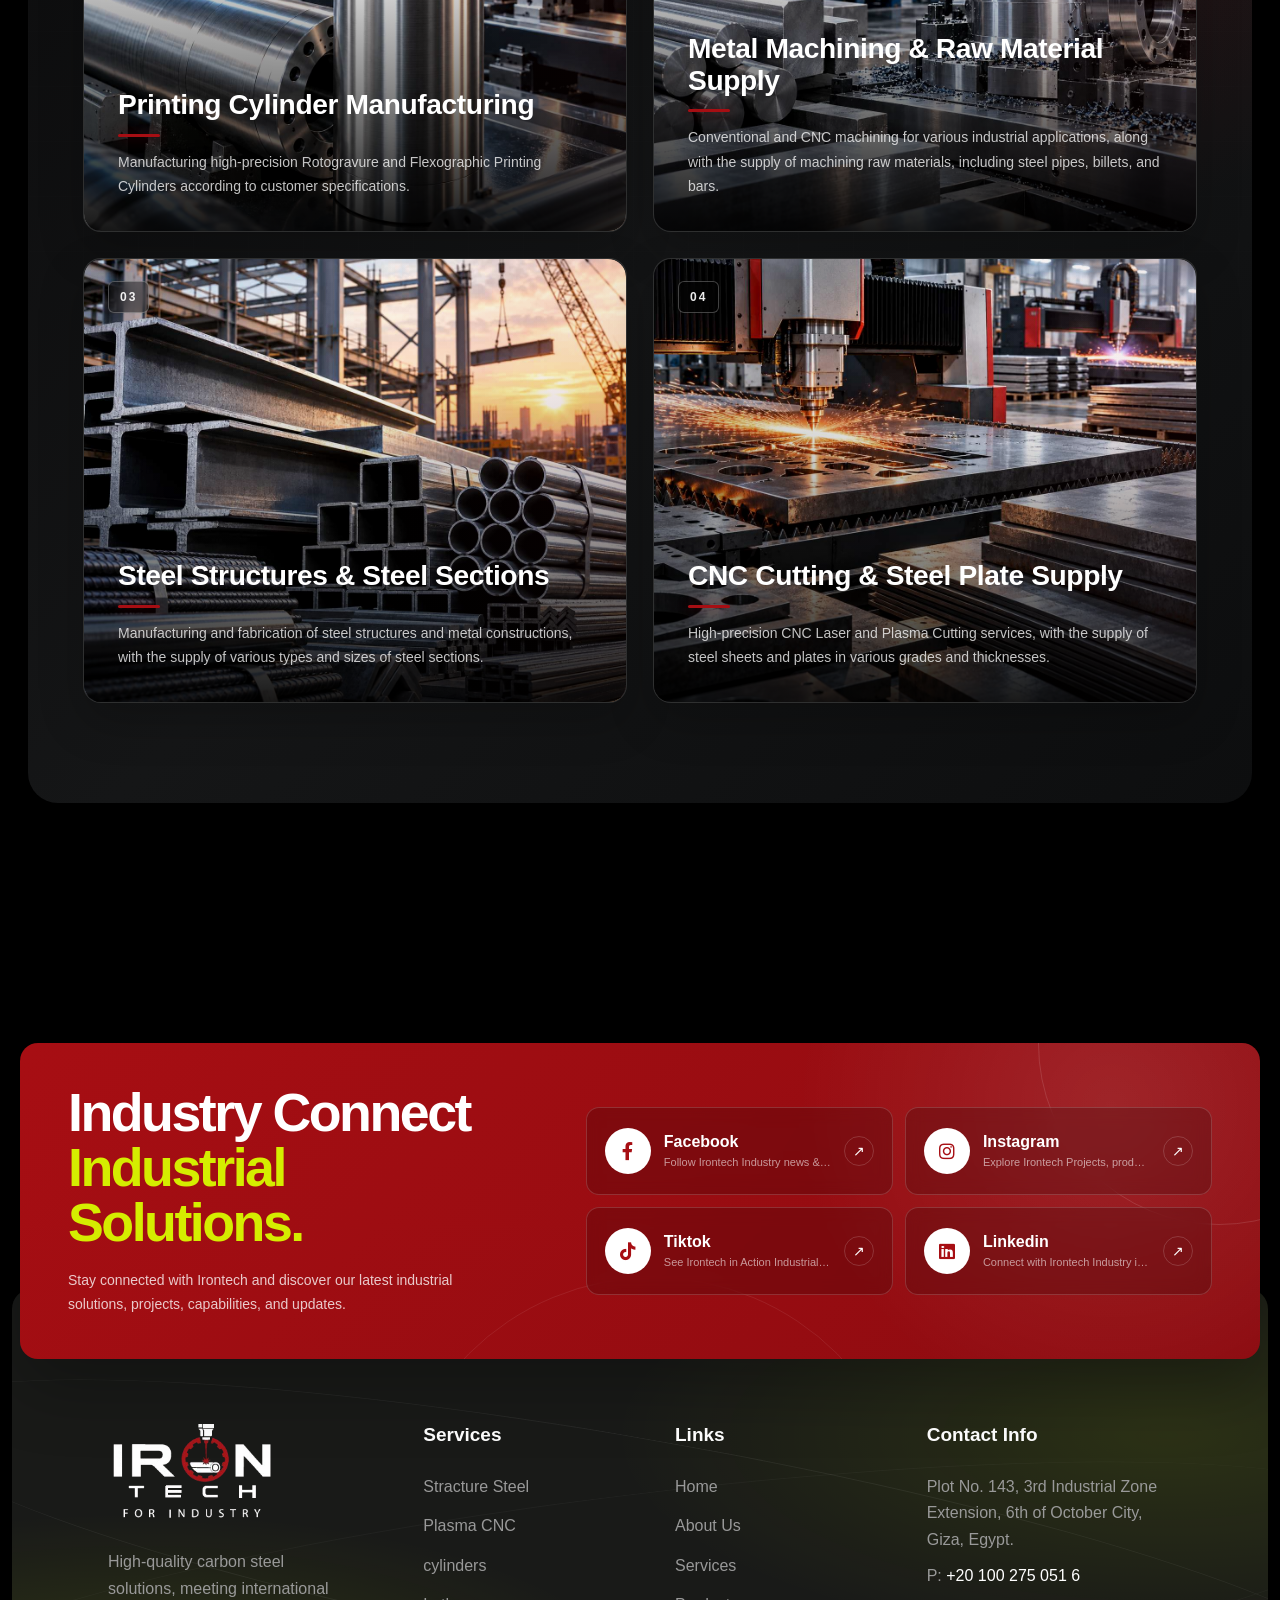
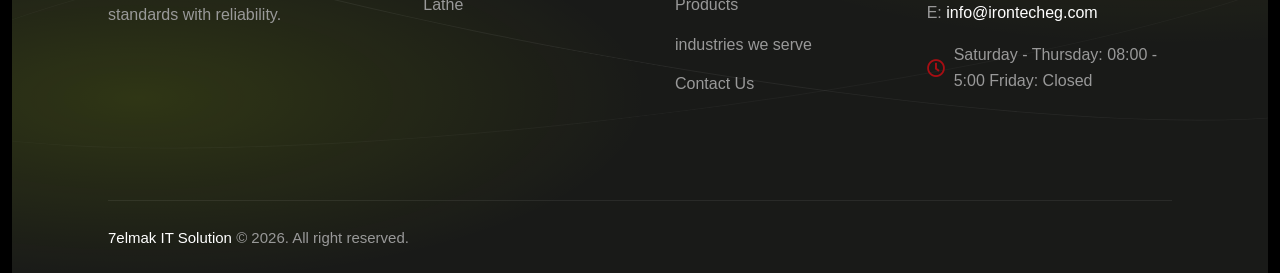
<file: services.html>
<!DOCTYPE html>
<html lang="en">
<head>
    <meta charset="UTF-8">
    <meta name="viewport" content="width=device-width, initial-scale=1.0">

    <title>Services | Irontech</title>

    <link rel="stylesheet"
          href="https://cdnjs.cloudflare.com/ajax/libs/font-awesome/5.15.4/css/all.min.css">

    <link rel="icon" href="assets/img/icon.png">
    <link rel="stylesheet" href="assets/css/style.css">
    <link rel="stylesheet" href="assets/css/pages/services.css">
    <link rel="stylesheet" href="assets/css/pages/about.css">

    <style>
        .hero{
    background: url('/assets/img/services/heroimg.jpeg');
    background-repeat: no-repeat;
    background-size: cover;
    background-position: center;
    margin: 20px;
    height: 70vh;
    border-radius: 20px;
    position: relative;
    display: flex;
    align-items: center;
}
    </style>

</head>

<body id="top">

    <!-- ================================================================
         BEGIN: SHARED HEADER / NAVBAR
         ================================================================ -->
    <nav>
        <div class="top-bar">
            <div class="top-left">
                <i class="fas fa-clock"></i>
                <span>Saturday - Thursday: 08:00 - 5:00 Friday: Closed</span>
                <span class="divider">|</span>
                <i class="fas fa-headset"></i>
                <span> <a href="contact.html">Support</a> </span>
            </div>
        </div>

        <div class="navbar-container">
            <div class="logo">
                <img src="./assets/img/logo.png" alt="Irontech">
            </div>

            <ul class="nav-links">
                <li><a href="index.html">Home</a></li>
                <li><a href="about.html">About Us</a></li>
                <li><a href="#" class="active">Services</a></li>
                <li><a href="products.html">Products</a></li>
                <li><a href="IWS.html">industries we serve</a></li>
                <li><a href="contact.html">Contact Us</a></li>
            </ul>

            <div class="nav-actions">

                <button class="icon-btn"
                        id="quickMenuBtn"
                        type="button"
                        aria-label="Open quick menu"
                        aria-expanded="false">
                    <svg width="18" height="18" fill="none"
                         stroke="currentColor" stroke-width="2"
                         viewBox="0 0 24 24">
                        <rect x="3" y="3" width="7" height="7"></rect>
                        <rect x="14" y="3" width="7" height="7"></rect>
                        <rect x="14" y="14" width="7" height="7"></rect>
                        <rect x="3" y="14" width="7" height="7"></rect>
                    </svg>
                </button>
            </div>
        </div>
    </nav>
    <!-- ================================================================
         END: SHARED HEADER / NAVBAR
         ================================================================ -->

    <!-- ===== BEGIN: HERO ===== -->
    <section class="hero" data-scroll="zoom" style="background-image: url('assets/img/services/heroimg.jpeg');"></section>
    <!-- ===== END: HERO ===== -->

    <main class="about-page" id="top">

      

        <!-- ============================================================
             BEGIN: MANUFACTURING INTRO
             Exact information from the supplied reference image.
             ============================================================ -->
        <section class="manufacturing-intro" id="about-manufacturing" data-scroll="up">

            <h1 data-writing>
                Our Business Units
            </h1>

            <p data-text-reveal>
                At Iron Tech, we specialize exclusively in the manufacturing of Rotogravure Printing Cylinders 
                — delivering precision, durability, and world-class performance for the printing industry. 
                With years of expertise and advanced technology, we ensure every cylinder meets international standards of quality and accuracy. 
                Our mission is to support our clients with reliable, high-performance cylinders that enhance print quality and production efficiency.
                At Iron Tech, excellence is engraved in every detail.
            </p>

        </section>
    <!-- ============================================================
         END: MANUFACTURING INTRO
         ============================================================ -->

    <!-- ============================================================
         BEGIN: SERVICES GRID
         Three-column service layout matching the supplied reference.
         ============================================================ -->
    <section class="services-grid-section" aria-label="Irontech Services">

        <div class="services-grid">

            <!-- SERVICE 01 -->
            <article class="service-card" data-scroll="left">
                <div class="service-card-image">
                    <img src="assets/img/services/1.jpeg"
                         alt="Structure Steel">
                </div>

                <div class="service-card-content">
                    <h2>Printing Cylinder Manufacturing</h2>
                    <p>
                        Manufacturing high-precision Rotogravure and Flexographic Printing Cylinders according to customer specifications.
                    </p>
                </div>
            </article>

            <!-- SERVICE 02 -->
            <article class="service-card" data-scroll="up" data-scroll-delay="2">
                <div class="service-card-image">
                    <img src="assets/img/services/2.jpeg"
                         alt="Lathe">
                </div>

                <div class="service-card-content">
                    <h2>Metal Machining & Raw Material Supply</h2>
                    <p>
                        Conventional and CNC machining for various industrial applications, 
                        along with the supply of machining raw materials, including steel pipes, billets, and bars.
                    </p>

                </div>
            </article>

            <!-- SERVICE 03 -->
            <article class="service-card" data-scroll="right" data-scroll-delay="3">
                <div class="service-card-image">
                    <img src="assets/img/services/3.jpeg"
                         alt="Plasma CNC">
                </div>

                <div class="service-card-content">
                    <h2>Steel Structures & Steel Sections</h2>
                    <p>
                        Manufacturing and fabrication of steel structures and metal constructions, 
                        with the supply of various types and sizes of steel sections.
                    </p>
                </div>
            </article>

            <!-- SERVICE 04 -->
            <article class="service-card" data-scroll="right" data-scroll-delay="3">
                <div class="service-card-image">
                    <img src="assets/img/services/4.jpeg"
                         alt="Plasma CNC">
                </div>

                <div class="service-card-content">
                    <h2> CNC Cutting & Steel Plate Supply</h2>
                    <p>
                        High-precision CNC Laser and Plasma Cutting services, 
                        with the supply of steel sheets and plates in various grades and thicknesses.
                    </p>
                </div>
            </article>

        </div>

    </section>
    <!-- ============================================================
         END: SERVICES GRID
         ============================================================ -->
      
        

    </main>


    <!-- ===== BEGIN: NEWSLETTER & FOOTER ===== -->
<section class="newsletter-footer-wrap" data-scroll="up">

    <!-- ===== BEGIN: PREMIUM SOCIAL CONNECT ===== -->
    <div class="newsletter-box social-connect-box" data-scroll="zoom">
        <div class="social-connect-intro" data-scroll="left">
            <h2 class="newsletter-title">Industry Connect <br>
                <span>Industrial Solutions.</span></h2>
            <p>Stay connected with Irontech and discover our latest industrial solutions, projects, capabilities, and updates.</p>
        </div>

        <div class="social-connect-grid" data-scroll="right">
            <a href="#" class="social-connect-card facebook">
                <span class="social-card-icon"><i class="fab fa-facebook-f"></i></span>
                <span class="social-card-content">
                    <strong>Facebook</strong>
                    <small>Follow Irontech Industry news & company updates</small>
                </span>
                <span class="social-card-arrow">↗</span>
            </a>

            <a href="#" class="social-connect-card instagram">
                <span class="social-card-icon"><i class="fab fa-instagram"></i></span>
                <span class="social-card-content">
                    <strong>Instagram</strong>
                    <small>Explore Irontech Projects, products & industrial solutions</small>
                </span>
                <span class="social-card-arrow">↗</span>
            </a>

            <a href="#" class="social-connect-card instagram">
                <span class="social-card-icon"><i class="fab fa-tiktok"></i></span>
                <span class="social-card-content">
                    <strong>Tiktok</strong>
                    <small>See Irontech in Action Industrial processes & latest projects</small>
                </span>
                <span class="social-card-arrow">↗</span>
            </a>
            <a href="#" class="social-connect-card instagram">
                <span class="social-card-icon"><i class="fab fa-linkedin"></i></span>
                <span class="social-card-content">
                    <strong>Linkedin</strong>
                    <small>Connect with Irontech Industry insights, projects & business updates</small>
                </span>
                <span class="social-card-arrow">↗</span>
            </a>
</div>
    </div>

    <footer class="site-footer">
        <div class="footer-content">

            <div class="footer-brand" data-scroll="left">
                <img src="./assets/img/logo.png" alt="Irontech">

                <p>High-quality carbon steel solutions, meeting international standards with reliability.</p>

                
            </div>

            <div class="footer-column" data-scroll="up">
                <h3>Services</h3>
                <a href="#">Stracture Steel</a>
                <a href="#">Plasma CNC</a>
                <a href="#">cylinders</a>
                <a href="#">Lathe</a>
            </div>

            <div class="footer-column" data-scroll="up">
                <h3>Links</h3>
                <a href="index.html">Home</a>
                <a href="about.html">About Us</a>
                <a href="services.html">Services</a>
                <a href="products.html">Products</a>
                <a href="IWS.html">industries we serve</a>
                <a href="contact.html">Contact Us</a>
            </div>

            <div class="footer-contact" data-scroll="right">
                <h3>Contact Info</h3>
                <p>Plot No. 143, 3rd Industrial Zone Extension, 6th of October City, Giza, Egypt.</p>
                <p>P: <a href="#">+20 100 275 051 6</a> </p>
                <p>E: <a href="#">info@irontecheg.com</a> </p>

                <p class="footer-hours">
                    <i class="far fa-clock"></i>
                    <span> Saturday - Thursday: 08:00 - 5:00
                        Friday: Closed</span>
                </p>
            </div>

        </div>

        <div class="footer-bottom">
            <p><a href="https://7elmak.com/">7elmak IT Solution</a>  © 2026. All right reserved.</p>

        </div>
    </footer>
</section>
    <!-- ===== END: NEWSLETTER & FOOTER ===== -->


<!-- =====================================================================
     BEGIN: QUICK FOOTER DRAWER
     ===================================================================== -->
<div class="quick-menu-overlay" id="quickMenuOverlay"></div>

<aside class="quick-footer-drawer" id="quickFooterDrawer" aria-hidden="true">
    <div class="quick-footer-head">
        <img class="quick-footer-logo" src="./assets/img/logo.png" alt="Irontech">
        <button class="quick-footer-close" id="quickMenuClose" type="button" aria-label="Close quick menu">×</button>
    </div>

    <p class="quick-footer-kicker">Quick Access</p>

    <div class="quick-footer-section">
        <h4>Quick Links</h4>
        <nav class="quick-footer-links" aria-label="Quick links">
            <a href="index.html">Home</a>
            <a href="about.html">About Us</a>
            <a href="services.html">Services</a>
            <a href="products.html">Products</a>
            <a href="IWS.html">industries we serve</a>
            <a href="contact.html">Contact Us</a>
        </nav>
    </div>

    <div class="quick-footer-section">
        <h4>Our Services</h4>
        <nav class="quick-footer-links" aria-label="Services">
            <a href="services.html">Stracture Steel</a>
            <a href="services.html">Plasma CNC</a>
            <a href="products.html">cylinders</a>
            <a href="services.html">Lathe</a>
        </nav>
    </div>
    <div class="quick-footer-section">
        <h4>Contact</h4>
        <div class="quick-footer-contact">
            <a href="tel:+201002750516">+20 100 275 051 6</a>
            <a href="mailto:info@irontecheg.com">info@irontecheg.com</a>
            <span>6th of October, Egypt</span>
        </div>
    </div>

    <div class="quick-footer-section">
        <h4>Follow Us</h4>
        <div class="quick-footer-socials">
            <a href="#" aria-label="Facebook"><i class="fab fa-facebook-f"></i></a>
            <a href="#" aria-label="Instagram"><i class="fab fa-instagram"></i></a>
            <a href="#" aria-label="TikTok"><i class="fab fa-tiktok"></i></a>
            <a href="#" aria-label="Linkedin"><i class="fab fa-linkedin"></i></a>
        </div>
    </div>

    <div class="quick-footer-bottom">
        Saturday - Thursday: 08:00 - 17:00 &nbsp; · &nbsp; Friday: Closed
    </div>
</aside>

<!-- WhatsApp Floating Button -->
<a href="https://wa.me/+201002750516"
   class="whatsapp-float"
   target="_blank"
   aria-label="Chat with us on WhatsApp">

    <i class="fab fa-whatsapp"></i>

</a>
<!-- ===== END: QUICK FOOTER DRAWER ===== -->

    
<script src="assets/js/menu.js"></script>

<script>
/* =====================================================================
   BEGIN: SCROLL REVEAL SCRIPT
   ===================================================================== */

document.addEventListener("DOMContentLoaded", () => {

    /* ---------------------------------------------------------------
       GENERAL ELEMENTS
       --------------------------------------------------------------- */
    const animatedElements = document.querySelectorAll(
        ".feature-card, .service-box, .insight-card, .stat-item, " +
        ".footer-column a, .store-badge, .social-circle, .company-card"
    );

    animatedElements.forEach((element, index) => {
        if (!element.hasAttribute("data-scroll")) {
            element.setAttribute("data-scroll", "up");
        }

        const delay = (index % 5) + 1;
        element.setAttribute("data-scroll-delay", delay);
    });

    const scrollObserver = new IntersectionObserver(
        (entries, observer) => {
            entries.forEach((entry) => {
                if (entry.isIntersecting) {
                    entry.target.classList.add("is-visible");
                    observer.unobserve(entry.target);
                }
            });
        },
        {
            threshold: 0.14,
            rootMargin: "0px 0px -50px 0px"
        }
    );

    document.querySelectorAll("[data-scroll]").forEach((element) => {
        scrollObserver.observe(element);
    });

    /* ---------------------------------------------------------------
       TEXT ANIMATION
       --------------------------------------------------------------- */
    const textObserver = new IntersectionObserver(
        (entries, observer) => {
            entries.forEach((entry) => {
                if (entry.isIntersecting) {
                    entry.target.classList.add("is-text-visible");
                    observer.unobserve(entry.target);
                }
            });
        },
        {
            threshold: 0.2,
            rootMargin: "0px 0px -30px 0px"
        }
    );

    document.querySelectorAll("[data-text-reveal]").forEach((element, index) => {
        element.style.transitionDelay = `${(index % 4) * 0.09}s`;
        textObserver.observe(element);
    });

    /* ---------------------------------------------------------------
       NUMBER COUNTER
       --------------------------------------------------------------- */
    const counterObserver = new IntersectionObserver(
        (entries, observer) => {
            entries.forEach((entry) => {
                if (!entry.isIntersecting) return;

                const counter = entry.target;
                const valueElement = counter.querySelector(".counter-value");
                const target = Number(counter.dataset.target || 0);
                const suffix = counter.dataset.suffix || "";

                counter.classList.add("counter-visible");

                const duration = 1400;
                const startTime = performance.now();

                const animateNumber = (currentTime) => {
                    const progress = Math.min(
                        (currentTime - startTime) / duration,
                        1
                    );

                    /* Ease-out cubic */
                    const eased = 1 - Math.pow(1 - progress, 3);
                    const currentValue = Math.floor(target * eased);

                    valueElement.textContent = currentValue + suffix;

                    if (progress < 1) {
                        requestAnimationFrame(animateNumber);
                    } else {
                        valueElement.textContent = target + suffix;
                    }
                };

                requestAnimationFrame(animateNumber);
                observer.unobserve(counter);
            });
        },
        {
            threshold: 0.5,
            rootMargin: "0px 0px -40px 0px"
        }
    );

    document.querySelectorAll("[data-counter]").forEach((counter) => {
        counterObserver.observe(counter);
    });
});

/* =====================================================================
   END: SCROLL REVEAL SCRIPT
   =====================================================================
 */

</script>



<!-- =====================================================================
     BEGIN: SPECIAL WRITING ANIMATION SCRIPT FOR HEADINGS
     ===================================================================== -->
<script>
(function () {
    const headings = document.querySelectorAll('[data-writing]');

    headings.forEach((heading) => {
        let charIndex = 0;
        const walker = document.createTreeWalker(
            heading,
            NodeFilter.SHOW_TEXT,
            {
                acceptNode(node) {
                    return node.textContent.trim()
                        ? NodeFilter.FILTER_ACCEPT
                        : NodeFilter.FILTER_REJECT;
                }
            }
        );

        const textNodes = [];
        while (walker.nextNode()) {
            textNodes.push(walker.currentNode);
        }

        textNodes.forEach((node) => {
            const fragment = document.createDocumentFragment();

            [...node.textContent].forEach((char) => {
                const span = document.createElement('span');
                span.className = 'writing-char';
                span.style.setProperty('--char-index', charIndex++);
                span.textContent = char;
                fragment.appendChild(span);
            });

            node.parentNode.replaceChild(fragment, node);
        });
    });

    if (window.matchMedia('(prefers-reduced-motion: reduce)').matches) {
        headings.forEach((heading) => heading.classList.add('is-writing'));
        return;
    }

    const writingObserver = new IntersectionObserver((entries, observer) => {
        entries.forEach((entry) => {
            if (!entry.isIntersecting) return;

            entry.target.classList.add('is-writing');
            observer.unobserve(entry.target);
        });
    }, {
        threshold: 0.18,
        rootMargin: '0px 0px -8% 0px'
    });

    headings.forEach((heading) => writingObserver.observe(heading));
})();
</script>
<!-- =====================================================================
     END: SPECIAL WRITING ANIMATION SCRIPT FOR HEADINGS
     ===================================================================== -->


<script>
/* =====================================================================
   BEGIN: QUICK FOOTER DRAWER SCRIPT
   ===================================================================== */
document.addEventListener("DOMContentLoaded", function () {
    const openBtn = document.getElementById("quickMenuBtn");
    const closeBtn = document.getElementById("quickMenuClose");
    const drawer = document.getElementById("quickFooterDrawer");
    const overlay = document.getElementById("quickMenuOverlay");

    if (!openBtn || !closeBtn || !drawer || !overlay) return;

    const openMenu = () => {
        document.body.classList.add("quick-menu-open");
        overlay.classList.add("is-open");
        drawer.classList.add("is-open");
        openBtn.setAttribute("aria-expanded", "true");
        drawer.setAttribute("aria-hidden", "false");
    };

    const closeMenu = () => {
        drawer.classList.remove("is-open");
        overlay.classList.remove("is-open");
        document.body.classList.remove("quick-menu-open");
        openBtn.setAttribute("aria-expanded", "false");
        drawer.setAttribute("aria-hidden", "true");
    };

    openBtn.addEventListener("click", openMenu);
    closeBtn.addEventListener("click", closeMenu);
    overlay.addEventListener("click", closeMenu);

    document.addEventListener("keydown", function (event) {
        if (event.key === "Escape" && drawer.classList.contains("is-open")) {
            closeMenu();
        }
    });

    drawer.querySelectorAll("a").forEach((link) => {
        link.addEventListener("click", closeMenu);
    });
});
/* ===== END: QUICK FOOTER DRAWER SCRIPT ===== */
</script>



</body>
</html>
</file>
<file: assets/css/style.css>
/* =====================================================================
   GLOBAL STYLES
   ROOT + BASE + HEADER + FOOTER + SHARED HEADER/FOOTER COMPONENTS
   ===================================================================== */

 /*  BEGIN: DESIGN TOKENS / ROOT COLORS
   ===================================================================== */
:root {
    /* Core */
    --color-black: #000000;
    --color-white: #ffffff;
    --color-primary: #A70E13;
    --color-primary-hover: #7F090D;
    --color-title: #d5ed00;

    /* Surfaces */
    --color-surface: #1a1a1a;
    --color-card: #141414;
    --color-card-alt: #1b1b1b;
    --color-card-hover: #202020;
    --color-panel: #121212;
    --color-surface-hover: #252525;
    --color-deep: #0d0d0d;
    --color-deep-alt: #080908;
    --color-input: #0c0c0c;
    --color-button-dark: #242424;
    --color-store: #292929;
    --color-near-black: #111111;
    --color-black-soft: #050505;

    /* Borders */
    --color-border: #1f1f1f;
    --color-border-strong: #2a2a2a;


    /* Primary alpha */
    --color-primary-alpha-10: rgba(209, 255, 0, 0.10);
    --color-primary-alpha-12: rgba(209, 255, 0, 0.12);
    --color-primary-alpha-22: rgba(209, 255, 0, 0.22);
    --color-primary-alpha-35: rgba(209, 255, 0, 0.35);

    /* White alpha */
    --color-white-alpha-02: rgba(255, 255, 255, 0.02);
    --color-white-alpha-05: rgba(255, 255, 255, 0.05);
    --color-white-alpha-07: rgba(255, 255, 255, 0.07);
    --color-white-alpha-08: rgba(255, 255, 255, 0.08);
    --color-white-alpha-10: rgba(255, 255, 255, 0.10);
    --color-white-alpha-14: rgba(255, 255, 255, 0.14);
    --color-white-alpha-20: rgba(255, 255, 255, 0.20);
    --color-white-alpha-88: rgba(255, 255, 255, 0.88);

    /* Black alpha */
    --color-black-alpha-16: rgba(0, 0, 0, 0.16);
    --color-black-alpha-18: rgba(0, 0, 0, 0.18);
    --color-black-alpha-30: rgba(0, 0, 0, 0.30);

    /* Text */
    --color-text-dark: #101010;
    --color-text-muted: #b0b0b0;
    --color-text-secondary: #9ca3af;
    --color-text-muted-2: #999999;
    --color-text-muted-3: #888888;
    --color-light-gray: #d0d0d0;
    --color-gray-1: #a4a4a4;
    --color-gray-2: #a9a9a9;
    --color-gray-3: #aeb0b0;
    --color-placeholder: #9b9b9b;
    --color-link-muted: #b5b5b5;
}

/* =====================================================================
   END: DESIGN TOKENS / ROOT COLORS
   ===================================================================== */
/* ===== BEGIN: BASE / GLOBAL ===== */
        *{
            text-decoration: none;
        }
        a{
            color: var(--color-white);
        }
        body{
            background-color: var(--color-black);
            margin: 0;
            font-family: sans-serif;
        }

        /* ===== END: BASE / GLOBAL ===== */

        /* ===== BEGIN: NAVBAR ===== */
       
        nav {
            position: sticky;
            top: 0;
            left: 0;
            width: 100%;
            z-index: 9999;
            padding: 12px 40px;
            box-sizing: border-box;
            background: rgba(0, 0, 0, 0.75);
            backdrop-filter: blur(12px);
            -webkit-backdrop-filter: blur(12px);
            transition: all 0.3s cubic-bezier(0.22, 1, 0.36, 1);
        }
        
        .top-bar {
            display: flex;
            justify-content: space-between;
            align-items: center;
            font-size: 14px;
            color: var(--color-text-muted);
            padding-bottom: 8px;
            border-bottom: 1px solid rgba(255, 255, 255, 0.1);
            margin: 0 0 10px 0;
            transition: max-height 0.3s ease, opacity 0.3s ease, margin 0.3s ease;
        }
.hero {
    background-repeat: no-repeat;
    background-size: cover;
    background-position: center;
    margin: 10px 20px 20px 20px;
    height: 90vh;
    border-radius: 20px;
    position: relative;
    display: flex;
    align-items: center;
    box-sizing: border-box;
}
        
        /* إخفاء الشريط العلوي عند السكرول لتكبير مساحة الرؤية */
        nav.scrolled .top-bar {
            max-height: 0;
            opacity: 0;
            overflow: hidden;
            margin: 0;
            padding: 0;
            border: none;
        }
        .top-left, .top-right {
            display: flex;
            align-items: center;
            gap: 15px;
        }
        .join-link {
            color: var(--color-primary);
            text-decoration: none;
            font-weight: bold;
        }
        .divider {
            color: rgba(255, 255, 255, 0.2);
        }
        
        .logo img{
            height: 50px;
            width: 100px;

        }
        .nav-links {
            list-style: none;
            display: flex;
            gap: 30px;
            margin: 0;
            padding: 0;
        }
        .nav-links a{
            color: var(--color-black);
        }
        
        .nav-links a.active, .nav-links a:hover {
            color: var(--color-primary);
        }
        .nav-actions {
            display: flex;
            align-items: center;
            gap: 15px;
        }
        .icon-btn {
            background-color: var(--color-surface);
            border: 1px solid rgba(255, 255, 255, 0.1);
            color: var(--color-white);
            width: 42px;
            height: 42px;
            border-radius: 50%;
            display: flex;
            align-items: center;
            justify-content: center;
            cursor: pointer;
        }

        /* ===== END: HERO / NAVBAR ===== */

   

        /* ===== BEGIN: HERO CONTENT & BUTTONS ===== */
.language-select {
    background-color: transparent;
    border: none;
    color: var(--color-text-muted);
    font-size: 15px;
    cursor: pointer;
    outline: none;
}

.language-select option {
    background-color: var(--color-surface);
    color: var(--color-white);
}

i{
    color: var(--color-primary);
}
.get-started-btn {
    position: relative;
    display: flex;
    align-items: center;
    gap: 12px;

    padding: 6px 6px 6px 18px;

    background: var(--color-primary);
    color: var(--color-black);

    border-radius: 30px;
    text-decoration: none;
    font-size: 14px;
    font-weight: bold;

    overflow: hidden;

    transition: color 0.4s ease;

    width: 120px;
}

.get-started-btn span:first-child {
    position: relative;
    z-index: 2;

    transition: color 0.4s ease;
}

.arrow-circle {
    position: relative;
    z-index: 3;

    width: 32px;
    height: 32px;

    flex-shrink: 0;

    display: flex;
    align-items: center;
    justify-content: center;

    background: var(--color-black);
    color: var(--color-primary);

    border-radius: 50%;

    transition:
        transform 0.5s cubic-bezier(.68,-0.55,.27,1.55),
        width 0.45s ease,
        border-radius 0.45s ease;
}
.get-started-btn::before {
    content: "";

    position: absolute;
    z-index: 1;

    right: 6px;
    top: 6px;

    width: 32px;
    height: 32px;

    background: var(--color-black);
    border-radius: 50%;

    transition:
        width 0.5s ease,
        border-radius 0.5s ease;
}
.get-started-btn:hover::before {
    width: calc(100% - 12px);
    border-radius: 25px;
}

.get-started-btn:hover span:first-child {
    color: var(--color-primary);
}

.get-started-btn:hover .arrow-circle {
    transform: rotate(180deg);
}

.hero-content {
    margin-left: 150px;
    padding-top: 100px;
}

.text {
    padding: 0;
}
.text h1 {
    font-size: 50px;
    color: var(--color-white);
    margin: 15px 0 30px;
}
.text h2{
    color: var(--color-title);
}

.hero-actions {
    display: flex;
    align-items: center;
    gap: 30px;
}

.phone {
    color: var(--color-white);
    text-decoration: none;
    font-size: 17px;
    display: flex;
    align-items: center;
    gap: 10px;
}

.phone i {
    color: var(--color-primary);
}

/* -------------------------------------------------------------------- */
/* -------------------------- COMPANY LOGOS MARQUEE -------------------- */
/* -------------------------------------------------------------------- */

        /* ===== END: HERO CONTENT & BUTTONS ===== */

        /* ===== BEGIN: NEWSLETTER & FOOTER ===== */

.newsletter-footer-wrap{
    width: 100%;
    padding: 90px 0 0;
    position: relative;
    box-sizing: border-box;
}

/* ===== BEGIN: PREMIUM SOCIAL CONNECT ===== */
.newsletter-box.social-connect-box{
    width: calc(100% - 40px);
    max-width: 1320px;
    min-height: 300px;
    margin: 0 auto -70px;
    position: relative;
    z-index: 5;
    box-sizing: border-box;
    border-radius: 18px;
    background:
        radial-gradient(circle at 88% 20%, rgba(255,255,255,.10), transparent 28%),
        linear-gradient(135deg, var(--color-primary) 0%, #8d0b10 100%);
    color: var(--color-white);
    padding: 42px 48px;
    display: grid;
    grid-template-columns: .85fr 1.15fr;
    align-items: center;
    gap: 55px;
    overflow: hidden;
    box-shadow: 0 25px 70px rgba(0,0,0,.28);
}

.newsletter-box.social-connect-box::before{
    content: "";
    position: absolute;
    width: 360px;
    height: 360px;
    right: -140px;
    top: -180px;
    border: 1px solid rgba(255,255,255,.12);
    border-radius: 50%;
    pointer-events: none;
}

.newsletter-box.social-connect-box::after{
    content: "";
    position: absolute;
    width: 520px;
    height: 520px;
    left: 30%;
    bottom: -440px;
    border: 1px solid rgba(255,255,255,.08);
    border-radius: 50%;
    pointer-events: none;
}

.social-connect-intro{
    position: relative;
    z-index: 2;
}

.social-connect-label{
    display: inline-block;
    margin-bottom: 16px;
    font-size: 12px;
    font-weight: 700;
    letter-spacing: 2px;
    color: rgba(255,255,255,.72);
}

.social-connect-box .newsletter-title{
    margin: 0;
    max-width: 520px;
    font-size: clamp(38px, 4.2vw, 64px);
    line-height: 1.02;
    letter-spacing: -2.5px;
    font-weight: 600;
    color: var(--color-white);
}

.social-connect-box .newsletter-title span{
    color: var(--color-title);
}

.social-connect-intro p{
    max-width: 430px;
    margin: 20px 0 0;
    color: rgba(255,255,255,.78);
    font-size: 14px;
    line-height: 1.7;
}

.social-connect-grid{
    position: relative;
    z-index: 2;
    display: grid;
    grid-template-columns: repeat(2, minmax(0, 1fr));
    gap: 12px;
}

.social-connect-card{
    min-height: 88px;
    padding: 16px 18px;
    box-sizing: border-box;
    border: 1px solid rgba(255,255,255,.16);
    border-radius: 13px;
    background: rgba(0,0,0,.18);
    color: var(--color-white);
    display: flex;
    align-items: center;
    gap: 13px;
    text-decoration: none;
    backdrop-filter: blur(8px);
    transition:
        transform .35s cubic-bezier(.22,1,.36,1),
        background .35s ease,
        border-color .35s ease,
        box-shadow .35s ease;
}

.social-connect-card:hover{
    transform: translateY(-5px);
    background: rgba(0,0,0,.30);
    border-color: rgba(255,255,255,.34);
    box-shadow: 0 14px 30px rgba(0,0,0,.20);
}

.social-card-icon{
    width: 46px;
    height: 46px;
    flex: 0 0 46px;
    display: flex;
    align-items: center;
    justify-content: center;
    border-radius: 50%;
    background: var(--color-white);
    color: var(--color-white);
    font-size: 18px;
    transition: transform .35s ease, background .35s ease;
}

.social-connect-card:hover .social-card-icon{
    transform: scale(1.08);
    background: var(--color-white);
    color: var(--color-primary);
}

.social-card-content{
    min-width: 0;
    flex: 1;
    display: flex;
    flex-direction: column;
    gap: 5px;
}

.social-card-content strong{
    font-size: 16px;
    font-weight: 600;
    color: var(--color-white);
}

.social-card-content small{
    color: rgba(255,255,255,.58);
    font-size: 11px;
    white-space: nowrap;
    overflow: hidden;
    text-overflow: ellipsis;
}

.social-card-arrow{
    width: 28px;
    height: 28px;
    flex: 0 0 28px;
    display: flex;
    align-items: center;
    justify-content: center;
    border: 1px solid rgba(255,255,255,.16);
    border-radius: 50%;
    color: var(--color-white);
    font-size: 14px;
    transition: transform .35s ease, background .35s ease;
}

.social-connect-card:hover .social-card-arrow{
    transform: rotate(45deg);
    background: var(--color-white);
    color: var(--color-primary);
}

/* ===== END: PREMIUM SOCIAL CONNECT ===== */

.site-footer{
    position: relative;
    overflow: hidden;
    background:
        radial-gradient(ellipse at 10% 70%, var(--color-primary-alpha-12), transparent 32%),
        radial-gradient(ellipse at 92% 25%, var(--color-primary-alpha-10), transparent 34%),
        #191a18;
    border-radius: 20px 20px 0 0;
    margin: 0 12px;
    min-height: 500px;
    padding: 135px 7.5% 0;
    box-sizing: border-box;
    color: var(--color-white);
}

.site-footer::before,
.site-footer::after{
    content: "";
    position: absolute;
    left: -10%;
    width: 120%;
    height: 220px;
    border: 1px solid var(--color-white-alpha-08);
    border-left: 0;
    border-right: 0;
    border-radius: 50%;
    transform: rotate(10deg);
    pointer-events: none;
}

.site-footer::before{
    top: 150px;
    opacity: .8;
}

.site-footer::after{
    top: 205px;
    transform: rotate(-7deg);
    opacity: .45;
}

.footer-content{
    position: relative;
    z-index: 2;
    display: grid;
    grid-template-columns: 1.35fr 1fr 1fr 1.35fr;
    gap: 70px;
    padding-bottom: 90px;
}

.footer-brand img{
    width: 170px;
    max-width: 100%;
    height: auto;
    display: block;
    margin-bottom: 30px;
}

.footer-brand p,
.footer-column a,
.footer-contact p{
    color: #999;
    font-size: 16px;
    line-height: 1.65;
}

.footer-brand p{
    max-width: 300px;
    margin: 0 0 28px;
}

.store-badges{
    display: flex;
    flex-direction: column;
    gap: 10px;
    width: 148px;
}

.store-badge{
    height: 45px;
    border-radius: 5px;
    background: var(--color-store);
    border: 1px solid var(--color-white-alpha-08);
    color: var(--color-white);
    display: flex;
    align-items: center;
    padding: 5px 10px;
    box-sizing: border-box;
    text-decoration: none;
    gap: 8px;
}

.store-badge i{
    color: var(--color-white);
    font-size: 22px;
}

.store-badge small{
    display: block;
    color: var(--color-light-gray);
    font-size: 7px;
    line-height: 1;
}

.store-badge strong{
    display: block;
    color: var(--color-white);
    font-size: 14px;
    line-height: 1.15;
    font-weight: 500;
}

.footer-column h3,
.footer-contact h3{
    margin: 0 0 28px;
    color: var(--color-white);
    font-size: 19px;
    font-weight: 600;
}

.footer-column{
    display: flex;
    flex-direction: column;
}

.footer-column a{
    text-decoration: none;
    margin-bottom: 13px;
    transition: color .25s ease;
}

.footer-column a:hover{
    color: var(--color-primary);
}

.footer-contact p{
    margin: 0 0 10px;
}

.footer-contact .footer-hours{
    display: flex;
    align-items: center;
    gap: 9px;
    margin-top: 16px;
}

.footer-hours i{
    color: var(--color-primary);
    font-size: 18px;
}

.footer-bottom{
    position: relative;
    z-index: 3;
    min-height: 72px;
    border-top: 1px solid var(--color-white-alpha-07);
    display: flex;
    align-items: center;
    justify-content: space-between;
    gap: 20px;
    color: #999;
    font-size: 15px;
}

.footer-bottom p{
    margin: 0;
}

.footer-bottom-links{
    display: flex;
    align-items: center;
    gap: 10px;
}

.footer-bottom-links a{
    color: #999;
    text-decoration: none;
}

.footer-bottom-links a:hover{
    color: var(--color-primary);
}

@media (max-width: 1000px){
    .newsletter-box.social-connect-box{
        grid-template-columns: 1fr;
        gap: 32px;
        padding: 40px;
    }

    .social-connect-grid{
        width: 100%;
    }

    .footer-content{
        grid-template-columns: repeat(2, 1fr);
        gap: 50px 40px;
    }
}

@media (max-width: 600px){
    .newsletter-footer-wrap{
        padding-top: 60px;
    }

    .newsletter-box.social-connect-box{
        width: calc(100% - 24px);
        min-height: auto;
        margin-bottom: -55px;
        padding: 30px 24px;
        border-radius: 14px;
        gap: 28px;
    }

    .social-connect-box .newsletter-title{
        font-size: 40px;
        letter-spacing: -2px;
    }

    .social-connect-grid{
        grid-template-columns: 1fr;
        gap: 10px;
    }

    .social-connect-card{
        min-height: 76px;
    }

    .site-footer{
        margin: 0 6px;
        padding: 100px 24px 0;
        border-radius: 16px 16px 0 0;
    }

    .footer-content{
        grid-template-columns: 1fr;
        gap: 38px;
        padding-bottom: 55px;
    }

    .footer-bottom{
        padding: 20px 0;
        flex-direction: column;
        justify-content: center;
        text-align: center;
    }
}


        /* ===== END: NEWSLETTER & FOOTER RESPONSIVE ===== */

/* =========================================================
   NAVBAR (الحالة العادية)
   ========================================================= */
 
   .navbar-container {
    display: flex;
    justify-content: space-between;
    align-items: center;
    background: linear-gradient(
        90deg,
        #3f3f3f 0%,
        #848484 25%,
        #b6b6b6 55%,
        #d4d4d4 100%
    );
    border-radius: 16px;
    padding: 10px 20px;
    height: 65px;
    box-sizing: border-box;
    position: relative;
    z-index: 10000;
    transition: background 0.3s ease, box-shadow 0.3s ease;
}

/* شكل الهيدر أثناء السكرول */
.navbar-container.is-fixed {
    background: rgba(20, 20, 20, 0.92) !important;
    backdrop-filter: blur(16px);
    -webkit-backdrop-filter: blur(16px);
    box-shadow: 0 10px 30px rgba(0, 0, 0, 0.5);
    border: 1px solid rgba(255, 255, 255, 0.08);
}

/* ضبط لون نصوص القائمة لتصبح واضحة عند التثبيت */
.nav-links a {
    color: var(--color-black);
    font-weight: 600;
    transition: color 0.3s ease;
}

.navbar-container.is-fixed .nav-links a {
    color: var(--color-white) !important;
}

.navbar-container.is-fixed .nav-links a:hover,
.navbar-container.is-fixed .nav-links a.active {
    color: var(--color-primary) !important;
}

@media (max-width: 600px) {
    nav {
        padding: 8px 12px;
    }
    .top-bar {
        display: none;
    }
    .navbar-container {
        height: 60px;
        padding: 8px 14px;
    }
}

/* =========================================================
   MOBILE
   ========================================================= */

@media (max-width: 600px) {

    .navbar-container.is-fixed {
        left: 12px;
        right: 12px;
        top: 10px;
    }

}

.hero-actions .get-started-btn{
    width: 131px;
}
.nav-actions .get-started-btn{
    width: 127px;
}

    /* BEGIN: QUICK FOOTER DRAWER
   ===================================================================== */

body.quick-menu-open {
    overflow: hidden;
}

.quick-menu-overlay {
    position: fixed;
    inset: 0;
    z-index: 100000;
    background: rgba(0, 0, 0, 0.28);
    backdrop-filter: blur(0);
    -webkit-backdrop-filter: blur(0);
    opacity: 0;
    visibility: hidden;
    pointer-events: none;
    transition:
        opacity .45s ease,
        visibility 0s linear .45s,
        backdrop-filter .55s ease,
        -webkit-backdrop-filter .55s ease;
}

.quick-menu-overlay.is-open {
    opacity: 1;
    visibility: visible;
    pointer-events: auto;
    backdrop-filter: blur(9px);
    -webkit-backdrop-filter: blur(9px);
    transition:
        opacity .45s ease,
        visibility 0s linear 0s,
        backdrop-filter .55s ease,
        -webkit-backdrop-filter .55s ease;
}

.quick-footer-drawer {
    position: fixed;
    top: 0;
    right: 0;
    z-index: 100001;
    width: min(430px, 88vw);
    height: 100dvh;
    box-sizing: border-box;
    padding: 32px 30px 26px;
    overflow-y: auto;
    overscroll-behavior: contain;
    background:
        radial-gradient(circle at 100% 0%, rgba(167,14,19,.24), transparent 34%),
        linear-gradient(160deg, #1d1e1c 0%, #101110 72%, #090a09 100%);
    border-left: 1px solid rgba(255,255,255,.10);
    box-shadow: -25px 0 80px rgba(0,0,0,.42);
    transform: translateX(105%);
    visibility: hidden;
    transition:
        transform .65s cubic-bezier(.22,1,.36,1),
        visibility 0s linear .65s;
}

.quick-footer-drawer.is-open {
    transform: translateX(0);
    visibility: visible;
    transition:
        transform .65s cubic-bezier(.22,1,.36,1),
        visibility 0s linear 0s;
}

.quick-footer-head {
    display: flex;
    align-items: center;
    justify-content: space-between;
    gap: 20px;
    margin-bottom: 52px;
}

.quick-footer-logo {
    width: 145px;
    height: auto;
    display: block;
}

.quick-footer-close {
    width: 42px;
    height: 42px;
    flex: 0 0 42px;
    border: 1px solid rgba(255,255,255,.12);
    border-radius: 50%;
    background: rgba(255,255,255,.04);
    color: var(--color-white);
    cursor: pointer;
    display: flex;
    align-items: center;
    justify-content: center;
    font-size: 22px;
    line-height: 1;
    transition: transform .35s ease, background .35s ease, border-color .35s ease;
}

.quick-footer-close:hover {
    transform: rotate(90deg);
    background: var(--color-primary);
    border-color: var(--color-primary);
}

.quick-footer-kicker {
    margin: 0 0 12px;
    color: var(--color-primary);
    font-size: 11px;
    font-weight: 700;
    letter-spacing: 2.5px;
    text-transform: uppercase;
}

.quick-footer-title {
    margin: 0 0 34px;
    color: var(--color-white);
    font-size: clamp(30px, 5vw, 42px);
    line-height: 1.05;
    font-weight: 600;
    letter-spacing: -1.5px;
}

.quick-footer-title span {
    color: var(--color-title);
}

.quick-footer-section {
    padding: 22px 0;
    border-top: 1px solid rgba(255,255,255,.08);
}

.quick-footer-section h4 {
    margin: 0 0 16px;
    color: var(--color-white);
    font-size: 13px;
    font-weight: 600;
    letter-spacing: 1.2px;
    text-transform: uppercase;
}

.quick-footer-links {
    display: grid;
    grid-template-columns: 1fr 1fr;
    gap: 9px 18px;
}

.quick-footer-links a {
    position: relative;
    color: #a8a8a8;
    font-size: 14px;
    padding: 5px 0;
    transition: color .25s ease, transform .25s ease;
}

.quick-footer-links a::before {
    content: "↗";
    color: var(--color-primary);
    margin-right: 7px;
    opacity: .8;
}

.quick-footer-links a:hover {
    color: var(--color-white);
    transform: translateX(4px);
}

.quick-footer-contact {
    display: flex;
    flex-direction: column;
    gap: 11px;
}

.quick-footer-contact a,
.quick-footer-contact span {
    color: #a8a8a8;
    font-size: 14px;
    line-height: 1.5;
}

.quick-footer-contact a:hover {
    color: var(--color-primary);
}

.quick-footer-socials {
    display: flex;
    flex-wrap: wrap;
    gap: 9px;
    
}

.quick-footer-socials a {
    width: 38px;
    height: 38px;
    border: 1px solid rgba(255,255,255,.10);
    border-radius: 50%;
    background: rgba(255,255,255,.035);
    color: var(--color-white);
    display: flex;
    align-items: center;
    justify-content: center;
    transition: transform .3s ease, background .3s ease, border-color .3s ease;
    
}

.quick-footer-socials a:hover {
    transform: translateY(-4px);
    background: var(--color-primary);
    border-color: var(--color-primary);
}

.quick-footer-bottom {
    margin-top: 25px;
    padding-top: 20px;
    border-top: 1px solid rgba(255,255,255,.08);
    color: #777;
    font-size: 11px;
    line-height: 1.6;
}

.quick-footer-drawer::-webkit-scrollbar {
    width: 5px;
}

.quick-footer-drawer::-webkit-scrollbar-track {
    background: transparent;
}

.quick-footer-drawer::-webkit-scrollbar-thumb {
    background: rgba(255,255,255,.12);
    border-radius: 10px;
}

@media (max-width: 600px) {
    .quick-footer-drawer {
        width: min(410px, 92vw);
        padding: 24px 22px 22px;
    }

    .quick-footer-head {
        margin-bottom: 38px;
    }

    .quick-footer-logo {
        width: 125px;
    }

    .quick-footer-title {
        margin-bottom: 26px;
    }
}

/* ===== BEGIN: QUICK DRAWER LAYOUT FIX ===== */
/* منع الـ nav العام من التأثير على الـ nav الموجود جوه الـDrawer */
.quick-footer-drawer nav {
    position: static;
    inset: auto;
    width: auto;
    padding: 0;
    margin: 0;
    z-index: auto;
}

.quick-footer-drawer * {
    box-sizing: border-box;
}

.quick-footer-drawer {
    display: flex;
    flex-direction: column;
    isolation: isolate;
}

.quick-footer-head {
    flex: 0 0 auto;
}

.quick-footer-kicker,
.quick-footer-title,
.quick-footer-section,
.quick-footer-bottom {
    flex: 0 0 auto;
}

.quick-footer-section + .quick-footer-section {
    margin-top: 0;
}

.quick-footer-links {
    width: 100%;
    align-items: start;
}

.quick-footer-links a {
    display: flex;
    align-items: center;
    min-width: 0;
    line-height: 1.35;
}

.quick-footer-links a::before {
    flex: 0 0 auto;
}

.quick-footer-contact a,
.quick-footer-contact span {
    display: block;
    overflow-wrap: anywhere;
}

.quick-footer-socials {
    align-items: center;
}

@media (max-width: 600px) {
    .quick-footer-links {
        grid-template-columns: 1fr 1fr;
        gap: 8px 14px;
    }

    .quick-footer-section {
        padding: 18px 0;
    }
}
/* ===== END: QUICK DRAWER LAYOUT FIX ===== */

/* ===== END: QUICK FOOTER DRAWER ===== */

/* ============================================================
   HERO IMAGE
   ============================================================ */

   .about-hero-image {
    width: min(1240px, calc(100% - 48px));
    margin: 0 auto;
    padding: 0 0 70px;
    position: relative;
}

.about-hero-image-frame {
    position: relative;
    width: 100%;
    height: clamp(420px, 48vw, 620px);
    overflow: hidden;
    background: #111;
    box-shadow: 0 30px 80px rgba(0, 0, 0, .16);
}

/* Hero Image */
.about-hero-image-frame img {
    width: 100%;
    height: 100%;
    display: block;

    object-fit: cover;
    object-position: center;

    filter: saturate(.82) contrast(1.04);

    transform: scale(1.01);

    transition:
        transform 1.2s cubic-bezier(.22, 1, .36, 1),
        filter .7s ease;
}

/* Hover */
.about-hero-image-frame:hover img {
    transform: scale(1.055);
    filter: saturate(1) contrast(1.06);
}


/* ============================================================
   DARK OVERLAY
   ============================================================ */

.about-hero-overlay {
    position: absolute;
    inset: 0;
    z-index: 1;
    pointer-events: none;

    background:
        linear-gradient(
            180deg,
            rgba(0, 0, 0, .02) 0%,
            rgba(0, 0, 0, .08) 45%,
            rgba(0, 0, 0, .48) 100%
        );
}


/* ============================================================
   RED CORNER
   ============================================================ */

.about-hero-corner {
    position: absolute;
    z-index: 3;

    right: 0;
    bottom: 0;

    width: 110px;
    height: 110px;

    border-right: 5px solid #A70E13;
    border-bottom: 5px solid #A70E13;

    pointer-events: none;
}


/* ============================================================
   HERO LABEL
   ============================================================ */

.about-hero-image-frame::before {

    position: absolute;
    z-index: 3;

    left: 30px;
    bottom: 28px;

    color: #fff;

    font-size: 10px;
    font-weight: 800;
    letter-spacing: 3px;
    line-height: 1;

    opacity: .9;

    pointer-events: none;
}


/* ============================================================
   OUTER FRAME
   ============================================================ */

.about-hero-image::after {
    content: "";

    position: absolute;

    top: 18px;
    left: 18px;

    width: 100%;
    height: calc(100% - 88px);

    border: 1px solid rgba(167, 14, 19, .35);

    transform: translate(12px, 12px);

    pointer-events: none;

    z-index: -1;
}


/* ============================================================
   RESPONSIVE
   ============================================================ */

@media (max-width: 900px) {

    .about-hero-image {
        width: min(760px, calc(100% - 40px));
        padding-bottom: 55px;
    }

    .about-hero-image-frame {
        height: 430px;
    }

    .about-hero-corner {
        width: 80px;
        height: 80px;
        border-width: 4px;
    }
}


@media (max-width: 600px) {

    .about-hero-image {
        width: calc(100% - 28px);
        padding-bottom: 40px;
    }

    .about-hero-image-frame {
        height: 280px;
    }

    .about-hero-image-frame::before {
        left: 18px;
        bottom: 18px;

        font-size: 8px;
        letter-spacing: 2px;
    }

    .about-hero-corner {
        width: 55px;
        height: 55px;

        border-width: 3px;
    }

    .about-hero-image::after {
        top: 10px;
        left: 10px;

        transform: translate(7px, 7px);
    }
}
/* =====================================================================
   BEGIN: HEADER FADE IN
   ===================================================================== */

   @keyframes headerFadeIn {
    from {
        opacity: 0;
        transform: translateY(-18px);
    }

    to {
        opacity: 1;
        transform: translateY(0);
    }
}

nav {
    opacity: 0;
    animation: headerFadeIn 0.9s cubic-bezier(.22, 1, .36, 1) 0s forwards;
}

/* =====================================================================
   END: HEADER FADE IN
   ===================================================================== */

   /* =====================================================================
   START: whatsapp
   ===================================================================== */

   .whatsapp-float {
    position: fixed;
    right: 25px;
    bottom: 25px;

    width: 58px;
    height: 58px;

    display: flex;
    align-items: center;
    justify-content: center;

    background: #25D366 !important;
    color: #ffffff !important;

    border-radius: 50%;
    text-decoration: none;

    font-size: 32px;

    z-index: 99999;

    box-shadow: 0 6px 20px rgba(0, 0, 0, 0.25);

    animation: whatsappFloat 2.5s ease-in-out infinite;
}

.whatsapp-float i {
    color: #ffffff !important;
}

    /* =====================================================================
   END: whatsapp
   ===================================================================== */

   /* ============================================================
   GLOBAL RESPONSIVE SYSTEM
   STYLE.CSS ONLY
   Layout / sizing / spacing only
   No HTML or JS changes
   ============================================================ */


/* ============================================================
   1200px — LARGE LAPTOPS
   ============================================================ */

@media (max-width: 1200px) {

    /* ---------- NAVBAR ---------- */

    body .navbar-container {
        padding: 10px 16px;
    }

    body .nav-links {
        gap: 20px;
    }

    body .nav-links a {
        font-size: 15px;
    }

    body .nav-actions {
        gap: 10px;
    }


    /* ---------- HERO ---------- */

    body .hero-content {
        margin-left: 90px;
        padding-top: 70px;
    }

    body .text h1 {
        font-size: clamp(42px, 5vw, 50px);
    }


    /* ---------- WHY US ---------- */

    body .why-us {
        padding: 70px 45px;
    }

    body .why-us .cards-grid {
        gap: 18px;
    }

    body .why-us .feature-card {
        padding: 26px;
    }


    /* ---------- ABOUT ---------- */

    body .about-section {
        width: calc(100% - 40px);
    }

    body .about-content-box {
        padding: 40px;
    }


    /* ---------- SERVICES ---------- */

    body .explore-services {
        padding-left: 30px;
        padding-right: 30px;
        gap: 22px;
    }

    body .services-bottom {
        gap: 22px;
    }


    /* ---------- INSIGHTS ---------- */

    body .insights-grid {
        width: calc(100% - 50px);
        gap: 22px;
    }


    /* ---------- FOOTER ---------- */

    body .site-footer {
        padding-left: 6%;
        padding-right: 6%;
    }

    body .footer-content {
        gap: 45px;
    }
}


/* ============================================================
   992px — TABLETS / SMALL LAPTOPS
   ============================================================ */

@media (max-width: 992px) {

    /* ---------- NAVBAR ---------- */

    body nav {
        padding: 10px 20px;
    }

    body .navbar-container {
        height: 62px;
    }

    body .logo img {
        width: 90px;
        height: auto;
    }

    body .nav-links {
        gap: 14px;
    }

    body .nav-links a {
        font-size: 14px;
    }

    body .get-started-btn {
        width: 112px;
        font-size: 13px;
    }

    body .icon-btn {
        width: 40px;
        height: 40px;
    }


    /* ---------- HERO ---------- */

    body .hero {
        min-height: calc(100vh - 90px);
        margin: 10px 15px 18px;
        border-radius: 18px;
    }

    body .hero-content {
        margin-left: 60px;
        padding-top: 50px;
        max-width: 650px;
    }

    body .text h1 {
        font-size: clamp(38px, 5vw, 46px);
        line-height: 1.1;
    }

    body .hero-actions {
        gap: 20px;
    }


    /* ---------- WHY US ---------- */

    body .why-us {
        width: calc(100% - 30px);
        padding: 60px 35px;
        margin-bottom: 50px;
    }

    body .why-us .section-header {
        margin-bottom: 40px;
    }

    body .why-us .cards-grid {
        grid-template-columns: repeat(2, 1fr);
    }


    /* ---------- ABOUT ---------- */

    body .about-section {
        width: calc(100% - 30px);
    }

    body .about-container {
        grid-template-columns: 1fr;
        gap: 20px;
    }

    body .about-image-wrapper {
        height: 400px;
        min-height: 400px;
    }

    body .about-content-box {
        padding: 35px;
    }


    /* ---------- SERVICES ---------- */

    body .explore-services {
        grid-template-columns: 1fr 1fr;
        padding: 65px 25px;
    }

    body .services-txt {
        grid-column: 1 / -1;
    }

    body .services-bottom {
        grid-column: 1 / -1;
        grid-template-columns: repeat(2, minmax(0, 1fr));
    }


    /* ---------- INSIGHTS ---------- */

    body .insights-grid {
        grid-template-columns: repeat(2, minmax(0, 1fr));
        width: calc(100% - 40px);
        gap: 20px;
    }

    body .insight-image {
        height: 240px;
    }


    /* ---------- SOCIAL CONNECT ---------- */

    body .newsletter-box.social-connect-box {
        grid-template-columns: 1fr;
        gap: 30px;
    }
}


/* ============================================================
   768px — TABLETS
   ============================================================ */

@media (max-width: 768px) {

    /* ---------- GLOBAL ---------- */

    body {
        overflow-x: hidden;
    }

    img {
        max-width: 100%;
    }


    /* ---------- TOP BAR ---------- */

    body .top-bar {
        display: none;
    }


    /* ---------- NAVBAR ---------- */

    body nav {
        padding: 8px 14px;
    }

    body .navbar-container {
        height: 58px;
        padding: 8px 12px;
    }

    body .logo img {
        width: 88px;
    }

    /*
       الـ quick menu الموجود بالفعل في الموقع
       هو اللي يبقى مسؤول عن الوصول للقائمة في المقاسات الصغيرة.
    */

    body .nav-links {
        display: none;
    }

    body .nav-actions {
        margin-left: auto;
    }

    body .nav-actions .get-started-btn {
        display: none;
    }

    body .icon-btn {
        width: 40px;
        height: 40px;
    }


    /* ---------- HERO ---------- */

    body .hero {
        min-height: 620px;
        margin: 8px 12px 15px;
        border-radius: 16px;
        background-position: center;
    }

    body .hero-content {
        width: calc(100% - 60px);
        margin-left: 30px;
        padding-top: 40px;
    }

    body .text h1 {
        font-size: clamp(34px, 7vw, 44px);
        line-height: 1.08;
        margin-bottom: 25px;
    }

    body .hero-actions {
        flex-wrap: wrap;
        gap: 15px;
    }


    /* ---------- COMPANY LOGOS ---------- */

    body .companies-section {
        padding: 35px 0 40px;
    }

    body .companies-badge {
        margin-bottom: 30px;
    }


    /* ---------- WHY US ---------- */

    body .why-us {
        width: calc(100% - 24px);
        padding: 50px 25px;
        margin: 25px auto 45px;
        border-radius: 20px;
    }

    body .why-us::before {
        left: 30px;
    }

    body .why-us .section-header {
        gap: 25px;
        margin-bottom: 35px;
    }

    body .why-us .header-left {
        max-width: 100%;
    }

    body .why-us .header-right {
        width: 100%;
    }

    body .why-us .section-title {
        font-size: clamp(30px, 7vw, 42px);
    }

    body .why-us .section-desc {
        max-width: 100%;
    }

    body .why-us .cards-grid {
        grid-template-columns: repeat(2, 1fr);
        gap: 14px;
    }

    body .why-us .feature-card {
        padding: 22px;
        border-radius: 14px;
    }

    body .why-us .icon-box {
        width: 48px;
        height: 48px;
        margin-bottom: 22px;
    }

    body .why-us .feature-card h3 {
        font-size: 17px;
        line-height: 1.35;
    }

    body .why-us .feature-card p {
        font-size: 15px;
        line-height: 1.6;
    }


    /* ---------- ABOUT ---------- */

    body .about-section {
        width: calc(100% - 24px);
    }

    body .about-container {
        gap: 16px;
    }

    body .about-image-wrapper {
        height: 330px;
        min-height: 330px;
        border-radius: 18px;
    }

    body .about-content-box {
        padding: 28px;
        border-radius: 18px;
    }

    body .about-title {
        font-size: 30px;
    }

    body .about-desc {
        font-size: 14px;
        margin-bottom: 30px;
    }

    body .about-stats {
        grid-template-columns: repeat(2, 1fr);
        gap: 8px;
        margin-bottom: 30px;
    }


    /* ---------- SERVICES ---------- */

    body .explore-services {
        grid-template-columns: 1fr;
        padding: 60px 18px;
        gap: 18px;
    }

    body .services-txt {
        grid-column: auto;
    }

    body .services-bottom {
        grid-column: auto;
        grid-template-columns: 1fr;
        gap: 16px;
    }

    body .service-box {
        padding: 24px;
        border-radius: 12px;
    }

    body .service-icon {
        width: 65px;
        height: 65px;
        font-size: 24px;
        margin-bottom: 20px;
    }

    body .service-box h2 {
        font-size: 22px;
    }

    body .service-box p {
        font-size: 14px;
    }


    /* ---------- INSIGHTS ---------- */

    body .Insights {
        height: auto;
        min-height: 0;
        margin: 12px;
        padding-top: 60px;
        padding-bottom: 60px;
        border-radius: 18px;
    }

    body .insights-grid {
        width: calc(100% - 30px);
        grid-template-columns: 1fr;
        gap: 18px;
        margin-top: 35px;
    }

    body .insight-image {
        height: 250px;
    }

    body .insight-title {
        font-size: 21px;
    }


    /* ---------- NEWSLETTER ---------- */

    body .newsletter-footer-wrap {
        padding-top: 60px;
    }

    body .newsletter-box.social-connect-box {
        width: calc(100% - 24px);
        padding: 32px 25px;
        margin-bottom: -55px;
        border-radius: 16px;
    }

    body .social-connect-grid {
        grid-template-columns: 1fr;
    }


    /* ---------- FOOTER ---------- */

    body .site-footer {
        margin: 0 6px;
        padding: 100px 25px 0;
        border-radius: 16px 16px 0 0;
    }

    body .footer-content {
        grid-template-columns: repeat(2, 1fr);
        gap: 35px 25px;
        padding-bottom: 55px;
    }

    body .footer-brand img {
        width: 145px;
    }

    body .footer-brand p,
    body .footer-column a,
    body .footer-contact p {
        font-size: 14px;
    }
}


/* ============================================================
   576px — MOBILE
   ============================================================ */

@media (max-width: 576px) {

    /* ---------- NAVBAR ---------- */

    body nav {
        padding: 7px 10px;
    }

    body .navbar-container {
        height: 54px;
        padding: 7px 10px;
        border-radius: 12px;
    }

    body .logo img {
        width: 82px;
    }

    body .icon-btn {
        width: 38px;
        height: 38px;
    }


    /* ---------- HERO ---------- */

    body .hero {
        min-height: 560px;
        margin: 7px 8px 12px;
        border-radius: 14px;
        align-items: center;
    }

    body .hero-content {
        width: calc(100% - 40px);
        margin-left: 20px;
        padding-top: 20px;
    }

    body .text h1 {
        font-size: clamp(29px, 8vw, 38px);
        line-height: 1.08;
        margin: 10px 0 22px;
    }

    body .hero-actions {
        gap: 10px;
    }

    body .get-started-btn {
        max-width: 100%;
    }


    /* ---------- COMPANY LOGOS ---------- */

    body .companies-section {
        padding: 25px 0 30px;
    }

    body .companies-badge {
        margin-bottom: 25px;
        font-size: 10px;
    }


    /* ---------- WHY US ---------- */

    body .why-us {
        width: calc(100% - 16px);
        padding: 40px 18px;
        margin: 20px auto 35px;
        border-radius: 17px;
    }

    body .why-us::before {
        left: 20px;
        width: 90px;
    }

    body .why-us .section-header {
        margin-bottom: 28px;
        gap: 20px;
    }

    body .why-us .section-title {
        font-size: 29px;
    }

    body .why-us .section-desc {
        font-size: 13px;
        line-height: 1.6;
    }

    body .why-us .header-right {
        gap: 15px;
    }

    body .why-us .cards-grid {
        grid-template-columns: 1fr;
        gap: 12px;
    }

    body .why-us .feature-card {
        padding: 20px;
    }

    body .why-us .icon-box {
        width: 44px;
        height: 44px;
        margin-bottom: 18px;
    }

    body .why-us .feature-card h3 {
        font-size: 16px;
    }

    body .why-us .feature-card p {
        font-size: 14px;
        margin-top: 18px;
    }


    /* ---------- ABOUT ---------- */

    body .about-section {
        width: calc(100% - 16px);
    }

    body .about-image-wrapper {
        height: 260px;
        min-height: 260px;
        border-radius: 15px;
    }

    body .about-content-box {
        padding: 22px 18px;
        border-radius: 15px;
    }

    body .about-title {
        font-size: 27px;
        margin-bottom: 15px;
    }

    body .about-desc {
        font-size: 13px;
        line-height: 1.7;
        margin-bottom: 25px;
    }

    body .about-stats {
        grid-template-columns: repeat(2, 1fr);
        gap: 7px;
        margin-bottom: 25px;
    }

    body .about-capability {
        min-height: 75px;
        padding: 12px 10px;
    }

    body .capability-name {
        font-size: 10px;
    }


    /* ---------- SERVICES ---------- */

    body .explore-services {
        padding: 45px 14px;
        gap: 15px;
    }

    body .services-txt h1 {
        font-size: 30px;
        line-height: 1.15;
    }

    body .service-box {
        padding: 20px;
        border-radius: 10px;
    }

    body .service-icon {
        width: 58px;
        height: 58px;
        font-size: 21px;
        margin-bottom: 18px;
    }

    body .service-box h2 {
        font-size: 20px;
    }

    body .service-box p {
        font-size: 13px;
        line-height: 1.7;
    }

    body .service-list {
        padding: 14px;
    }

    body .service-list div {
        font-size: 13px;
    }


    /* ---------- INSIGHTS ---------- */

    body .Insights {
        margin: 8px;
        padding-top: 45px;
        padding-bottom: 45px;
        border-radius: 15px;
    }

    body .insights-grid {
        width: calc(100% - 20px);
        margin-top: 28px;
        gap: 14px;
    }

    body .insight-card {
        padding: 10px;
        border-radius: 9px;
    }

    body .insight-image {
        height: 210px;
    }

    body .insight-date {
        width: 62px;
        height: 76px;
        top: 10px;
        left: 10px;
    }

    body .insight-date strong {
        font-size: 23px;
    }

    body .insight-date span {
        font-size: 11px;
    }

    body .insight-meta {
        margin: 18px 2px 12px;
    }

    body .insight-category,
    body .insight-author {
        font-size: 12px;
    }

    body .insight-title {
        font-size: 18px;
        line-height: 1.4;
        margin-bottom: 18px;
    }


    /* ---------- SOCIAL CONNECT ---------- */

    body .newsletter-box.social-connect-box {
        width: calc(100% - 16px);
        padding: 25px 18px;
        border-radius: 14px;
    }

    body .social-connect-box .newsletter-title {
        font-size: 34px;
        letter-spacing: -1.5px;
    }

    body .social-connect-intro p {
        font-size: 13px;
    }

    body .social-connect-card {
        min-height: 70px;
        padding: 13px 14px;
    }

    body .social-card-icon {
        width: 40px;
        height: 40px;
        flex-basis: 40px;
        font-size: 16px;
    }


    /* ---------- FOOTER ---------- */

    body .site-footer {
        margin: 0 4px;
        padding: 85px 18px 0;
        border-radius: 14px 14px 0 0;
    }

    body .footer-content {
        grid-template-columns: 1fr;
        gap: 30px;
        padding-bottom: 40px;
    }

    body .footer-brand img {
        width: 135px;
        margin-bottom: 20px;
    }

    body .footer-brand p,
    body .footer-column a,
    body .footer-contact p {
        font-size: 13px;
        line-height: 1.7;
    }

    body .footer-bottom {
        min-height: 60px;
        padding: 18px 0;
        flex-direction: column;
        text-align: center;
        gap: 10px;
        font-size: 12px;
    }


    /* ---------- QUICK DRAWER ---------- */

    body .quick-footer-drawer {
        width: min(390px, 94vw);
        padding: 22px 18px;
    }

    body .quick-footer-head {
        margin-bottom: 32px;
    }

    body .quick-footer-logo {
        width: 120px;
    }
}


/* ============================================================
   400px — SMALL PHONES
   ============================================================ */

@media (max-width: 400px) {

    body .hero {
        min-height: 520px;
    }

    body .hero-content {
        width: calc(100% - 30px);
        margin-left: 15px;
    }

    body .text h1 {
        font-size: 28px;
    }

    body .why-us {
        padding: 35px 15px;
    }

    body .about-content-box {
        padding: 20px 15px;
    }

    body .services-txt h1 {
        font-size: 27px;
    }

    body .insight-image {
        height: 190px;
    }

    body .social-connect-box .newsletter-title {
        font-size: 30px;
    }
}


/* ============================================================
   VERY IMPORTANT:
   PREVENT HORIZONTAL OVERFLOW
   ============================================================ */

@media (max-width: 768px) {

    body,
    main,
    section,
    nav,
    footer {
        max-width: 100%;
    }

    .hero,
    .why-us,
    .about-section,
    .explore-services,
    .Insights,
    .newsletter-footer-wrap,
    .site-footer {
        max-width: 100%;
        box-sizing: border-box;
    }

    .companies-track,
    .companies-group {
        max-width: none;
    }

    .about-container,
    .cards-grid,
    .services-bottom,
    .insights-grid,
    .footer-content {
        min-width: 0;
    }

    h1,
    h2,
    h3,
    p,
    a {
        overflow-wrap: break-word;
    }
}
/* ============================================================
   WHATSAPP FLOATING BUTTON - RESPONSIVE FIX
   ============================================================ */

   .whatsapp-float,
   .whatsapp-btn,
   .whatsapp-button,
   .whatsapp-icon {
       box-sizing: border-box;
       z-index: 9999;
   }
   
   
   /* Desktop */
   .whatsapp-float,
   .whatsapp-btn,
   .whatsapp-button {
       right: 20px;
       bottom: 20px;
   }
   
   
   /* Mobile */
   @media (max-width: 768px) {
   
       .whatsapp-float,
       .whatsapp-btn,
       .whatsapp-button {
           right: 16px !important;
           bottom: 16px !important;
   
           width: 52px !important;
           height: 52px !important;
   
           min-width: 52px;
           min-height: 52px;
   
           border-radius: 50% !important;
   
           display: flex !important;
           align-items: center;
           justify-content: center;
   
           padding: 0 !important;
   
           transform: none;
       }
   
       .whatsapp-float i,
       .whatsapp-btn i,
       .whatsapp-button i,
       .whatsapp-icon i {
           font-size: 25px !important;
           margin: 0 !important;
       }
   
       .whatsapp-float img,
       .whatsapp-btn img,
       .whatsapp-button img,
       .whatsapp-icon img {
           width: 25px !important;
           height: 25px !important;
           object-fit: contain;
       }
   }
   
   
   /* Small phones */
   @media (max-width: 400px) {
   
       .whatsapp-float,
       .whatsapp-btn,
       .whatsapp-button {
           right: 12px !important;
           bottom: 12px !important;
   
           width: 48px !important;
           height: 48px !important;
       }
   
       .whatsapp-float i,
       .whatsapp-btn i,
       .whatsapp-button i {
           font-size: 23px !important;
       }
   
       .whatsapp-float img,
       .whatsapp-btn img,
       .whatsapp-button img {
           width: 23px !important;
           height: 23px !important;
       }
   }

   /* =========================================================
   MOBILE HEADER
   Keep the normal header design under 768px
   Disable ONLY the scroll/fixed visual state
   ========================================================= */

@media (max-width: 767px) {

    .navbar-container.is-fixed {

        /* رجوع لشكل الهيدر الأساسي */
        background: linear-gradient(
            90deg,
            #3f3f3f 0%,
            #848484 25%,
            #b6b6b6 55%,
            #d4d4d4 100%
        ) !important;

        /* إلغاء تأثير الـ Scroll */
        backdrop-filter: none !important;
        -webkit-backdrop-filter: none !important;

        box-shadow: none !important;

        border: none !important;

        /* نفس مكان الهيدر الطبيعي */
        position: relative !important;

        top: auto !important;
        left: auto !important;
        right: auto !important;

        transform: none !important;
    }

    /* رجّع شكل اللوجو والروابط للحالة الطبيعية */
    .navbar-container.is-fixed .nav-links a {
        color: var(--color-black) !important;
    }

    .navbar-container.is-fixed .nav-links a:hover,
    .navbar-container.is-fixed .nav-links a.active {
        color: var(--color-primary) !important;
    }
}
</file>
<file: assets/css/pages/index.css>
/* =====================================================================
   INDEX PAGE STYLES
   Page-specific sections + animations
   ===================================================================== */

/* ===== BEGIN: hero ===== */
.hero {
    background-repeat: no-repeat;
    background-size: cover;
    background-position: center;
    margin: 10px 20px 20px 20px;
    min-height: calc(100vh - 100px);
    border-radius: 20px;
    position: relative;
    display: flex;
    align-items: center;
    box-sizing: border-box;
}
.text h1{
    color: var(--color-white);
    -webkit-text-stroke: 1px #000000;
}

        /* ===== BEGIN: COMPANY LOGOS MARQUEE ===== */

        .companies-section {
            width: 100%;
            margin-top: 10px;
            padding: 55px 0 50px;
            overflow: hidden;
            position: relative;
        }
        
        .companies-badge {
            width: fit-content;
            margin: 0 auto 58px;
            padding: 7px 13px;
            border: 1px solid rgba(255,255,255,0.14);
            border-radius: 999px;
            background: rgba(18,18,18,0.55);
            color: #f2f2f2;
            font-size: 15px;
            line-height: 1.2;
            white-space: nowrap;
            text-align: center;
            box-shadow: 0 8px 30px rgba(0,0,0,0.18);
        }
        
        .companies-badge strong {
            color: var(--color-black-soft);
            background: var(--color-primary);
            border-radius: 999px;
            padding: 1px 5px 2px;
            font-weight: 700;
        }
        
        .companies-marquee {
            width: 100%;
            overflow: hidden;
            position: relative;
        }
        
        /* التدرج عند أطراف الـ marquee */
        .companies-marquee::before,
        .companies-marquee::after {
            content: "";
            position: absolute;
            top: 0;
            bottom: 0;
            width: 120px;
            z-index: 2;
            pointer-events: none;
        }
        
        .companies-marquee::before {
            left: 0;
            background: linear-gradient(
                90deg,
                var(--page-bg),
                transparent
            );
        }
        
        .companies-marquee::after {
            right: 0;
            background: linear-gradient(
                270deg,
                var(--page-bg),
                transparent
            );
        }
        
        /* الشريط المتحرك */
        .companies-track {
            display: flex;
            width: max-content;
            gap: 28px;
        
            animation: companiesLoop 24s linear infinite;
        
            will-change: transform;
        }
        
        /* كل مجموعة */
        .companies-group {
            display: flex;
            gap: 28px;
        }
        
        /* الكارت */
        .company-card {
            width: 150px;
            height: 150px;
            flex: 0 0 150px;
        
            border-radius: 14px;
            border: 1px solid rgba(255,255,255,0.08);
        
            background: #ffffff;
        
            box-shadow:
                inset 0 1px 0 rgba(255,255,255,0.05),
                0 10px 35px rgba(0,0,0,0.18);
        
            display: flex;
            align-items: center;
            justify-content: center;
        
            padding: 0;
            overflow: hidden;
        
            transition:
                transform 0.35s ease,
                border-color 0.35s ease,
                box-shadow 0.35s ease;
        }
        
        .company-card:hover {
            transform: translateY(-6px);
            border-color: rgba(167,14,19,0.45);
            box-shadow:
                0 14px 40px rgba(0,0,0,0.28),
                0 0 0 1px rgba(167,14,19,0.12);
        }
        
        .company-card img {
            width: 100%;
            height: 100%;
            display: block;
            object-fit: cover;
            object-position: center;
        }
        
        /* صور العملاء */
        
        
        /* -------------------------------------------------------------------- */
        /* ------------------------- INFINITE ANIMATION ------------------------ */
        /* -------------------------------------------------------------------- */
        
                /* ===== END: COMPANY LOGOS MARQUEE ===== */
        
                /* ===== BEGIN: COMPANY LOGOS ANIMATION ===== */
        
        @keyframes companiesLoop {
        
            from {
                transform: translateX(0);
            }
        
            to {
                transform: translateX(-50%);
            }
        
        }
        .companies-marquee:hover .companies-track {
            animation-play-state: paused;
        }
        
        
        /* -------------------------------------------------------------------- */
        /* ----------------------------- TABLET ------------------------------- */
        /* -------------------------------------------------------------------- */
        
                /* ===== END: COMPANY LOGOS ANIMATION ===== */
        
                /* ===== BEGIN: COMPANY LOGOS RESPONSIVE ===== */
        
        @media (max-width: 900px) {
        
            .companies-section {
                padding-top: 40px;
            }
        
            .companies-badge {
                margin-bottom: 42px;
                font-size: 11px;
            }
        
            .company-card {
                width: 130px;
                height: 130px;
                flex-basis: 130px;
            }
        
            .companies-track,
            .companies-group {
                gap: 20px;
            }
        
        
        
        }
        
        
        /* -------------------------------------------------------------------- */
        /* ------------------------------ MOBILE ------------------------------ */
        /* -------------------------------------------------------------------- */
        
        @media (max-width: 600px) {
        
            .companies-section {
                padding: 28px 0 35px;
            }
        
            .companies-badge {
                margin-bottom: 30px;
                font-size: 11px;
                max-width: calc(100% - 30px);
            }
        
            .company-card {
                width: 105px;
                height: 105px;
                flex-basis: 105px;
            }
        
        
        
            .companies-marquee::before,
            .companies-marquee::after {
                width: 60px;
            }
        
        }
        
                /* ===== END: COMPANY LOGOS RESPONSIVE ===== */
        
                /* ===== BEGIN: WHY CHOOSE US ===== */
        .why-us {
            color: var(--color-white)fff;
            font-family: system-ui, -apple-system, BlinkMacSystemFont, "Segoe UI", Roboto, sans-serif;
            padding: 80px 20px;
            width: 100%;
            box-sizing: border-box;
        }
        
        .why-us .container {
            max-width: 1280px;
            width: 100%;
            margin: 0 auto;
        }
        .why-us .section-header {
            display: flex;
            flex-direction: column;
            justify-content: space-between;
            align-items: flex-start;
            margin-bottom: 60px;
            gap: 30px;
        }
        
        @media (min-width: 1024px) {
            .why-us .section-header {
                flex-direction: row;
                align-items: flex-end;
            }
        }
        
        .why-us .header-left {
            max-width: 600px;
        }
        .why-us .header-left h2{
            color: #fff;
        }
        
        .why-us .section-tag {
            color: var(--color-primary);
            font-size: 12px;
            font-weight: 700;
            letter-spacing: 2px;
            text-transform: uppercase;
            display: block;
            margin-bottom: 12px;
        }
        
        .why-us .section-title {
            font-size: clamp(28px, 4vw, 48px);
            font-weight: 700;
            line-height: 1.2;
            letter-spacing: -0.5px;
            margin: 0;
        }
        
        .why-us .header-right {
            display: flex;
            flex-direction: column;
            gap: 20px;
            width: 100%;
        }
        
        @media (min-width: 640px) {
            .why-us .header-right {
                flex-direction: row;
                justify-content: space-between;
                align-items: flex-end;
            }
        }
        
        @media (min-width: 1024px) {
            .why-us .header-right {
                width: auto;
                justify-content: flex-end;
            }
        }
        
        .why-us .section-desc {
            color: var(--color-text-secondary);
            font-size: 14px;
            max-width: 280px;
            margin: 0;
        }
        .why-us .learn-more-btn {
            display: inline-flex;
            align-items: center;
            gap: 12px;
            background-color: var(--color-primary);
            color: var(--color-black);
            font-weight: 500;
            padding: 14px 24px;
            border-radius: 50px;
            text-decoration: none;
            transition: background-color 0.3s ease;
        }
        
        .why-us .learn-more-btn:hover {
            background-color: var(--color-primary-hover);
        }
        
        .why-us .arrow-icon {
            width: 32px;
            height: 32px;
            background-color: var(--color-black);
            color: var(--color-primary);
            border-radius: 50%;
            display: flex;
            align-items: center;
            justify-content: center;
            transition: transform 0.3s ease;
        }
        
        .why-us .learn-more-btn:hover .arrow-icon {
            transform: scale(1.05);
        }
        .why-us .cards-grid {
            display: grid;
            grid-template-columns: 1fr;
            gap: 24px;
        }
        
        @media (min-width: 768px) {
            .why-us .cards-grid {
                grid-template-columns: repeat(2, 1fr);
            }
        }
        
        @media (min-width: 1024px) {
            .why-us .cards-grid {
                grid-template-columns: repeat(4, 1fr);
            }
        }
        .why-us .feature-card {
            background-color: var(--color-card);
            border: 1px solid rgba(255, 255, 255, 0.08);
            border-radius: 16px;
            padding: 32px;
            display: flex;
            flex-direction: column;
            justify-content: space-between;
            transition: border-color 0.3s ease;
            box-sizing: border-box;
        }
        
        .why-us .feature-card:hover {
            border-color: rgba(255, 255, 255, 0.2);
        }
        
        .why-us .icon-box {
            width: 56px;
            height: 56px;
            border-radius: 50%;
            background-color: var(--color-card-alt);
            border: 1px solid rgba(255, 255, 255, 0.08);
            display: flex;
            align-items: center;
            justify-content: center;
            color: var(--color-primary);
            margin-bottom: 32px;
        }
        
        .why-us .feature-card h3 {
            font-size: 20px;
            font-weight: 700;
            color: var(--color-white)fff;
            margin: 0 0 12px 0;
        }
        
        .why-us .feature-card p {
            color: var(--color-text-secondary);
            font-size: 30px;
            line-height: 1.6;
            margin: 0;
        }
        
        
        /* ===== BEGIN: WHY US PERCENTAGE STYLE ===== */
        .why-us .feature-card p{
            margin: 26px 0 0;
            display: inline-flex;
            align-items: baseline;
            gap: 2px;
            line-height: 1;
            font-weight: 700;
            color: var(--color-white);
            position: relative;
            padding-bottom: 9px;
        }
        /* ===== END: WHY US PERCENTAGE STYLE ===== */
        
                /* ===== END: WHY CHOOSE US ===== */
        
                /* ===== BEGIN: ABOUT ===== */
        
        .about-section {
                    max-width: 1250px;
                    margin: 0 auto;
                }
        
                .about-container {
                    display: grid;
                    grid-template-columns: 1fr 1.1fr;
                    gap: 30px;
                    align-items: stretch; /* يجعل العمودين بنفس الطول */
                }
                .about-image-wrapper {
                    width: 100%;
                    height: 100%;
                    min-height: 520px;
                    border-radius: 24px;
                    overflow: hidden;
                }
        
                .about-image-wrapper img {
                    width: 100%;
                    height: 100%;
                    object-fit: cover;
                    display: block;
                }
                .about-content-box {
                    background-color: var(--color-panel);
                    border: 1px solid var(--color-border);
                    border-radius: 24px;
                    padding: 50px;
                    display: flex;
                    flex-direction: column;
                    justify-content: center;
                }
        
                .about-tag {
                    color: var(--color-primary);
                    font-size: 13px;
                    font-weight: 600;
                    letter-spacing: 1.5px;
                    margin-bottom: 20px;
                    display: block;
                }
        
                .about-title {
                    font-size: 38px;
                    font-weight: 700;
                    line-height: 1.2;
                    margin-bottom: 20px;
                    color: var(--color-white)fff;
                }
        
                .about-desc {
                    color: var(--color-text-muted-2);
                    font-size: 15px;
                    line-height: 1.6;
                    margin-bottom: 40px;
                }
        
                /* ===================== ABOUT CAPABILITIES ===================== */
                .about-stats {
                    display: grid;
                    grid-template-columns: repeat(4, minmax(0, 1fr));
                    gap: 10px;
                    margin-bottom: 40px;
                    width: 100%;
                }
        
                .about-capability {
                    position: relative;
                    min-height: 92px;
                    padding: 18px 14px;
                    box-sizing: border-box;
                    background: var(--color-card-alt);
                    border: 1px solid var(--color-border);
                    border-radius: 10px;
                    display: flex;
                    flex-direction: column;
                    justify-content: space-between;
                    overflow: hidden;
                    transition: transform .35s ease, border-color .35s ease, background .35s ease;
                }
        
                .about-capability::before {
                    content: "";
                    position: absolute;
                    left: 0;
                    bottom: 0;
                    width: 0;
                    height: 3px;
                    background: var(--color-primary);
                    transition: width .4s ease;
                }
        
                .about-capability:hover {
                    transform: translateY(-5px);
                    border-color: rgba(167,14,19,.55);
                    background: var(--color-card-hover);
                }
        
                .about-capability:hover::before {
                    width: 100%;
                }
        
                .capability-index {
                    color: var(--color-primary);
                    font-size: 10px;
                    font-weight: 700;
                    letter-spacing: 1.5px;
                }
        
                .capability-name {
                    color: var(--color-white);
                    font-size: 13px;
                    font-weight: 600;
                    letter-spacing: .4px;
                    line-height: 1.2;
                    text-transform: uppercase;
                }
        
                @media (max-width: 900px) {
                    .about-stats {
                        grid-template-columns: repeat(2, 1fr);
                    }
                }
        
                @media (max-width: 500px) {
                    .about-stats {
                        grid-template-columns: repeat(2, 1fr);
                        gap: 8px;
                    }
        
                    .about-capability {
                        min-height: 82px;
                        padding: 15px 12px;
                    }
        
                    .capability-name {
                        font-size: 11px;
                    }
                }
        
                .about-btn {
                    display: inline-flex;
                    align-items: center;
                    gap: 12px;
                    background-color: var(--color-surface);
                    color: var(--color-white)fff;
                    padding: 14px 28px;
                    border-radius: 50px;
                    text-decoration: none;
                    font-weight: 600;
                    width: fit-content;
                    border: 1px solid var(--color-border-strong);
                    transition: background 0.3s;
                }
        
                .about-btn:hover {
                    background-color: var(--color-surface-hover);
                }
        
                .about-btn .arrow-icon {
                    background-color: var(--color-primary);
                    color: var(--color-black);
                    width: 26px;
                    height: 26px;
                    border-radius: 50%;
                    display: flex;
                    align-items: center;
                    justify-content: center;
                    font-size: 13px;
                }
                @media (max-width: 900px) {
                    .about-container {
                        grid-template-columns: 1fr;
                    }
                    .about-image-wrapper {
                        height: 350px;
                        min-height: unset;
                    }
                    .about-content-box {
                        padding: 30px;
                    }
                    .about-title {
                        font-size: 28px;
                    }
                }
        
                /* ===================== EXPLORE SERVICES ===================== */
        
                /* ===== END: ABOUT ===== */
        
                /* ===== BEGIN: EXPLORE SERVICES ===== */
                .explore-services {
                    width: 100%;
                    max-width: 1280px;
                    margin: 0 auto;
                    padding: 80px 20px;
                    box-sizing: border-box;
                    display: grid;
                    grid-template-columns: repeat(3, minmax(0, 1fr));
                    gap: 28px;
                    align-items: start;
                }
                .services-txt,
                .column1,
                .column2 {
                    width: 100%;
                    min-width: 0;
                    box-sizing: border-box;
                }
        
                .services-txt {
                    padding: 0;
                }
        
                .services-txt h3 {
                    color: var(--color-primary);
                    font-size: 17px;
                    margin: 0 0 22px;
                    font-weight: 500;
                }
        
                .services-txt h1 {
                    color: var(--color-white);
                    line-height: 1.12;
                    margin: 0 0 32px;
                    font-weight: 800;
                }
        
                .column1 {
                    display: flex;
                    flex-direction: column;
                    gap: 18px;
                }
                .service-box {
                    width: 100%;
                    padding: 28px;
                    box-sizing: border-box;
                    background: var(--color-card-alt);
                    border: 1px solid rgba(255, 255, 255, 0.08);
                    border-radius: 10px;
                    display: flex;
                    flex-direction: column;
                    justify-content: flex-start;
                    transition: transform 0.35s ease, border-color 0.35s ease, background 0.35s ease;
                }
        
                .service-box:hover {
                    transform: translateY(-5px);
                    border-color: rgba(209, 255, 0, 0.35);
                    background: var(--color-card-hover);
                }
        
                .service-icon {
                    width: 78px;
                    height: 78px;
                    border-radius: 50%;
                    background: var(--color-black);
                    color: var(--color-near-black);
                    display: flex;
                    align-items: center;
                    justify-content: center;
                    font-size: 30px;
                    margin-bottom: 26px;
                }
        
                .service-box h2 {
                    color: var(--color-white);
                    font-size: 24px;
                    line-height: 1.2;
                    margin: 0 0 14px;
                    font-weight: 500;
                }
        
                .service-box p {
                    color: var(--color-gray-1);
                    font-size: 15px;
                    line-height: 1.7;
                    margin: 0 0 22px;
                }
        
                .service-list {
                    background: var(--color-deep);
                    border: 1px solid rgba(255, 255, 255, 0.08);
                    border-radius: 7px;
                    padding: 18px;
                    box-sizing: border-box;
                }
        
                .service-list div {
                    color: var(--color-gray-2);
                    font-size: 15px;
                    line-height: 1.5;
                    margin-bottom: 12px;
                }
        
                .service-list div:last-child {
                    margin-bottom: 0;
                }
        
                .service-list div::before {
                    content: "✓";
                    color: var(--color-gray-3);
                    font-weight: 700;
                    margin-right: 10px;
                }
        .services-bottom {
                    grid-column: 1 / -1;
                    display: grid;
                    grid-template-columns: repeat(3, minmax(0, 1fr));
                    gap: 50px;
                    width: 100%;
                    min-width: 0;
                    margin-top: 0;
                }
                .services-bottom .service-box {
                    width: 100%;
                    min-width: 0;
                }
        
                /* ===== END: EXPLORE SERVICES ===== */
        
                /* ===== BEGIN: EXPLORE SERVICES RESPONSIVE ===== */
        
        
                @media (max-width: 900px) {
                    .explore-services {
                        grid-template-columns: 1fr 1fr;
                        gap: 22px;
                    }
        
                    .services-txt {
                        grid-column: 1 / -1;
                    }
        
                    .column1,
                    .column2 {
                        grid-column: auto;
                    }
        
                    .services-bottom {
                        grid-column: 1 / -1;
                        grid-template-columns: repeat(3, minmax(0, 1fr));
                    }
                }
        
                @media (max-width: 600px) {
                    .explore-services {
                        grid-template-columns: 1fr;
                        padding: 55px 18px;
                    }
        
                    .services-txt {
                        grid-column: auto;
                    }
        
                    .services-bottom {
                        grid-template-columns: 1fr;
                    }
        
                    .service-box {
                        padding: 22px;
                    }
        
                    .service-icon {
                        width: 64px;
                        height: 64px;
                        font-size: 24px;
                        margin-bottom: 20px;
                    }
        
                    .service-box h2 {
                        font-size: 21px;
                    }
                }
        
                /* ===== END: EXPLORE SERVICES RESPONSIVE ===== */
        
                /* ===== BEGIN: INSIGHTS ===== */
                .Insights {
                    background-color: #191A18;
                    margin: 20px;
                    height: 110vh;
                    border-radius: 20px;
                    position: relative;
                    display: flex;
                    align-items: center;
                    flex-direction: column;
                    padding-top: 100px;
                    overflow: hidden;
                    box-sizing: border-box;
                }
                .Insights h2 {
            color: var(--color-primary);
            margin: 0 0 10px;
        }
        
        .Insights h1 {
            color: var(--color-white);
            margin: 0;
            font-size: 50px;
            text-align: center;
        
        }
        
        
        /* ===================== INSIGHTS CARDS ===================== */
        .Insights h2,
        .Insights h1 {
            position: relative;
            z-index: 2;
        }
        
                /* ===== END: INSIGHTS ===== */
        
                /* ===== BEGIN: INSIGHTS CARDS ===== */
        
        .insights-grid {
            width: calc(100% - 60px);
            max-width: 1320px;
            margin: 55px auto 0;
            display: grid;
            grid-template-columns: repeat(3, minmax(0, 1fr));
            gap: 30px;
        }
        
        .insight-card {
            background: #202120;
            border: 1px solid rgba(255,255,255,0.05);
            border-radius: 10px;
            padding: 14px;
            box-sizing: border-box;
            overflow: hidden;
            transition: transform 0.35s ease, border-color 0.35s ease;
        }
        
        .insight-card:hover {
            transform: translateY(-6px);
            border-color: rgba(209,255,0,0.22);
        }
        
        .insight-image {
            position: relative;
            width: 100%;
            height: 270px;
            border-radius: 8px;
            overflow: hidden;
        }
        
        .insight-image img {
            width: 100%;
            height: 100%;
            object-fit: cover;
            display: block;
            transition: transform 0.5s ease;
        }
        
        .insight-card:hover .insight-image img {
            transform: scale(1.04);
        }
        
        .insight-date {
            position: absolute;
            top: 15px;
            left: 15px;
            width: 78px;
            height: 95px;
            background: var(--color-black-soft);
            border-radius: 5px;
            display: flex;
            flex-direction: column;
            align-items: center;
            justify-content: center;
            z-index: 2;
            box-shadow: 0 5px 18px rgba(0,0,0,0.3);
        }
        
        .insight-date strong {
            color: var(--color-white);
            font-size: 29px;
            line-height: 1;
            font-weight: 500;
        }
        
        .insight-date span {
            color: var(--color-white);
            font-size: 13px;
            margin-top: 5px;
        }
        
        .insight-meta {
            display: flex;
            align-items: center;
            gap: 10px;
            margin: 26px 2px 18px;
        }
        
        .insight-category {
            color: var(--color-primary);
            background: var(--color-deep-alt);
            border-radius: 20px;
            padding: 4px 11px;
            font-size: 14px;
            line-height: 1;
        }
        
        .insight-author {
            color: #9a9a9a;
            font-size: 15px;
        }
        
        .insight-title {
            color: var(--color-white);
            font-size: 23px;
            line-height: 1.35;
            font-weight: 500;
            margin: 0 2px 24px;
        }
        
        .insight-read {
            color: var(--color-link-muted);
            text-decoration: none;
            font-size: 15px;
            display: inline-flex;
            align-items: center;
            gap: 8px;
            margin: 0 2px 12px;
            transition: color 0.3s ease;
        }
        
        .insight-read span {
            font-size: 21px;
            line-height: 1;
        }
        
        .insight-read:hover {
            color: var(--color-primary);
        }
        
                /* ===== END: INSIGHTS CARDS ===== */
        
                /* ===== BEGIN: INSIGHTS RESPONSIVE ===== */
        
        @media (max-width: 900px) {
            .Insights {
                height: auto;
                min-height: 100vh;
                padding-bottom: 70px;
            }
        
            .insights-grid {
                grid-template-columns: 1fr 1fr;
                width: calc(100% - 40px);
            }
        }
        
        @media (max-width: 600px) {
            .Insights {
                margin: 12px;
                padding-top: 70px;
            }
        
            .Insights h1 {
                font-size: 34px;
            }
        
            .insights-grid {
                grid-template-columns: 1fr;
                width: calc(100% - 30px);
                gap: 20px;
                margin-top: 40px;
            }
        
            .insight-image {
                height: 230px;
            }
        }
        
        
        /* ===================== NEWSLETTER + FOOTER ===================== */
        
                /* ===== END: INSIGHTS RESPONSIVE ===== */
        
          /* BEGIN: SCROLL REVEAL ANIMATIONS
           ===================================================================== */
        
        html {
            scroll-behavior: smooth;
        }
        
        @media (prefers-reduced-motion: reduce) {
            html {
                scroll-behavior: auto;
            }
        
            *,
            *::before,
            *::after {
                animation-duration: 0.01ms !important;
                animation-iteration-count: 1 !important;
                transition-duration: 0.01ms !important;
                scroll-behavior: auto !important;
            }
        }
        
        /* العناصر العامة */
        [data-scroll] {
            opacity: 0;
            transform: translate3d(0, 45px, 0);
            transition:
                opacity 0.8s ease,
                transform 0.8s cubic-bezier(0.22, 1, 0.36, 1);
            will-change: opacity, transform;
        }
        
        [data-scroll].is-visible {
            opacity: 1;
            transform: translate3d(0, 0, 0);
        }
        
        [data-scroll="left"] {
            transform: translate3d(-55px, 0, 0);
        }
        
        [data-scroll="right"] {
            transform: translate3d(55px, 0, 0);
        }
        
        [data-scroll="scale"] {
            transform: scale(0.92);
        }
        
        [data-scroll="zoom"] {
            transform: scale(0.94) translate3d(0, 25px, 0);
        }
        
        [data-scroll].is-visible[data-scroll="left"],
        [data-scroll].is-visible[data-scroll="right"],
        [data-scroll].is-visible[data-scroll="scale"],
        [data-scroll].is-visible[data-scroll="zoom"] {
            transform: none;
        }
        
        /* ================================================================
           TEXT REVEAL
           ================================================================ */
        
        /* العناوين الكبيرة: تظهر من تحت مع Blur خفيف */
        [data-text-reveal] {
            opacity: 0;
            transform: translate3d(0, 28px, 0);
            filter: blur(7px);
            transition:
                opacity 0.85s ease,
                transform 0.9s cubic-bezier(0.22, 1, 0.36, 1),
                filter 0.85s ease;
            will-change: opacity, transform, filter;
        }
        
        [data-text-reveal].is-text-visible {
            opacity: 1;
            transform: translate3d(0, 0, 0);
            filter: blur(0);
        }
        
        /* النصوص الوصفية: أهدى من العناوين */
        [data-text-reveal="soft"] {
            transform: translate3d(0, 18px, 0);
            filter: blur(4px);
            transition-duration: 0.7s;
        }
        
        /* ================================================================
           NUMBER COUNTER
           ================================================================ */
        
        [data-counter] {
            display: inline-block;
            opacity: 0;
            transform: translate3d(0, 24px, 0) scale(0.9);
            filter: blur(5px);
            transition:
                opacity 0.6s ease,
                transform 0.75s cubic-bezier(0.16, 1, 0.3, 1),
                filter 0.6s ease;
            will-change: opacity, transform;
        }
        
        [data-counter].counter-visible {
            opacity: 1;
            transform: translate3d(0, 0, 0) scale(1);
            filter: blur(0);
        }
        
        /* علامة + تدخل بعد الرقم */
        [data-counter] sup {
            display: inline-block;
            transform: translate3d(0, 10px, 0) scale(0.7);
            opacity: 0;
            transition:
                opacity 0.4s ease 0.55s,
                transform 0.5s cubic-bezier(0.16, 1, 0.3, 1) 0.55s;
        }
        
        [data-counter].counter-visible sup {
            opacity: 1;
            transform: translate3d(0, 0, 0) scale(1);
        }
        
        /* تأخير ظهور العناصر المتتالية */
        [data-scroll-delay="1"] { transition-delay: 0.08s; }
        [data-scroll-delay="2"] { transition-delay: 0.16s; }
        [data-scroll-delay="3"] { transition-delay: 0.24s; }
        [data-scroll-delay="4"] { transition-delay: 0.32s; }
        [data-scroll-delay="5"] { transition-delay: 0.40s; }
        
        /* =====================================================================
           END: SCROLL REVEAL ANIMATIONS
           ===================================================================== */
        
        
            
        
        /* =====================================================================
           BEGIN: SPECIAL WRITING ANIMATION FOR HEADINGS
           - Animation only: text, typography, colors and layout are unchanged.
           ===================================================================== */
        [data-writing] {
            /* Prevent the existing reveal animation from affecting headings. */
            opacity: 1;
            transform: none;
            filter: none;
        }
        
        [data-writing] .writing-char {
            display: inline;
            opacity: 0;
            transform: translateY(0.12em);
            clip-path: inset(0 100% 0 0);
            filter: blur(1.8px);
            will-change: opacity, transform, clip-path, filter;
        }
        
        [data-writing].is-writing .writing-char {
            animation: premiumHeadingWrite 0.46s cubic-bezier(0.22, 1, 0.36, 1) forwards;
            animation-delay: calc(var(--char-index) * 0.028s);
        }
        
        @keyframes premiumHeadingWrite {
            0% {
                opacity: 0;
                transform: translateY(0.12em);
                clip-path: inset(0 100% 0 0);
                filter: blur(1.8px);
            }
            45% {
                opacity: 0.72;
                transform: translateY(0.02em);
                clip-path: inset(0 38% 0 0);
                filter: blur(0.7px);
            }
            78% {
                opacity: 0.94;
                transform: translateY(0);
                clip-path: inset(0 8% 0 0);
                filter: blur(0.15px);
            }
            100% {
                opacity: 1;
                transform: translateY(0);
                clip-path: inset(0 0 0 0);
                filter: blur(0);
            }
        }
        
        @media (prefers-reduced-motion: reduce) {
            [data-writing] .writing-char {
                opacity: 1;
                transform: none;
                clip-path: none;
                filter: none;
                animation: none !important;
            }
        }
        /* ===================================================================== 
           END: SPECIAL WRITING ANIMATION FOR HEADINGS */
        
        .header-right .get-started-btn{
            width: 125px;
        }
        /* ============================================================
   HOME — WHY CHOOSE US PREMIUM PANEL
   ============================================================ */

.why-us {
    width: min(1380px, calc(100% - 40px));
    margin: 35px auto 70px;

    padding: 85px 70px;

    background:
        radial-gradient(
            circle at 85% 15%,
            rgba(167, 14, 19, .10),
            transparent 30%
        ),
        linear-gradient(
            135deg,
            #25272a 0%,
            #202225 55%,
            #1a1c1e 100%
        );

    border: 1px solid rgba(255,255,255,.055);
    border-radius: 26px;

    box-shadow:
        0 30px 75px rgba(0,0,0,.22),
        inset 0 1px 0 rgba(255,255,255,.025);

    position: relative;
    overflow: hidden;
}


/* الخط الأحمر العلوي */
.why-us::before {
    content: "";

    position: absolute;
    top: 0;
    left: 70px;

    width: 135px;
    height: 2px;

    background: var(--color-primary);

    box-shadow:
        0 0 22px rgba(167,14,19,.40);
}


/* كسر بصري خفيف */
.why-us::after {
    content: "";

    position: absolute;

    width: 380px;
    height: 380px;

    right: -220px;
    bottom: -250px;

    border: 1px solid rgba(167,14,19,.10);
    border-radius: 50%;

    pointer-events: none;
}


/* العناوين */
.why-us .section-title {
    color: #f4f4f4;
}

.why-us .section-desc {
    color: #a8abad;
}


/* Cards */
.why-us .feature-card {
    background:
        linear-gradient(
            145deg,
            #1d1f21,
            #181a1c
        );

    border: 1px solid rgba(255,255,255,.07);

    box-shadow:
        0 12px 30px rgba(0,0,0,.14);

    transition:
        transform .45s cubic-bezier(.22,1,.36,1),
        border-color .35s ease,
        box-shadow .35s ease;
}


.why-us .feature-card:hover {
    transform: translateY(-8px);

    border-color: rgba(167,14,19,.38);

    box-shadow:
        0 20px 45px rgba(0,0,0,.25),
        0 0 25px rgba(167,14,19,.06);
}


/* Icon */
.why-us .icon-box {
    background: #25272a;
    border-color: rgba(255,255,255,.08);

    transition:
        background .35s ease,
        transform .35s ease;
}


.why-us .feature-card:hover .icon-box {
    background: rgba(167,14,19,.13);
    transform: scale(1.06);
}


/* النص */
.why-us .feature-card h3 {
    color: #eeeeee;
}

.why-us .feature-card p {
    color: #9fa3a7;
}
/* ============================================================
   HOME — ABOUT PREMIUM CONTENT
   ============================================================ */

   .about-content-box {
    background:
        linear-gradient(
            145deg,
            #25272a 0%,
            #202225 60%,
            #1c1e20 100%
        );

    border: 1px solid rgba(255,255,255,.06);

    box-shadow:
        0 25px 55px rgba(0,0,0,.20),
        inset 0 1px 0 rgba(255,255,255,.025);

    position: relative;
    overflow: hidden;
}


/* لمسة حمراء هادئة */
.about-content-box::before {
    content: "";

    position: absolute;

    width: 220px;
    height: 220px;

    top: -140px;
    right: -100px;

    background: radial-gradient(
        circle,
        rgba(167,14,19,.12),
        transparent 70%
    );

    pointer-events: none;
}


.about-content-box .about-title {
    color: #f1f1f1;
}


.about-content-box .about-desc {
    color: #a4a8ac;
}


/* Capability Cards */
.about-capability {
    background: #1a1c1e;
    border-color: rgba(255,255,255,.065);

    transition:
        transform .35s ease,
        background .35s ease,
        border-color .35s ease;
}


.about-capability:hover {
    background: #25272a;
    border-color: rgba(167,14,19,.45);
}
/* ============================================================
   HOME — INSIGHTS SIGNATURE SECTION
   ============================================================ */

   .Insights {
    background:
        radial-gradient(
            circle at 50% 0%,
            rgba(167,14,19,.08),
            transparent 38%
        ),
        linear-gradient(
            135deg,
            #242628 0%,
            #1f2123 50%,
            #191b1d 100%
        );

    border: 1px solid rgba(255,255,255,.05);

    box-shadow:
        0 25px 65px rgba(0,0,0,.20),
        inset 0 1px 0 rgba(255,255,255,.025);
}


.Insights h1 {
    color: #f2f2f2;
}


/* Cards */
.insight-card {
    background:
        linear-gradient(
            145deg,
            #292b2e,
            #202225
        );

    border: 1px solid rgba(255,255,255,.065);

    box-shadow:
        0 15px 35px rgba(0,0,0,.16);

    transition:
        transform .45s cubic-bezier(.22,1,.36,1),
        border-color .35s ease,
        box-shadow .35s ease;
}


.insight-card:hover {
    transform: translateY(-8px);

    border-color: rgba(167,14,19,.35);

    box-shadow:
        0 25px 50px rgba(0,0,0,.25);
}
</file>
<file: assets/css/pages/about.css>
/* =====================================================================
   ABOUT PAGE — REFINED CONTENT STYLING
   Page-specific CSS only.
   Shared header/footer/buttons remain in style.css.
   ===================================================================== */

    /* ===== BEGIN: hero ===== */

   

    .about-page {
        width: 100%;
        color: var(--color-white);
        overflow: hidden;
        padding-bottom: 70px;
        position: relative;
    }
    
    .about-page,
    .about-page * {
        box-sizing: border-box;
    }
    
    
    /* =====================================================================
       INTRO
       ===================================================================== */
       .manufacturing-intro {
        width: min(1120px, calc(100% - 48px));
        margin: 0 auto;
        padding: 58px 34px 115px;
        text-align: center;
        position: relative;
    }
    
    .manufacturing-intro::before {
        display: block;
        margin-bottom: 22px;
        color: #A70E13;
        font-size: 11px;
        font-weight: 800;
        letter-spacing: 3px;
        line-height: 1;
    }
    
    .manufacturing-intro h1 {
        max-width: 900px;
        margin: 0 auto 28px;
        font-size: clamp(42px, 6vw, 72px);
        line-height: 1.02;
        font-weight: 750;
    }
    
    .manufacturing-intro p {
        width: min(780px, 100%);
        margin: 0 auto;
        color: #62666b;
        font-size: 15px;
        line-height: 1.9;
    }
    
    .manufacturing-intro h3 {
        width: min(780px, 100%);
        margin: 22px auto;
        color: #ff0000;
        font-size: 15px;
        line-height: 1.9;
    }
    
    
    
    /* =====================================================================
       ABOUT HERO IMAGE
       ===================================================================== */
    
    
    /* =====================================================================
       CONTENT ROWS
       ===================================================================== */
    
    .about-row {
        width: min(1160px, calc(100% - 48px));
        margin: 0 auto;
        display: grid;
        grid-template-columns: minmax(0, .86fr) minmax(0, 1.14fr);
        align-items: center;
        gap: clamp(55px, 7vw, 105px);
        padding: 78px 0 125px;
        position: relative;
    }
    
    .about-row::after {
        content: "";
        position: absolute;
        left: 0;
        right: 0;
        bottom: 0;
        height: 1px;
        background: linear-gradient(
            90deg,
            transparent,
            rgba(23, 23, 23, .12) 18%,
            rgba(23, 23, 23, .12) 82%,
            transparent
        );
    }
    
    .goals-row {
        grid-template-columns: minmax(0, 1.14fr) minmax(0, .86fr);
        padding-top: 125px;
        padding-bottom: 80px;
    }
    
    .goals-row::after {
        display: none;
    }
    
    .about-copy {
        min-width: 0;
        position: relative;
    }
    
    .section-heading {
        display: flex;
        align-items: center;
        gap: 17px;
        margin-bottom: 27px;
    }
    
    .heading-accent {
        width: 4px;
        height: 46px;
        flex: 0 0 4px;
        border-radius: 4px;
        background: #A70E13;
        box-shadow: 0 5px 18px rgba(167, 14, 19, .18);
    }
    
    .section-heading h2 {
        margin: 0;
        font-size: clamp(32px, 3.5vw, 46px);
        line-height: 1.08;
        font-weight: 700;
        letter-spacing: -1.2px;
    }
    
    .about-copy > p {
        max-width: 570px;
        margin: 0;
        color: #5d6268;
        font-size: 15px;
        line-height: 1.95;
    }
    
    
    /* =====================================================================
       IMAGE PRESENTATION
       ===================================================================== */
    
    .about-visual {
        position: relative;
        width: 100%;
        height: 430px;
        overflow: visible;
        border-radius: 0;
        background: #111111;
        box-shadow: 0 22px 55px rgba(0, 0, 0, .12);
    }
    
    .about-visual::before {
        content: "";
        position: absolute;
        z-index: -1;
        top: 18px;
        left: 18px;
        width: 100%;
        height: 100%;
        border: 1px solid rgba(167, 14, 19, .42);
        transform: translate(13px, 13px);
    }
    
    .about-visual::after {
        content: "";
        position: absolute;
        z-index: 2;
        left: 0;
        bottom: 0;
        width: 72px;
        height: 72px;
        border-left: 5px solid #A70E13;
        border-bottom: 5px solid #A70E13;
        pointer-events: none;
    }
    
    .about-visual img {
        width: 100%;
        height: 100%;
        display: block;
        object-fit: cover;
        object-position: center;
        filter: saturate(.88);
        transition:
            transform .75s cubic-bezier(.22, 1, .36, 1),
            filter .5s ease;
    }
    
    .about-visual:hover img {
        transform: scale(1.035);
        filter: saturate(1);
    }
    
    
    /* =====================================================================
       GOALS LIST
       ===================================================================== */
    
    .goals-list {
        max-width: 650px;
        margin: 0;
        padding: 0;
        list-style: none;
        counter-reset: goals;
    }
    
    .goals-list li {
        position: relative;
        display: grid;
        grid-template-columns: 45px minmax(0, 1fr);
        align-items: start;
        gap: 16px;
        padding: 18px 0;
        color: #5d6268;
        font-size: 14px;
        line-height: 1.8;
        border-bottom: 1px solid rgba(17, 17, 17, .10);
        counter-increment: goals;
    }
    
    .goals-list li::before {
        content: counter(goals, decimal-leading-zero);
        position: static;
        width: 36px;
        height: 36px;
        display: flex;
        align-items: center;
        justify-content: center;
        color: #A70E13;
        border: 1px solid rgba(167, 14, 19, .28);
        font-size: 11px;
        font-weight: 800;
        letter-spacing: 1px;
        background: rgba(167, 14, 19, .035);
    }
    
    
    /* =====================================================================
       EXISTING SCROLL / WRITING ANIMATIONS
       ===================================================================== */
    
    .about-page [data-scroll] {
        transition:
            opacity .8s ease,
            transform .8s cubic-bezier(.22, 1, .36, 1);
    }
    
    .about-page [data-scroll="up"] {
        opacity: 0;
        transform: translateY(35px);
    }
    
    .about-page [data-scroll="left"] {
        opacity: 0;
        transform: translateX(-35px);
    }
    
    .about-page [data-scroll="right"] {
        opacity: 0;
        transform: translateX(35px);
    }
    
    .about-page [data-scroll].is-visible {
        opacity: 1;
        transform: translate(0);
    }
    
    .about-page [data-writing] {
        overflow: hidden;
    }
    
    .about-page .writing-char {
        opacity: 0;
        display: inline-block;
        transform: translateY(9px);
        transition:
            opacity .45s ease,
            transform .45s cubic-bezier(.22, 1, .36, 1);
        transition-delay: calc(var(--char-index) * .018s);
    }
    
    .about-page [data-writing].is-writing .writing-char {
        opacity: 1;
        transform: translateY(0);
    }
    
    .about-page [data-text-reveal] {
        opacity: 0;
        transform: translateY(12px);
        transition:
            opacity .7s ease,
            transform .7s cubic-bezier(.22, 1, .36, 1);
    }
    
    .about-page [data-text-reveal].is-text-visible {
        opacity: 1;
        transform: translateY(0);
    }
    
    
    /* =====================================================================
       RESPONSIVE
       ===================================================================== */
    
    @media (max-width: 900px) {
        .about-hero-image { width: min(760px, calc(100% - 40px)); padding-bottom: 25px; }
        .about-hero-image-frame { height: clamp(300px, 55vw, 480px); }
        .about-hero-corner { width: 80px; height: 80px; border-right-width: 4px; border-bottom-width: 4px; }
    
        .about-page {
            padding-top: 165px;
            padding-bottom: 45px;
        }
    
        .manufacturing-intro {
            width: min(760px, calc(100% - 40px));
            padding: 45px 20px 85px;
        }
    
        .manufacturing-intro h1 {
            font-size: clamp(40px, 7vw, 58px);
            letter-spacing: -2px;
        }
    
        .about-row,
        .goals-row {
            width: min(760px, calc(100% - 40px));
            grid-template-columns: 1fr;
            gap: 55px;
            padding: 70px 0 95px;
        }
    
        .goals-row {
            padding-top: 95px;
        }
    
        .goals-row .about-visual {
            order: -1;
        }
    
        .about-copy > p {
            max-width: 100%;
        }
    
        .about-visual {
            height: 370px;
        }
    }
    
    
    @media (max-width: 600px) {
        .about-hero-image { width: calc(100% - 28px); padding-bottom: 18px; }
        .about-hero-image-frame { height: 260px; }
        .about-hero-image-frame::before { left: 16px; bottom: 17px; font-size: 8px; letter-spacing: 2px; }
        .about-hero-corner { width: 55px; height: 55px; border-right-width: 3px; border-bottom-width: 3px; }
    
        .about-page {
            padding-top: 130px;
            padding-bottom: 30px;
        }
    
        .manufacturing-intro {
            width: calc(100% - 28px);
            padding: 38px 8px 65px;
        }
    
        .manufacturing-intro::before {
            margin-bottom: 17px;
            font-size: 9px;
            letter-spacing: 2.2px;
        }
    
        .manufacturing-intro h1 {
            font-size: clamp(34px, 10vw, 46px);
            letter-spacing: -1.7px;
            line-height: 1.04;
            margin-bottom: 22px;
        }
    
        .manufacturing-intro p {
            font-size: 13.5px;
            line-height: 1.8;
        }
    
        .about-row,
        .goals-row {
            width: calc(100% - 28px);
            padding: 52px 0 70px;
            gap: 38px;
        }
    
        .goals-row {
            padding-top: 70px;
        }
    
        .section-heading {
            gap: 12px;
            margin-bottom: 20px;
        }
    
        .heading-accent {
            width: 3px;
            flex-basis: 3px;
            height: 35px;
        }
    
        .section-heading h2 {
            font-size: 31px;
            letter-spacing: -.7px;
        }
    
        .about-copy > p {
            font-size: 13.5px;
            line-height: 1.85;
        }
    
        .about-visual {
            height: 270px;
            box-shadow: 0 15px 35px rgba(0, 0, 0, .11);
        }
    
        .about-visual::before {
            top: 10px;
            left: 10px;
            transform: translate(8px, 8px);
        }
    
        .about-visual::after {
            width: 48px;
            height: 48px;
            border-left-width: 3px;
            border-bottom-width: 3px;
        }
    
        .goals-list li {
            grid-template-columns: 34px minmax(0, 1fr);
            gap: 12px;
            padding: 15px 0;
            font-size: 13px;
            line-height: 1.7;
        }
    
        .goals-list li::before {
            width: 31px;
            height: 31px;
            font-size: 9px;
        }
    }
    
    
    @media (prefers-reduced-motion: reduce) {
    
        .about-page [data-scroll],
        .about-page [data-text-reveal],
        .about-page .writing-char,
        .about-visual img {
            transition: none !important;
        }
    
        .about-page [data-scroll],
        .about-page [data-text-reveal],
        .about-page .writing-char {
            opacity: 1 !important;
            transform: none !important;
        }
    }
    
    /* =====================================================================
       BEGIN: PAGE LOAD FADE IN — HERO
       ===================================================================== */
    
       @keyframes heroFadeIn {
        from {
            opacity: 0;
            transform: translateY(18px);
        }
    
        to {
            opacity: 1;
            transform: translateY(0);
        }
    }
    
    .hero {
        opacity: 0;
        animation: heroFadeIn 1.1s cubic-bezier(.22, 1, .36, 1) 0.25s forwards;
    }
    
    /* =====================================================================
       END: PAGE LOAD FADE IN — HERO
       ===================================================================== */
    
    /* =====================================================================
       END
       ===================================================================== */
    
       /* ============================================================
       VISION & GOALS — DARK PREMIUM CONTENT BLOCKS
       ============================================================ */
    
    .vision-row,
    .goals-row {
        width: min(1160px, calc(100% - 48px));
        margin: 0 auto 45px;
        padding: 70px 65px;
        
        background:
            linear-gradient(
                135deg,
                #242629 0%,
                #1d1f21 55%,
                #181a1c 100%
            );
    
        border: 1px solid rgba(255, 255, 255, .055);
        border-radius: 22px;
    
        box-shadow:
            0 25px 60px rgba(0, 0, 0, .18),
            inset 0 1px 0 rgba(255, 255, 255, .025);
    
        position: relative;
        overflow: hidden;
    }
    
    
    /* لمسة إضاءة خفيفة جداً داخل الخلفية */
    .vision-row::before,
    .goals-row::before {
        content: "";
        position: absolute;
        width: 320px;
        height: 320px;
        top: -180px;
        right: -100px;
    
        background: radial-gradient(
            circle,
            rgba(167, 14, 19, .10) 0%,
            rgba(167, 14, 19, 0) 70%
        );
    
        pointer-events: none;
    }
    
    
    /* خط أحمر رفيع في أعلى القسم */
    .vision-row::after,
    .goals-row::after {
        content: "";
        position: absolute;
        top: 0;
        left: 65px;
        width: 110px;
        height: 2px;
    
        background: #A70E13;
        box-shadow: 0 0 18px rgba(167, 14, 19, .35);
    }
    
    
    /* ============================================================
       TEXT
       ============================================================ */
    
    .vision-row .section-heading h2,
    .goals-row .section-heading h2 {
        color: #f2f2f2;
    }
    
    .vision-row .about-copy > p,
    .goals-row .goals-list li {
        color: #a9adb1;
    }
    
    
    /* Accent */
    .vision-row .heading-accent,
    .goals-row .heading-accent {
        background: #A70E13;
        box-shadow: 0 5px 20px rgba(167, 14, 19, .25);
    }
    
    
    /* ============================================================
       GOALS LIST
       ============================================================ */
    
    .goals-row .goals-list li {
        border-bottom-color: rgba(255, 255, 255, .08);
    }
    
    .goals-row .goals-list li:last-child {
        border-bottom: none;
    }
    
    .goals-row .goals-list li::before {
        background: rgba(167, 14, 19, .08);
        border-color: rgba(167, 14, 19, .38);
        color: #d51a20;
    }
    
    
    /* ============================================================
       IMAGES
       ============================================================ */
    
    .vision-row .about-visual,
    .goals-row .about-visual {
        border-radius: 14px;
        overflow: hidden;
    
        box-shadow:
            0 20px 45px rgba(0, 0, 0, .28);
    
        border: 1px solid rgba(255, 255, 255, .07);
    }
    
    
    /* الصورة نفسها */
    .vision-row .about-visual img,
    .goals-row .about-visual img {
        filter: saturate(.78) contrast(1.03);
    }
    
    
    /* ============================================================
       HOVER
       ============================================================ */
    
    .vision-row,
    .goals-row {
        transition:
            transform .5s cubic-bezier(.22, 1, .36, 1),
            box-shadow .5s ease,
            border-color .5s ease;
    }
    
    .vision-row:hover,
    .goals-row:hover {
        transform: translateY(-4px);
    
        border-color: rgba(167, 14, 19, .20);
    
        box-shadow:
            0 30px 70px rgba(0, 0, 0, .24),
            inset 0 1px 0 rgba(255, 255, 255, .035);
    }
    
    
    /* ============================================================
       MOBILE
       ============================================================ */
    
    @media (max-width: 900px) {
    
        .vision-row,
        .goals-row {
            width: min(760px, calc(100% - 40px));
            padding: 55px 38px;
            border-radius: 18px;
        }
    
        .vision-row::after,
        .goals-row::after {
            left: 38px;
        }
    }
    
    
    @media (max-width: 600px) {
    
        .vision-row,
        .goals-row {
            width: calc(100% - 28px);
            padding: 42px 24px;
            margin-bottom: 28px;
            border-radius: 16px;
        }
    
        .vision-row::after,
        .goals-row::after {
            left: 24px;
            width: 75px;
        }
    
        .vision-row .about-visual,
        .goals-row .about-visual {
            border-radius: 11px;
        }
    }
    
    
    /* ============================================================
       OUR FACILITY — INDUSTRIAL EQUIPMENT SECTION
       ============================================================ */
    
    .facility-section {
        width: min(1160px, calc(100% - 48px));
        margin: 45px auto 90px;
        padding: 78px 65px 70px;
        position: relative;
        overflow: hidden;
        color: #f2f2f2;
        background:
            linear-gradient(135deg, #242629 0%, #1d1f21 55%, #181a1c 100%);
        border: 1px solid rgba(255, 255, 255, .055);
        border-radius: 22px;
        box-shadow:
            0 25px 60px rgba(0, 0, 0, .18),
            inset 0 1px 0 rgba(255, 255, 255, .025);
    }
    
    .facility-section::before {
        content: "";
        position: absolute;
        width: 420px;
        height: 420px;
        top: -250px;
        right: -130px;
        border-radius: 50%;
        background: radial-gradient(
            circle,
            rgba(167, 14, 19, .13) 0%,
            rgba(167, 14, 19, 0) 70%
        );
        pointer-events: none;
    }
    
    .facility-section::after {
        content: "";
        position: absolute;
        top: 0;
        left: 65px;
        width: 120px;
        height: 2px;
        background: #A70E13;
        box-shadow: 0 0 18px rgba(167, 14, 19, .35);
    }
    
    .facility-header {
        position: relative;
        z-index: 1;
        max-width: 850px;
        margin-bottom: 52px;
    }
    
    .facility-kicker {
        margin-bottom: 18px;
        color: #d51a20;
        font-size: 11px;
        font-weight: 800;
        letter-spacing: 3px;
        text-transform: uppercase;
    }
    
    .facility-title-wrap {
        display: flex;
        align-items: center;
        gap: 17px;
        margin-bottom: 22px;
    }
    
    .facility-title-line {
        width: 4px;
        height: 50px;
        flex: 0 0 4px;
        border-radius: 4px;
        background: #A70E13;
        box-shadow: 0 5px 20px rgba(167, 14, 19, .25);
    }
    
    .facility-title-wrap h2 {
        margin: 0;
        color: #f5f5f5;
        font-size: clamp(38px, 4.5vw, 58px);
        line-height: 1;
        font-weight: 750;
        letter-spacing: -1.5px;
    }
    
    .facility-header > p {
        max-width: 780px;
        margin: 0;
        color: #a9adb1;
        font-size: 15px;
        line-height: 1.9;
    }
    
    .facility-content {
        position: relative;
        z-index: 1;
        display: grid;
        grid-template-columns: minmax(250px, .72fr) minmax(0, 1.8fr);
        gap: 34px;
        align-items: stretch;
    }
    
    .facility-intro-card,
    .facility-equipment {
        border: 1px solid rgba(255, 255, 255, .07);
        background: rgba(255, 255, 255, .025);
        border-radius: 16px;
    }
    
    .facility-intro-card {
        position: relative;
        padding: 36px 30px;
        overflow: hidden;
    }
    
    .facility-intro-card::before {
        content: "";
        position: absolute;
        left: 0;
        bottom: 0;
        width: 70px;
        height: 70px;
        border-left: 4px solid #A70E13;
        border-bottom: 4px solid #A70E13;
    }
    
    .facility-card-number {
        display: block;
        margin-bottom: 30px;
        color: #d51a20;
        font-size: 11px;
        font-weight: 800;
        letter-spacing: 2px;
    }
    
    .facility-intro-card > i {
        display: inline-flex;
        align-items: center;
        justify-content: center;
        width: 58px;
        height: 58px;
        margin-bottom: 24px;
        color: #fff;
        background: #A70E13;
        border-radius: 12px;
        font-size: 23px;
        box-shadow: 0 10px 28px rgba(167, 14, 19, .25);
    }
    
    .facility-intro-card h3,
    .facility-equipment-head h3 {
        margin: 0;
        color: #f2f2f2;
        font-size: 24px;
        line-height: 1.25;
        font-weight: 700;
    }
    
    .facility-intro-card p {
        margin: 17px 0 0;
        color: #9da2a7;
        font-size: 14px;
        line-height: 1.85;
    }
    
    .facility-equipment {
        padding: 30px;
    }
    
    .facility-equipment-head {
        display: flex;
        align-items: center;
        gap: 15px;
        margin-bottom: 22px;
    }
    
    .facility-equipment-head > span {
        color: #d51a20;
        font-size: 11px;
        font-weight: 800;
        letter-spacing: 2px;
    }
    
    .facility-equipment-head h3 {
        font-size: 27px;
    }
    
    .equipment-grid {
        display: grid;
        grid-template-columns: repeat(2, minmax(0, 1fr));
        gap: 10px;
    }
    
    .equipment-item {
        display: flex;
        align-items: center;
        gap: 14px;
        min-height: 76px;
        padding: 13px 14px;
        border: 1px solid rgba(255, 255, 255, .065);
        border-radius: 10px;
        background: rgba(0, 0, 0, .12);
        transition:
            transform .35s ease,
            border-color .35s ease,
            background .35s ease;
    }
    
    .equipment-item:hover {
        transform: translateY(-3px);
        border-color: rgba(167, 14, 19, .42);
        background: rgba(167, 14, 19, .07);
    }
    
    .equipment-icon {
        display: inline-flex;
        align-items: center;
        justify-content: center;
        width: 40px;
        height: 40px;
        flex: 0 0 40px;
        color: #d51a20;
        border: 1px solid rgba(167, 14, 19, .30);
        border-radius: 9px;
        background: rgba(167, 14, 19, .06);
        font-size: 14px;
    }
    
    .equipment-item strong {
        display: block;
        color: #e9e9e9;
        font-size: 13px;
        line-height: 1.35;
        font-weight: 700;
    }
    
    .equipment-item small {
        display: block;
        margin-top: 4px;
        color: #777d82;
        font-size: 10px;
        line-height: 1.3;
    }
    
    /* Facility animations */
    .facility-section [data-scroll] {
        transition:
            opacity .8s ease,
            transform .8s cubic-bezier(.22, 1, .36, 1);
    }
    
    .facility-section [data-scroll="up"] {
        opacity: 0;
        transform: translateY(35px);
    }
    
    .facility-section [data-scroll="left"] {
        opacity: 0;
        transform: translateX(-35px);
    }
    
    .facility-section [data-scroll="right"] {
        opacity: 0;
        transform: translateX(35px);
    }
    
    .facility-section [data-scroll].is-visible {
        opacity: 1;
        transform: translate(0);
    }
    
    @media (max-width: 900px) {
        .facility-section {
            width: min(760px, calc(100% - 40px));
            padding: 55px 38px;
            border-radius: 18px;
        }
    
        .facility-section::after {
            left: 38px;
        }
    
        .facility-content {
            grid-template-columns: 1fr;
            gap: 25px;
        }
    
        .facility-intro-card {
            padding: 30px;
        }
    }
    
    @media (max-width: 600px) {
        .facility-section {
            width: calc(100% - 28px);
            margin-bottom: 50px;
            padding: 42px 24px;
            border-radius: 16px;
        }
    
        .facility-section::after {
            left: 24px;
            width: 75px;
        }
    
        .facility-title-wrap {
            gap: 12px;
        }
    
        .facility-title-line {
            width: 3px;
            flex-basis: 3px;
            height: 38px;
        }
    
        .facility-title-wrap h2 {
            font-size: 34px;
            letter-spacing: -.8px;
        }
    
        .facility-header > p {
            font-size: 13.5px;
            line-height: 1.8;
        }
    
        .facility-equipment {
            padding: 22px 18px;
        }
    
        .equipment-grid {
            grid-template-columns: 1fr;
        }
    
        .equipment-item {
            min-height: 68px;
        }
    }
    
    @media (prefers-reduced-motion: reduce) {
        .facility-section [data-scroll],
        .facility-section .equipment-item {
            transition: none !important;
        }
    
        .facility-section [data-scroll] {
            opacity: 1 !important;
            transform: none !important;
        }
    }
</file>
<file: assets/css/pages/contact.css>
.hero{
    background-repeat: no-repeat;
    background-size: cover;
    background-position: center;
    margin: 20px;
    height: 70vh;
    border-radius: 20px;
    position: relative;
    display: flex;
    align-items: center;
}


.manufacturing-intro {
    width: min(1120px, calc(100% - 48px));
    margin: 0 auto;
    text-align: center;
    position: relative;
}

.manufacturing-intro::before {
    display: block;
    margin-bottom: 22px;
    color: #A70E13;
    font-size: 11px;
    font-weight: 800;
    letter-spacing: 3px;
    line-height: 1;
}

.manufacturing-intro h1 {
    max-width: 900px;
    margin: 0 auto 28px;
    font-size: clamp(42px, 6vw, 72px);
    line-height: 1.02;
    font-weight: 750;
}

.manufacturing-intro p {
    width: min(780px, 100%);
    margin: 0 auto;
    color: #62666b;
    font-size: 15px;
    line-height: 1.9;
}
.manufacturing-intro h3 {
    width: min(780px, 100%);
    margin: 22px auto;
    color: #ff0000;
    font-size: 15px;
    line-height: 1.9;
}

/* ================================================================
   CONTACT INFORMATION
   ================================================================ */

.contact-information {
    width: min(1180px, calc(100% - 48px));
    margin: 0 auto;
}

.contact-info-head {
    max-width: 760px;
    margin: 0 auto 54px;
    text-align: center;
}

.contact-kicker {
    display: inline-block;
    margin-bottom: 17px;
    color: #A70E13;
    font-size: 11px;
    font-weight: 800;
    letter-spacing: 3px;
    line-height: 1;
}

.contact-info-head h2 {
    margin: 0 0 18px;
    color: #17191c;
    font-size: clamp(34px, 4vw, 52px);
    line-height: 1.05;
    font-weight: 750;
}

.contact-info-head h2 span {
    color: #A70E13;
}

.contact-info-head p {
    max-width: 650px;
    margin: 0 auto;
    color: #6a6d72;
    font-size: 15px;
    line-height: 1.85;
}

.contact-info-grid {
    display: grid;
    grid-template-columns: repeat(2, minmax(0, 1fr));
    gap: 20px;
}

.contact-info-card {
    position: relative;
    display: flex;
    gap: 24px;
    min-height: 220px;
    padding: 30px;
    overflow: hidden;
    border: 1px solid rgba(20, 24, 28, 0.08);
    border-radius: 20px;
    background: #fff;
    box-shadow: 0 14px 45px rgba(16, 20, 24, 0.07);
    transition:
        transform 0.45s ease,
        box-shadow 0.45s ease,
        border-color 0.45s ease;
}

.contact-info-card::before {
    content: "";
    position: absolute;
    top: 0;
    left: 0;
    width: 4px;
    height: 0;
    background: #A70E13;
    transition: height 0.45s ease;
}

.contact-info-card::after {
    content: "";
    position: absolute;
    right: -55px;
    bottom: -65px;
    width: 150px;
    height: 150px;
    border-radius: 50%;
    background: rgba(167, 14, 19, 0.035);
    pointer-events: none;
}

.contact-info-card:hover {
    transform: translateY(-7px);
    border-color: rgba(167, 14, 19, 0.18);
    box-shadow: 0 22px 55px rgba(16, 20, 24, 0.11);
}

.contact-info-card:hover::before {
    height: 100%;
}

.contact-card-icon {
    position: relative;
    z-index: 1;
    flex: 0 0 54px;
    width: 54px;
    height: 54px;
    display: grid;
    place-items: center;
    border-radius: 15px;
    background: #f6f6f6;
    color: #A70E13;
    font-size: 18px;
    transition: 0.4s ease;
}

.contact-info-card:hover .contact-card-icon {
    background: #A70E13;
    color: #fff;
    transform: rotate(-4deg) scale(1.05);
}

.contact-card-content {
    position: relative;
    z-index: 1;
    flex: 1;
    min-width: 0;
}

.contact-card-label {
    display: block;
    margin-bottom: 8px;
    color: #A70E13;
    font-size: 10px;
    font-weight: 800;
    letter-spacing: 2px;
}

.contact-card-content h3 {
    margin: 0 0 17px;
    color: #1d2024;
    font-size: 22px;
    line-height: 1.2;
}

.contact-card-content p {
    max-width: 570px;
    margin: 0;
    color: #60656b;
    font-size: 14px;
    line-height: 1.85;
}

.contact-person {
    display: flex;
    align-items: center;
    justify-content: space-between;
    gap: 15px;
    padding: 11px 0;
    border-bottom: 1px solid rgba(20, 24, 28, 0.07);
}

.contact-person:first-of-type {
    padding-top: 0;
}

.contact-person:last-child {
    border-bottom: 0;
    padding-bottom: 0;
}

.contact-person strong {
    color: #3b3e42;
    font-size: 13px;
    font-weight: 650;
}

.contact-person a,
.contact-email {
    color: #555a60;
    font-size: 13px;
    text-decoration: none;
    transition: color 0.3s ease;
}

.contact-person a:hover,
.contact-email:hover {
    color: #A70E13;
}

.contact-email {
    display: block;
    width: fit-content;
    margin: 0 0 13px;
    padding-bottom: 9px;
    border-bottom: 1px solid rgba(20, 24, 28, 0.07);
}

.contact-email:last-child {
    margin-bottom: 0;
    padding-bottom: 0;
    border-bottom: 0;
}

.hours-row {
    display: flex;
    align-items: center;
    justify-content: space-between;
    gap: 20px;
    padding: 13px 0;
    border-bottom: 1px solid rgba(20, 24, 28, 0.07);
    color: #5e6268;
    font-size: 13px;
}

.hours-row:first-of-type {
    padding-top: 0;
}

.hours-row:last-child {
    border-bottom: 0;
}

.hours-row strong {
    color: #202327;
    font-weight: 750;
    white-space: nowrap;
}

.hours-row.closed strong {
    color: #A70E13;
}

/* Entrance animation — uses the existing [data-scroll] observer in contact(3).html */
.contact-information [data-scroll] {
    opacity: 0;
    will-change: transform, opacity;
    transition:
        opacity 0.8s cubic-bezier(.22, 1, .36, 1),
        transform 0.8s cubic-bezier(.22, 1, .36, 1);
}

.contact-information [data-scroll="up"] {
    transform: translateY(45px);
}

.contact-information [data-scroll="left"] {
    transform: translateX(-45px);
}

.contact-information [data-scroll="right"] {
    transform: translateX(45px);
}

.contact-information [data-scroll].is-visible {
    opacity: 1;
    transform: translate3d(0, 0, 0);
}

.contact-info-grid .contact-info-card:nth-child(1) {
    transition-delay: 0.05s;
}

.contact-info-grid .contact-info-card:nth-child(2) {
    transition-delay: 0.15s;
}

.contact-info-grid .contact-info-card:nth-child(3) {
    transition-delay: 0.25s;
}

.contact-info-grid .contact-info-card:nth-child(4) {
    transition-delay: 0.35s;
}

@media (max-width: 760px) {
    .contact-information {
        width: min(100% - 30px, 560px);
        padding-bottom: 75px;
    }

    .contact-info-head {
        margin-bottom: 35px;
    }

    .contact-info-grid {
        grid-template-columns: 1fr;
        gap: 16px;
    }

    .contact-info-card {
        min-height: auto;
        padding: 24px 20px;
        gap: 17px;
    }

    .contact-card-icon {
        flex-basis: 46px;
        width: 46px;
        height: 46px;
        border-radius: 12px;
    }

    .contact-card-content h3 {
        font-size: 20px;
    }

    .contact-person,
    .hours-row {
        align-items: flex-start;
        flex-direction: column;
        gap: 5px;
    }
}

@media (prefers-reduced-motion: reduce) {
    .contact-information [data-scroll] {
        opacity: 1;
        transform: none;
        transition: none;
    }

    .contact-info-card,
    .contact-card-icon {
        transition: none;
    }
}


/* Paired phone & email styling */
.contact-team-card .contact-person {
    padding: 18px 0;
    border-bottom: 1px solid rgba(30, 35, 40, 0.10);
}
.contact-team-card .contact-person:last-child { border-bottom: 0; padding-bottom: 0; }
.contact-team-card .contact-person:first-of-type { padding-top: 8px; }
.contact-team-card .contact-person strong {
    display: block;
    margin-bottom: 8px;
    font-size: 14px;
    letter-spacing: .3px;
}
.contact-team-card .contact-phone,
.contact-team-card .contact-email {
    display: flex;
    align-items: center;
    gap: 9px;
    margin-top: 6px;
    text-decoration: none;
}
.contact-team-card .contact-phone { font-weight: 600; }
.contact-team-card .contact-phone i,
.contact-team-card .contact-email i {
    width: 16px;
    text-align: center;
    font-size: 12px;
}
.contact-team-card .contact-email { font-size: 13px; opacity: .82; }
.contact-team-card .contact-phone:hover,
.contact-team-card .contact-email:hover { transform: translateX(4px); }
@media (max-width: 600px) {
    .contact-team-card .contact-person { padding: 15px 0; }
    .contact-team-card .contact-phone, .contact-team-card .contact-email { font-size: 13px; }
}

/* ================================================================
   PREMIUM CONTACT LAYOUT — REDESIGNED
   ================================================================ */
.contact-information {
    width: min(1180px, calc(100% - 48px));
    margin: 0 auto;
    padding: 30px 0 120px;
}

.contact-info-head {
    max-width: 760px;
    margin: 0 auto 58px;
    text-align: center;
}

.contact-info-head p {
    max-width: 650px;
    margin: 0 auto;
    color: #6a6d72;
    font-size: 14px;
    line-height: 1.85;
}

.contact-layout {
    display: grid;
    grid-template-columns: minmax(300px, .82fr) minmax(0, 1.45fr);
    gap: 24px;
    align-items: stretch;
}

.contact-overview {
    position: relative;
    padding: 34px;
    overflow: hidden;
    border-radius: 24px;
    background: #17191c;
    color: #fff;
    box-shadow: 0 20px 55px rgba(15, 18, 21, .14);
}

.contact-overview::before {
    content: "";
    position: absolute;
    width: 240px;
    height: 240px;
    right: -100px;
    top: -100px;
    border: 1px solid rgba(255,255,255,.10);
    border-radius: 50%;
}

.contact-overview::after {
    content: "";
    position: absolute;
    width: 180px;
    height: 180px;
    right: -75px;
    top: -75px;
    border: 1px solid rgba(167,14,19,.55);
    border-radius: 50%;
}

.overview-top {
    position: relative;
    z-index: 1;
    display: flex;
    align-items: center;
    justify-content: space-between;
    padding-bottom: 30px;
    border-bottom: 1px solid rgba(255,255,255,.10);
}

.overview-number {
    color: #A70E13;
    font-size: 12px;
    font-weight: 800;
    letter-spacing: 2px;
}

.overview-label,
.overview-block > div:last-child > span,
.team-heading span,
.engineer-name span {
    color: rgba(255,255,255,.48);
    font-size: 9px;
    font-weight: 800;
    letter-spacing: 2px;
}

.overview-block {
    position: relative;
    z-index: 1;
    display: grid;
    grid-template-columns: 45px 1fr;
    gap: 18px;
    padding: 32px 0;
}

.overview-icon {
    width: 42px;
    height: 42px;
    display: grid;
    place-items: center;
    border: 1px solid rgba(255,255,255,.10);
    border-radius: 12px;
    background: rgba(255,255,255,.04);
    color: #d51a21;
    font-size: 15px;
}

.overview-block h3 {
    margin: 8px 0 10px;
    color: #fff;
    font-size: 20px;
    font-weight: 700;
}

.overview-block p {
    margin: 0;
    color: rgba(255,255,255,.62);
    font-size: 13px;
    line-height: 1.9;
}

.overview-divider {
    height: 1px;
    background: rgba(255,255,255,.10);
}

.hours-content { min-width: 0; }

.hours-line {
    display: flex;
    justify-content: space-between;
    gap: 15px;
    padding: 13px 0 0;
    color: rgba(255,255,255,.68);
    font-size: 12px;
}

.hours-line b {
    color: #fff;
    white-space: nowrap;
}

.hours-line.closed b { color: #d51a21; }

.contact-team {
    padding: 34px;
    border: 1px solid rgba(20,24,28,.08);
    border-radius: 24px;
    background: #f7f7f5;
    box-shadow: 0 20px 55px rgba(16,20,24,.07);
}

.team-heading {
    display: flex;
    align-items: center;
    justify-content: space-between;
    gap: 20px;
    padding-bottom: 24px;
    border-bottom: 1px solid rgba(20,24,28,.09);
}

.team-heading span {
    color: #A70E13;
}

.team-heading h3 {
    margin: 8px 0 0;
    color: #191b1e;
    font-size: 25px;
}

.team-heading > i {
    width: 44px;
    height: 44px;
    display: grid;
    place-items: center;
    border-radius: 50%;
    background: #fff;
    color: #A70E13;
    font-size: 13px;
    box-shadow: 0 8px 22px rgba(0,0,0,.06);
}

.engineer-list {
    display: grid;
    gap: 12px;
    margin-top: 20px;
}

.engineer-card {
    position: relative;
    display: grid;
    grid-template-columns: 42px minmax(105px, .7fr) 1.3fr;
    align-items: center;
    gap: 20px;
    padding: 19px 20px;
    border: 1px solid rgba(20,24,28,.07);
    border-radius: 16px;
    background: #fff;
    transition: transform .35s ease, border-color .35s ease, box-shadow .35s ease;
}

.engineer-card::before {
    content: "";
    position: absolute;
    left: 0;
    top: 14px;
    bottom: 14px;
    width: 3px;
    border-radius: 0 4px 4px 0;
    background: #A70E13;
    transform: scaleY(0);
    transform-origin: center;
    transition: transform .35s ease;
}

.engineer-card:hover {
    transform: translateX(5px);
    border-color: rgba(167,14,19,.18);
    box-shadow: 0 12px 28px rgba(16,20,24,.08);
}

.engineer-card:hover::before { transform: scaleY(1); }

.engineer-index {
    color: #A70E13;
    font-size: 10px;
    font-weight: 800;
    letter-spacing: 1px;
}

.engineer-name span {
    display: block;
    margin-bottom: 4px;
    color: #92969a;
}

.engineer-name strong {
    color: #202327;
    font-size: 15px;
}

.engineer-contact {
    display: grid;
    grid-template-columns: 1fr 1.2fr;
    gap: 10px 18px;
}

.engineer-contact a {
    display: flex;
    align-items: center;
    gap: 9px;
    min-width: 0;
    color: #555a60;
    font-size: 12px;
    text-decoration: none;
    transition: color .3s ease, transform .3s ease;
}

.engineer-contact a:hover {
    color: #A70E13;
    transform: translateX(3px);
}

.engineer-contact i {
    flex: 0 0 15px;
    color: #A70E13;
    text-align: center;
    font-size: 11px;
}

.engineer-contact span {
    overflow: hidden;
    text-overflow: ellipsis;
    white-space: nowrap;
}

/* Entrance animations */
.contact-layout > [data-scroll] {
    opacity: 0;
    will-change: transform, opacity;
    transition: opacity .85s cubic-bezier(.22,1,.36,1), transform .85s cubic-bezier(.22,1,.36,1);
}

.contact-layout > [data-scroll="left"] { transform: translateX(-55px); }
.contact-layout > [data-scroll="right"] { transform: translateX(55px); }
.contact-layout > [data-scroll].is-visible {
    opacity: 1;
    transform: translate3d(0,0,0);
}

.engineer-card { opacity: 0; transform: translateY(18px); }
.contact-team.is-visible .engineer-card {
    animation: engineerReveal .65s cubic-bezier(.22,1,.36,1) forwards;
}
.contact-team.is-visible .engineer-card:nth-child(1) { animation-delay: .12s; }
.contact-team.is-visible .engineer-card:nth-child(2) { animation-delay: .24s; }
.contact-team.is-visible .engineer-card:nth-child(3) { animation-delay: .36s; }

@keyframes engineerReveal {
    to { opacity: 1; transform: translateY(0); }
}

@media (max-width: 900px) {
    .contact-layout { grid-template-columns: 1fr; }
    .engineer-card { grid-template-columns: 42px 120px 1fr; }
}

@media (max-width: 680px) {
    .contact-information {
        width: min(100% - 30px, 560px);
        padding-bottom: 80px;
    }
    .contact-overview,
    .contact-team { padding: 25px 20px; border-radius: 20px; }
    .engineer-card {
        grid-template-columns: 32px 1fr;
        gap: 10px 14px;
        padding: 17px 15px;
    }
    .engineer-contact {
        grid-column: 2;
        grid-template-columns: 1fr;
        gap: 7px;
    }
    .team-heading h3 { font-size: 21px; }
    .hours-line { align-items: flex-start; flex-direction: column; gap: 4px; }
}

@media (prefers-reduced-motion: reduce) {
    .contact-layout > [data-scroll],
    .engineer-card { opacity: 1; transform: none; transition: none; animation: none !important; }
}

/* ================================================================
   ENGINEER CONTACT — CLEAN READABLE VERSION
   ================================================================ */
.engineer-list {
    gap: 14px;
    margin-top: 24px;
}

.engineer-card {
    display: grid;
    grid-template-columns: 48px 150px minmax(0, 1fr);
    align-items: center;
    gap: 22px;
    padding: 22px 24px;
    border: 1px solid #e8e8e8;
    border-radius: 14px;
    background: #ffffff;
    box-shadow: 0 5px 18px rgba(20, 24, 28, .045);
}

.engineer-index {
    width: 38px;
    height: 38px;
    display: grid;
    place-items: center;
    border-radius: 10px;
    background: #f7eeee;
    color: #A70E13;
    font-size: 11px;
    font-weight: 800;
    letter-spacing: 1px;
}

.engineer-name span {
    display: block;
    margin-bottom: 5px;
    color: #9a9da1;
    font-size: 10px;
    font-weight: 700;
    letter-spacing: 1.7px;
}

.engineer-name strong {
    display: block;
    color: #191c20;
    font-size: 17px;
    line-height: 1.2;
    font-weight: 700;
}

.engineer-contact {
    display: flex;
    flex-direction: column;
    gap: 9px;
    min-width: 0;
    padding-left: 22px;
    border-left: 1px solid #ededed;
}

.engineer-contact a {
    display: flex;
    align-items: center;
    gap: 11px;
    width: fit-content;
    max-width: 100%;
    color: #454a50;
    font-size: 14px;
    line-height: 1.4;
    font-weight: 500;
    text-decoration: none;
    white-space: normal;
    transition: color .25s ease, transform .25s ease;
}

.engineer-contact a:hover {
    color: #A70E13;
    transform: translateX(3px);
}

.engineer-contact i {
    flex: 0 0 17px;
    width: 17px;
    color: #A70E13;
    text-align: center;
    font-size: 13px;
}

.engineer-contact span {
    overflow: visible;
    text-overflow: clip;
    white-space: normal;
    word-break: normal;
}

@media (max-width: 900px) {
    .engineer-card {
        grid-template-columns: 44px 140px minmax(0, 1fr);
        gap: 18px;
        padding: 20px;
    }

    .engineer-contact {
        padding-left: 18px;
    }
}

@media (max-width: 680px) {
    .engineer-card {
        grid-template-columns: 38px 1fr;
        gap: 12px 14px;
        padding: 18px;
    }

    .engineer-index {
        width: 34px;
        height: 34px;
    }

    .engineer-contact {
        grid-column: 2;
        padding: 12px 0 0;
        border-left: 0;
        border-top: 1px solid #ededed;
        gap: 9px;
    }

    .engineer-contact a {
        font-size: 13px;
    }
}
</file>
<file: assets/css/pages/IWS.css>
.hero{
    background-repeat: no-repeat;
    background-size: cover;
    background-position: center;
    margin: 20px;
    height: 70vh;
    border-radius: 20px;
    position: relative;
    display: flex;
    align-items: center;
}

/* ================================================================
   IRONTECH — INDUSTRIES WE SERVE
   Premium Industrial Corporate Style
   ================================================================ */

   .iws-industries {
    position: relative;
    isolation: isolate;
    width: min(1480px, calc(100% - 56px));
    margin: 0 auto;
    padding: 125px 0 135px;
    overflow: hidden;
}

/* subtle technical background */
.iws-industries::before {
    content: "";
    position: absolute;
    inset: 0;
    z-index: -2;
    background:
        linear-gradient(rgba(167,14,19,.035) 1px, transparent 1px),
        linear-gradient(90deg, rgba(30,30,30,.035) 1px, transparent 1px);
    background-size: 46px 46px;
    mask-image: linear-gradient(to bottom, #000, transparent 92%);
    pointer-events: none;
}

.iws-industries::after {
    content: "";
    position: absolute;
    z-index: -1;
    top: 30px;
    right: -180px;
    width: 520px;
    height: 520px;
    border: 1px solid rgba(167,14,19,.10);
    border-radius: 50%;
    box-shadow:
        0 0 0 70px rgba(167,14,19,.018),
        0 0 0 140px rgba(167,14,19,.012);
    pointer-events: none;
}

.iws-heading {
    position: relative;
    z-index: 2;
    max-width: 980px;
    margin: 0 auto 62px;
    padding-left: 0;
    text-align: center;
}


.iws-kicker {
    display: inline-flex;
    align-items: center;
    justify-content: center;
    gap: 11px;
    color: #A70E13;
    font-size: 11px;
    font-weight: 800;
    letter-spacing: .24em;
    text-transform: uppercase;
    margin-bottom: 14px;
}

.iws-kicker::before,
.iws-kicker::after {
    content: "";
    width: 28px;
    height: 2px;
    background: #A70E13;
    display: block;
}

.iws-heading h1 {
    margin: 0 0 17px;
    color: #ffffff;
    font-size: clamp(42px, 5.2vw, 72px);
    line-height: .98;
    font-weight: 800;
    letter-spacing: -.045em;
}

.iws-heading p {
    max-width: 820px;
    margin: 0 auto;
    color: #666;
    font-size: 17px;
    line-height: 1.85;
}

.iws-grid {
    position: relative;
    z-index: 2;
    display: grid;
    grid-template-columns: repeat(3, minmax(0, 1fr));
    gap: 18px;
}

.iws-card {
    position: relative;
    min-height: 300px;
    padding: 34px 34px 30px;
    overflow: hidden;
    isolation: isolate;
    background: rgba(255,255,255,.94);
    border: 1px solid #dedede;
    border-radius: 2px;
    box-shadow: 0 8px 28px rgba(0,0,0,.035);
    transition:
        transform .45s cubic-bezier(.2,.8,.2,1),
        box-shadow .45s ease,
        border-color .35s ease,
        background .35s ease;
}

/* industrial corner geometry */
.iws-card::before {
    content: "";
    position: absolute;
    z-index: -1;
    top: 0;
    left: 0;
    width: 100%;
    height: 4px;
    background: #A70E13;
    transform: scaleX(.08);
    transform-origin: left;
    transition: transform .45s cubic-bezier(.2,.8,.2,1);
}

.iws-card::after {
    content: "";
    position: absolute;
    right: -55px;
    bottom: -55px;
    width: 165px;
    height: 165px;
    border: 1px solid rgba(167,14,19,.12);
    border-radius: 50%;
    box-shadow: 0 0 0 22px rgba(167,14,19,.018);
    transition: transform .55s ease, opacity .4s ease;
}

.iws-card:hover {
    transform: translateY(-9px);
    border-color: rgba(167,14,19,.45);
    box-shadow: 0 24px 55px rgba(0,0,0,.11);
}

.iws-card:hover::before { transform: scaleX(1); }
.iws-card:hover::after { transform: scale(1.28); }

.iws-number {
    position: absolute;
    top: 25px;
    right: 27px;
    color: #cfcfcf;
    font-family: Arial, sans-serif;
    font-size: 12px;
    font-weight: 800;
    letter-spacing: .18em;
}

.iws-icon {
    display: flex;
    align-items: center;
    justify-content: center;
    width: 58px;
    height: 58px;
    margin-bottom: 31px;
    color: #A70E13;
    background: #fff;
    border: 1px solid #dcdcdc;
    box-shadow: 7px 7px 0 #f0f0f0;
    font-size: 20px;
    transition: background .35s ease, color .35s ease, transform .35s ease, box-shadow .35s ease;
}

.iws-card:hover .iws-icon {
    color: #fff;
    box-shadow: 5px 5px 0 rgba(167,14,19,.18);
    transform: translate(2px,2px);
}

.iws-card h2 {
    position: relative;
    z-index: 2;
    margin: 0 42px 13px 0;
    color: #242424;
    font-size: 22px;
    line-height: 1.22;
    font-weight: 800;
    letter-spacing: -.025em;
}

.iws-card p {
    position: relative;
    z-index: 2;
    margin: 0;
    max-width: 390px;
    color: #707070;
    font-size: 14px;
    line-height: 1.78;
}

.iws-line {
    display: block;
    width: 34px;
    height: 2px;
    margin-top: 27px;
    background: #A70E13;
    transition: width .4s ease;
}

.iws-card:hover .iws-line { width: 82px; }

/* Dark premium card */
.iws-card-featured {
    background: #202020;
    border-color: #202020;
    box-shadow: 0 14px 40px rgba(0,0,0,.14);
}

.iws-card-featured::before { background: #d71920; }
.iws-card-featured::after { border-color: rgba(255,255,255,.10); }
.iws-card-featured .iws-number { color: rgba(255,255,255,.25); }
.iws-card-featured .iws-icon {
    color: #fff;
    box-shadow: 7px 7px 0 rgba(255,255,255,.06);
}
.iws-card-featured h2 { color: #fff; }
.iws-card-featured p { color: #bcbcbc; }
.iws-card-featured:hover {
    background: #252525;
    border-color: #A70E13;
}

/* Slight variation for visual rhythm */
.iws-card:nth-child(3n + 2) { transform-origin: center bottom; }
.iws-card:nth-child(3n + 2):hover { transform: translateY(-9px) rotate(.15deg); }

/* Existing site's scroll-reveal compatibility */
.iws-card[data-scroll],
.iws-heading[data-scroll] {
    opacity: 0;
    transform: translateY(35px);
    transition:
        opacity .75s ease,
        transform .75s cubic-bezier(.2,.8,.2,1),
        box-shadow .4s ease,
        border-color .4s ease;
}

.iws-heading[data-scroll] { transform: translateY(25px); }

.iws-card[data-scroll].is-visible,
.iws-heading[data-scroll].is-visible {
    opacity: 1;
    transform: translateY(0);
}

.iws-card:nth-child(2) { transition-delay: .06s; }
.iws-card:nth-child(3) { transition-delay: .12s; }
.iws-card:nth-child(4) { transition-delay: .18s; }
.iws-card:nth-child(5) { transition-delay: .24s; }
.iws-card:nth-child(6) { transition-delay: .30s; }
.iws-card:nth-child(7) { transition-delay: .36s; }
.iws-card:nth-child(8) { transition-delay: .42s; }
.iws-card:nth-child(9) { transition-delay: .48s; }

@media (max-width: 1050px) {
    .iws-industries {
        width: min(100% - 42px, 900px);
        padding: 100px 0 110px;
    }

    .iws-grid { grid-template-columns: repeat(2, minmax(0,1fr)); }
}

@media (max-width: 700px) {
    .iws-industries {
        width: calc(100% - 28px);
        padding: 78px 0 90px;
    }

    .iws-heading {
        padding-left: 0;
        margin-bottom: 42px;
    }

    .iws-heading::before {
        width: 52px;
        height: 3px;
        top: -12px;
    }

    .iws-kicker {
        font-size: 9px;
        letter-spacing: .17em;
    }

    .iws-heading h1 {
        font-size: 40px;
        line-height: 1;
    }

    .iws-heading p {
        font-size: 14px;
        line-height: 1.75;
    }

    .iws-grid {
        grid-template-columns: 1fr;
        gap: 14px;
    }

    .iws-card {
        min-height: 245px;
        padding: 29px 26px 27px;
    }

    .iws-card h2 { font-size: 21px; }
    .iws-card p { font-size: 13.5px; }
}

@media (prefers-reduced-motion: reduce) {
    .iws-card[data-scroll],
    .iws-heading[data-scroll] {
        opacity: 1;
        transform: none;
        transition: none;
    }
}
</file>
<file: assets/css/pages/products.css>
.hero{
    background-repeat: no-repeat;
    background-size: cover;
    background-position: center;
    margin: 20px;
    height: 70vh;
    border-radius: 20px;
    position: relative;
    display: flex;
    align-items: center;
}

.manufacturing-intro {
    width: min(1120px, calc(100% - 48px));
    margin: 0 auto;
    padding: 58px 34px 115px;
    text-align: center;
    position: relative;
}

.manufacturing-intro::before {
    display: block;
    margin-bottom: 22px;
    color: #A70E13;
    font-size: 11px;
    font-weight: 800;
    letter-spacing: 3px;
    line-height: 1;
}

.manufacturing-intro h1 {
    max-width: 900px;
    margin: 0 auto 28px;
    font-size: clamp(42px, 6vw, 72px);
    line-height: 1.02;
    font-weight: 750;
}

.manufacturing-intro p {
    width: min(780px, 100%);
    margin: 0 auto;
    color: #62666b;
    font-size: 15px;
    line-height: 1.9;
}
.manufacturing-intro h3 {
    width: min(780px, 100%);
    margin: 22px auto;
    color: #ff0000;
    font-size: 15px;
    line-height: 1.9;
}


/* =====================================================================
   BEGIN: ROTOGRAVURE PRODUCT FEATURE
   ===================================================================== */

.product-feature-section {
    width: min(1380px, calc(100% - 48px));
    margin: 0 auto;
    padding: 35px 0 125px;
    position: relative;
}

.product-feature-content {
    display: grid;
    grid-template-columns: minmax(0, 0.82fr) minmax(0, 1.18fr);
    align-items: center;
    gap: clamp(45px, 7vw, 105px);
}

.product-feature-text {
    max-width: 520px;
    padding-left: 12px;
}

.product-feature-label {
    display: inline-block;
    margin-bottom: 18px;
    color: #A70E13;
    font-size: 11px;
    font-weight: 800;
    letter-spacing: 3px;
    line-height: 1;
}

.product-feature-text h2 {
    margin: 0 0 17px;
    color: #151719;
    font-size: clamp(30px, 3vw, 43px);
    line-height: 1.12;
    font-weight: 750;
    letter-spacing: -0.6px;
}

.product-feature-text p {
    margin: 0;
    color: #62666b;
    font-size: 15px;
    line-height: 1.72;
    max-width: 510px;
}

.product-feature-slider {
    position: relative;
    width: 100%;
    height: clamp(310px, 34vw, 470px);
    overflow: hidden;
    border-radius: 18px;
    background: #0c0d0e;
    isolation: isolate;
}

.product-slider-track {
    position: absolute;
    inset: 0;
}

.product-slide {
    position: absolute;
    inset: 0;
    opacity: 0;
    visibility: hidden;
    transform: scale(1.035);
    transition:
        opacity 0.8s ease,
        transform 1.1s cubic-bezier(.22, .61, .36, 1),
        visibility 0s linear 0.8s;
}

.product-slide.is-active {
    opacity: 1;
    visibility: visible;
    transform: scale(1);
    transition:
        opacity 0.8s ease,
        transform 5.2s cubic-bezier(.22, .61, .36, 1),
        visibility 0s linear 0s;
}

.product-slide::after {
    content: "";
    position: absolute;
    inset: 0;
    background:
        linear-gradient(90deg, rgba(0, 0, 0, .20), transparent 42%),
        linear-gradient(0deg, rgba(0, 0, 0, .14), transparent 40%);
    pointer-events: none;
}

.product-slide img {
    width: 100%;
    height: 100%;
    display: block;
    object-fit: cover;
    object-position: center;
}

.product-slider-arrow {
    position: absolute;
    top: 50%;
    z-index: 5;
    width: 46px;
    height: 46px;
    padding: 0;
    border: 1px solid rgba(255, 255, 255, .30);
    border-radius: 50%;
    background: rgba(0, 0, 0, .36);
    color: #fff;
    display: flex;
    align-items: center;
    justify-content: center;
    cursor: pointer;
    transform: translateY(-50%);
    backdrop-filter: blur(8px);
    -webkit-backdrop-filter: blur(8px);
    transition:
        background .25s ease,
        border-color .25s ease,
        transform .25s ease;
}

.product-slider-arrow:hover {
    background: #A70E13;
    border-color: #A70E13;
}

.product-slider-arrow:active {
    transform: translateY(-50%) scale(.94);
}

.product-slider-prev {
    left: 18px;
}

.product-slider-next {
    right: 18px;
}

.product-slider-arrow i {
    font-size: 13px;
}

.product-slider-dots {
    position: absolute;
    z-index: 5;
    left: 50%;
    bottom: 18px;
    display: flex;
    align-items: center;
    gap: 8px;
    transform: translateX(-50%);
}

.product-slider-dots button {
    width: 8px;
    height: 8px;
    padding: 0;
    border: 0;
    border-radius: 50%;
    background: rgba(255, 255, 255, .38);
    cursor: pointer;
    transition:
        width .3s ease,
        background .3s ease,
        transform .3s ease;
}

.product-slider-dots button.is-active {
    width: 22px;
    border-radius: 10px;
    background: #fff;
}

.product-slider-dots button:hover {
    transform: scale(1.15);
}

/* Animation دخول القسم */
.product-feature-section[data-scroll] {
    opacity: 0;
    transform: translateY(55px);
    transition:
        opacity .9s ease,
        transform .9s cubic-bezier(.22, .61, .36, 1);
}

.product-feature-section.is-visible {
    opacity: 1;
    transform: translateY(0);
}

.product-feature-text[data-scroll="left"] {
    opacity: 0;
    transform: translateX(-55px);
    transition:
        opacity .9s ease .12s,
        transform .9s cubic-bezier(.22, .61, .36, 1) .12s;
}

.product-feature-slider[data-scroll="right"] {
    opacity: 0;
    transform: translateX(55px);
    transition:
        opacity .9s ease .22s,
        transform .9s cubic-bezier(.22, .61, .36, 1) .22s;
}

.product-feature-section.is-visible .product-feature-text[data-scroll="left"],
.product-feature-section.is-visible .product-feature-slider[data-scroll="right"] {
    opacity: 1;
    transform: translateX(0);
}

/* Tablet */
@media (max-width: 900px) {
    .product-feature-section {
        width: min(100% - 36px, 700px);
        padding: 20px 0 95px;
    }

    .product-feature-content {
        grid-template-columns: 1fr;
        gap: 38px;
    }

    .product-feature-text {
        max-width: 700px;
        padding-left: 0;
    }

    .product-feature-text p {
        max-width: 680px;
    }

    .product-feature-slider {
        height: min(62vw, 430px);
    }
}

/* Mobile */
@media (max-width: 600px) {
    .product-feature-section {
        width: calc(100% - 28px);
        padding: 10px 0 75px;
    }

    .product-feature-content {
        gap: 28px;
    }

    .product-feature-label {
        font-size: 9px;
        letter-spacing: 2.3px;
        margin-bottom: 14px;
    }

    .product-feature-text h2 {
        font-size: 29px;
        margin-bottom: 13px;
    }

    .product-feature-text p {
        font-size: 14px;
        line-height: 1.7;
    }

    .product-feature-slider {
        height: 290px;
        border-radius: 15px;
    }

    .product-slider-arrow {
        width: 40px;
        height: 40px;
    }

    .product-slider-prev {
        left: 12px;
    }

    .product-slider-next {
        right: 12px;
    }

    .product-slider-dots {
        bottom: 13px;
    }
}

@media (prefers-reduced-motion: reduce) {
    .product-feature-section[data-scroll],
    .product-feature-text[data-scroll="left"],
    .product-feature-slider[data-scroll="right"] {
        opacity: 1 !important;
        transform: none !important;
        transition: none !important;
    }

    .product-slide,
    .product-slide.is-active {
        transition: none;
    }
}

/* =====================================================================
   END: ROTOGRAVURE PRODUCT FEATURE
   ===================================================================== */

   /* ============================================================
   PRODUCT FEATURE — DARK PREMIUM SECTION
   ============================================================ */

.product-feature-section {
    width: min(1380px, calc(100% - 48px));
    margin: 0 auto 45px;
    padding: 65px 65px 75px;

    background:
        linear-gradient(
            135deg,
            #25272a 0%,
            #202225 55%,
            #1b1d1f 100%
        );

    border: 1px solid rgba(255, 255, 255, .055);
    border-radius: 22px;

    box-shadow:
        0 25px 65px rgba(0, 0, 0, .20),
        inset 0 1px 0 rgba(255, 255, 255, .025);

    position: relative;
    overflow: hidden;
}


/* إضاءة حمراء خفيفة جداً في الخلفية */
.product-feature-section::before {
    content: "";
    position: absolute;

    width: 420px;
    height: 420px;

    top: -260px;
    right: -120px;

    background: radial-gradient(
        circle,
        rgba(167, 14, 19, .12) 0%,
        rgba(167, 14, 19, 0) 70%
    );

    pointer-events: none;
}


/* الخط الأحمر العلوي */
.product-feature-section::after {
    content: "";

    position: absolute;
    top: 0;
    left: 65px;

    width: 120px;
    height: 2px;

    background: #A70E13;

    box-shadow:
        0 0 18px rgba(167, 14, 19, .35);
}


/* ============================================================
   CONTENT
   ============================================================ */

.product-feature-content {
    position: relative;
    z-index: 2;
}


/* Label */

.product-feature-label {
    color: #d51a20;
}


/* Title */

.product-feature-text h2 {
    color: #f2f2f2;
}


/* Description */

.product-feature-text p {
    color: #a9adb1;
}


/* ============================================================
   IMAGE SLIDER
   ============================================================ */

.product-feature-slider {
    border-radius: 16px;

    border: 1px solid rgba(255, 255, 255, .08);

    box-shadow:
        0 22px 50px rgba(0, 0, 0, .30);

    background: #111315;
}


/* Overlay بسيط للصورة */
.product-slide::after {
    background:
        linear-gradient(
            90deg,
            rgba(0, 0, 0, .28),
            transparent 45%
        ),
        linear-gradient(
            0deg,
            rgba(0, 0, 0, .18),
            transparent 45%
        );
}


/* ============================================================
   SLIDER CONTROLS
   ============================================================ */

.product-slider-arrow {
    background: rgba(20, 21, 23, .60);

    border-color: rgba(255, 255, 255, .22);

    box-shadow:
        0 8px 20px rgba(0, 0, 0, .20);
}

.product-slider-arrow:hover {
    background: #A70E13;
    border-color: #A70E13;

    box-shadow:
        0 8px 24px rgba(167, 14, 19, .30);
}


/* ============================================================
   HOVER EFFECT
   ============================================================ */

.product-feature-section {
    transition:
        transform .5s cubic-bezier(.22, 1, .36, 1),
        border-color .5s ease,
        box-shadow .5s ease;
}

.product-feature-section:hover {
    transform: translateY(-4px);

    border-color: rgba(167, 14, 19, .18);

    box-shadow:
        0 32px 75px rgba(0, 0, 0, .25),
        inset 0 1px 0 rgba(255, 255, 255, .035);
}


/* ============================================================
   RESPONSIVE
   ============================================================ */

@media (max-width: 900px) {

    .product-feature-section {
        width: min(100% - 36px, 700px);
        padding: 55px 38px 60px;
        border-radius: 19px;
    }

    .product-feature-section::after {
        left: 38px;
    }
}


@media (max-width: 600px) {

    .product-feature-section {
        width: calc(100% - 28px);
        padding: 42px 24px 48px;

        margin-bottom: 28px;

        border-radius: 16px;
    }

    .product-feature-section::after {
        left: 24px;
        width: 75px;
    }

    .product-feature-slider {
        border-radius: 12px;
    }
}

/* =====================================================================
   BEGIN: ADDITIONAL INDUSTRIAL SOLUTION SECTIONS
   ===================================================================== */

.industrial-solution-section {
    width: min(1380px, calc(100% - 48px));
    margin: 0 auto 42px;
    padding: 0;
    position: relative;
}

.industrial-solution-content {
    display: grid;
    grid-template-columns: minmax(0, 0.92fr) minmax(0, 1.08fr);
    align-items: stretch;
    gap: clamp(45px, 6vw, 90px);
    padding: clamp(34px, 5vw, 68px);
    border-radius: 24px;
    overflow: hidden;
    position: relative;
    isolation: isolate;
    background:
        linear-gradient(135deg, #f7f7f7 0%, #ffffff 52%, #f2f2f2 100%);
    border: 1px solid #e8e8e8;
    box-shadow:
        0 24px 65px rgba(0, 0, 0, .08),
        inset 0 1px 0 rgba(255, 255, 255, .95);
}

.industrial-solution-content::before {
    content: "";
    position: absolute;
    width: 430px;
    height: 430px;
    right: -180px;
    top: -220px;
    border-radius: 50%;
    background: radial-gradient(
        circle,
        rgba(167, 14, 19, .09) 0%,
        rgba(167, 14, 19, 0) 70%
    );
    pointer-events: none;
    z-index: -1;
}

.industrial-solution-content::after {
    content: "";
    position: absolute;
    left: 0;
    top: 0;
    width: 7px;
    height: 100%;
    background: #A70E13;
    box-shadow: 4px 0 22px rgba(167, 14, 19, .10);
}

.industrial-solution-reverse .industrial-solution-content {
    grid-template-columns: minmax(0, 1.08fr) minmax(0, .92fr);
}

.industrial-solution-reverse .industrial-solution-media {
    order: 2;
}

.industrial-solution-reverse .industrial-solution-text {
    order: 1;
}

.industrial-solution-media {
    min-height: 500px;
    position: relative;
    overflow: hidden;
    border-radius: 18px;
    background: #e9e9e9;
    box-shadow:
        0 20px 45px rgba(0, 0, 0, .13);
}

.industrial-solution-media::after {
    content: "";
    position: absolute;
    inset: 0;
    background:
        linear-gradient(90deg, rgba(0,0,0,.16), transparent 48%),
        linear-gradient(0deg, rgba(0,0,0,.10), transparent 45%);
    pointer-events: none;
}

.industrial-solution-media img {
    width: 100%;
    height: 100%;
    display: block;
    object-fit: cover;
    object-position: center;
    transition: transform .8s cubic-bezier(.22, .61, .36, 1);
}

.industrial-solution-section:hover .industrial-solution-media img {
    transform: scale(1.035);
}

.industrial-solution-index {
    position: absolute;
    z-index: 2;
    left: 22px;
    bottom: 20px;
    width: 48px;
    height: 48px;
    display: grid;
    place-items: center;
    border-radius: 50%;
    color: #fff;
    background: rgba(15, 16, 18, .72);
    border: 1px solid rgba(255,255,255,.32);
    backdrop-filter: blur(8px);
    -webkit-backdrop-filter: blur(8px);
    font-size: 13px;
    font-weight: 800;
    letter-spacing: 1px;
}

.industrial-solution-text {
    align-self: center;
    position: relative;
    z-index: 2;
    padding: 8px 4px;
}

.industrial-solution-label {
    display: inline-flex;
    align-items: center;
    gap: 10px;
    margin-bottom: 16px;
    color: #A70E13;
    font-size: 11px;
    font-weight: 850;
    letter-spacing: 2.8px;
    line-height: 1;
}

.industrial-solution-label::before {
    content: "";
    width: 28px;
    height: 2px;
    background: #A70E13;
}

.industrial-solution-text h2 {
    margin: 0 0 28px;
    color: #18191b;
    font-size: clamp(32px, 3.2vw, 48px);
    line-height: 1.08;
    letter-spacing: -1px;
    font-weight: 780;
}

.solution-block {
    margin-bottom: 23px;
}

.solution-block:last-child {
    margin-bottom: 0;
}

.solution-block h3,
.solution-highlights h3 {
    margin: 0 0 8px;
    color: #A70E13;
    font-size: 18px;
    line-height: 1.35;
    font-weight: 800;
}

.solution-block p,
.solution-highlights p {
    margin: 0 0 10px;
    color: #565a5f;
    font-size: 15px;
    line-height: 1.82;
}

.solution-highlights {
    margin-top: 26px;
    padding: 20px 22px;
    border-left: 2px solid rgba(167, 14, 19, .55);
    background: rgba(167, 14, 19, .035);
    border-radius: 0 12px 12px 0;
}

.solution-highlights h3 {
    color: #202124;
    font-size: 16px;
    margin-bottom: 10px;
}

.solution-block ul,
.solution-highlights ul {
    list-style: none;
    padding: 0;
    margin: 10px 0 0;
    display: grid;
    gap: 8px;
}

.solution-block li,
.solution-highlights li {
    position: relative;
    padding-left: 20px;
    color: #4d5155;
    font-size: 14px;
    line-height: 1.55;
}

.solution-block li::before,
.solution-highlights li::before {
    content: "";
    position: absolute;
    left: 0;
    top: .62em;
    width: 7px;
    height: 7px;
    border-radius: 50%;
    background: #A70E13;
    box-shadow: 0 0 0 4px rgba(167, 14, 19, .08);
}

.solution-intro {
    margin-top: 12px !important;
    margin-bottom: 0 !important;
    font-weight: 700;
    color: #303236 !important;
}

/* Animation */
.industrial-solution-section[data-scroll] {
    opacity: 0;
    transform: translateY(55px);
    transition:
        opacity .9s ease,
        transform .9s cubic-bezier(.22, .61, .36, 1);
}

.industrial-solution-section.is-visible {
    opacity: 1;
    transform: translateY(0);
}

.industrial-solution-media[data-scroll="left"],
.industrial-solution-text[data-scroll="left"] {
    opacity: 0;
    transform: translateX(-55px);
    transition:
        opacity .9s ease .12s,
        transform .9s cubic-bezier(.22, .61, .36, 1) .12s;
}

.industrial-solution-media[data-scroll="right"],
.industrial-solution-text[data-scroll="right"] {
    opacity: 0;
    transform: translateX(55px);
    transition:
        opacity .9s ease .22s,
        transform .9s cubic-bezier(.22, .61, .36, 1) .22s;
}

.industrial-solution-section.is-visible .industrial-solution-media[data-scroll],
.industrial-solution-section.is-visible .industrial-solution-text[data-scroll] {
    opacity: 1;
    transform: translateX(0);
}

/* Tablet */
@media (max-width: 900px) {
    .industrial-solution-section {
        width: min(100% - 36px, 720px);
        margin-bottom: 30px;
    }

    .industrial-solution-content,
    .industrial-solution-reverse .industrial-solution-content {
        grid-template-columns: 1fr;
        gap: 34px;
        padding: 38px;
    }

    .industrial-solution-reverse .industrial-solution-media,
    .industrial-solution-reverse .industrial-solution-text {
        order: initial;
    }

    .industrial-solution-media {
        min-height: min(62vw, 480px);
    }

    .industrial-solution-text h2 {
        font-size: 38px;
    }
}

/* Mobile */
@media (max-width: 600px) {
    .industrial-solution-section {
        width: calc(100% - 28px);
        margin-bottom: 24px;
    }

    .industrial-solution-content,
    .industrial-solution-reverse .industrial-solution-content {
        gap: 25px;
        padding: 27px 22px 30px;
        border-radius: 17px;
    }

    .industrial-solution-content::after {
        width: 5px;
    }

    .industrial-solution-media {
        min-height: 270px;
        border-radius: 13px;
    }

    .industrial-solution-index {
        left: 14px;
        bottom: 14px;
        width: 40px;
        height: 40px;
        font-size: 11px;
    }

    .industrial-solution-label {
        font-size: 9px;
        letter-spacing: 2px;
        margin-bottom: 13px;
    }

    .industrial-solution-label::before {
        width: 20px;
    }

    .industrial-solution-text h2 {
        font-size: 29px;
        line-height: 1.12;
        margin-bottom: 22px;
        letter-spacing: -.6px;
    }

    .solution-block {
        margin-bottom: 20px;
    }

    .solution-block h3,
    .solution-highlights h3 {
        font-size: 16px;
    }

    .solution-block p,
    .solution-highlights p {
        font-size: 13.5px;
        line-height: 1.75;
    }

    .solution-block li,
    .solution-highlights li {
        font-size: 13px;
    }

    .solution-highlights {
        padding: 16px 17px;
        margin-top: 20px;
    }
}

@media (prefers-reduced-motion: reduce) {
    .industrial-solution-section[data-scroll],
    .industrial-solution-media[data-scroll],
    .industrial-solution-text[data-scroll] {
        opacity: 1 !important;
        transform: none !important;
        transition: none !important;
    }

    .industrial-solution-section:hover .industrial-solution-media img {
        transform: none;
    }
}

/* =====================================================================
   END: ADDITIONAL INDUSTRIAL SOLUTION SECTIONS
   ===================================================================== */
</file>
<file: assets/css/pages/services.css>
.hero{
    background-repeat: no-repeat;
    background-size: cover;
    background-position: center;
    margin: 20px;
    height: 70vh;
    border-radius: 20px;
    position: relative;
    display: flex;
    align-items: center;
}


.manufacturing-intro {
    width: min(1120px, calc(100% - 48px));
    margin: 0 auto;
    padding: 58px 34px 115px;
    text-align: center;
    position: relative;
}

.manufacturing-intro::before {
    display: block;
    margin-bottom: 22px;
    color: #A70E13;
    font-size: 11px;
    font-weight: 800;
    letter-spacing: 3px;
    line-height: 1;
}

.manufacturing-intro h1 {
    max-width: 900px;
    margin: 0 auto 28px;
    font-size: clamp(42px, 6vw, 72px);
    line-height: 1.02;
    font-weight: 750;
}

.manufacturing-intro p {
    width: min(780px, 100%);
    margin: 0 auto;
    color: #62666b;
    font-size: 15px;
    line-height: 1.9;
}
.manufacturing-intro h3 {
    width: min(780px, 100%);
    margin: 22px auto;
    color: #ff0000;
    font-size: 15px;
    line-height: 1.9;
}

/* ================================================================
   BEGIN: SERVICES / BUSINESS UNITS — PREMIUM INDUSTRIAL
   ================================================================ */

.services-grid-section {
    position: relative;
    margin: 35px 28px 80px;
    padding: 95px 55px 100px;
    overflow: hidden;
    border-radius: 30px;
    background:
        radial-gradient(circle at 85% 15%, rgba(167, 14, 19, 0.16), transparent 28%),
        linear-gradient(135deg, #0b0b0c 0%, #151617 52%, #0d0e0f 100%);
    isolation: isolate;
}

/* Industrial grid texture */
.services-grid-section::before {
    content: "";
    position: absolute;
    inset: 0;
    z-index: -1;
    opacity: 0.18;
    background-image:
        linear-gradient(rgba(255,255,255,0.055) 1px, transparent 1px),
        linear-gradient(90deg, rgba(255,255,255,0.055) 1px, transparent 1px);
    background-size: 55px 55px;
    mask-image: linear-gradient(to bottom, black, transparent 90%);
    pointer-events: none;
}

/* Red industrial accent */
.services-grid-section::after {
    content: "";
    position: absolute;
    top: 0;
    left: 0;
    width: 170px;
    height: 4px;
    background: #A70E13;
    box-shadow: 0 0 30px rgba(167, 14, 19, 0.55);
}

/* Section heading created without changing HTML */
.services-grid-section .services-grid {
    position: relative;
}

.services-grid-section .services-grid::before {
    content: "OUR CAPABILITIES";
    display: block;
    grid-column: 1 / -1;
    margin-bottom: 8px;
    color: #A70E13;
    font-size: 11px;
    font-weight: 800;
    letter-spacing: 4px;
    text-align: center;
}

.services-grid-section .services-grid::after {
    display: block;
    grid-column: 1 / -1;
    grid-row: 2;
    margin-bottom: 28px;
    color: rgba(255,255,255,0.55);
    font-size: 14px;
    letter-spacing: 0.4px;
    text-align: center;
}

/* Grid */
.services-grid {
    width: 100%;
    max-width: 1180px;
    margin: 0 auto;
    display: grid;
    grid-template-columns: repeat(2, minmax(0, 1fr));
    gap: 26px;
    align-items: stretch;
}

/* ================================================================
   SERVICE CARD
   ================================================================ */

.service-card {
    width: 100%;
    min-width: 0;
    min-height: 445px;
    padding: 0;
    position: relative;
    overflow: hidden;
    text-align: left;
    border: 1px solid rgba(255,255,255,0.10);
    border-radius: 18px;
    background: #171819;
    box-shadow: 0 18px 45px rgba(0,0,0,0.22);
    isolation: isolate;
    transition:
        transform 0.45s cubic-bezier(0.22, 1, 0.36, 1),
        border-color 0.45s ease,
        box-shadow 0.45s ease;
}

/* Number */
.service-card::before {
    content: "01";
    position: absolute;
    top: 22px;
    left: 24px;
    z-index: 4;
    color: rgba(255,255,255,0.92);
    font-size: 12px;
    font-weight: 800;
    letter-spacing: 2px;
    line-height: 1;
    padding: 9px 11px;
    border: 1px solid rgba(255,255,255,0.25);
    border-radius: 6px;
    background: rgba(0,0,0,0.38);
    backdrop-filter: blur(8px);
}

.service-card:nth-child(2)::before { content: "02"; }
.service-card:nth-child(3)::before { content: "03"; }
.service-card:nth-child(4)::before { content: "04"; }

.service-card::after {
    content: "";
    position: absolute;
    inset: 0;
    z-index: 2;
    pointer-events: none;
    background:
        linear-gradient(
            180deg,
            rgba(0,0,0,0.02) 25%,
            rgba(0,0,0,0.12) 42%,
            rgba(0,0,0,0.90) 100%
        );
}

.service-card:hover {
    transform: translateY(-8px);
    border-color: rgba(167,14,19,0.65);
    box-shadow:
        0 28px 65px rgba(0,0,0,0.34),
        0 0 0 1px rgba(167,14,19,0.08);
}

/* Image */
.service-card-image {
    width: 100%;
    height: 100%;
    min-height: 445px;
    position: absolute;
    inset: 0;
    overflow: hidden;
    border-radius: inherit;
    background: #111;
}

.service-card-image::after {
    content: "";
    position: absolute;
    inset: 0;
    background:
        linear-gradient(
            90deg,
            rgba(0,0,0,0.10),
            transparent 55%,
            rgba(167,14,19,0.08)
        );
    pointer-events: none;
}

.service-card-image img {
    width: 100%;
    height: 100%;
    display: block;
    object-fit: cover;
    filter: saturate(0.88) contrast(1.04);
    transition:
        transform 0.8s cubic-bezier(0.22, 1, 0.36, 1),
        filter 0.6s ease;
}

.service-card:hover .service-card-image img {
    transform: scale(1.06);
    filter: saturate(1) contrast(1.07);
}

/* Content anchored at bottom */
.service-card-content {
    position: absolute;
    z-index: 3;
    left: 0;
    right: 0;
    bottom: 0;
    padding: 34px 34px 32px;
    display: flex;
    flex-direction: column;
    align-items: flex-start;
}

.service-card-content h2 {
    max-width: 620px;
    margin: 0 0 13px;
    color: #fff;
    font-size: clamp(22px, 2.2vw, 29px);
    line-height: 1.12;
    font-weight: 700;
    letter-spacing: -0.4px;
    text-align: left;
}

.service-card-content h2::after {
    content: "";
    display: block;
    width: 42px;
    height: 3px;
    margin: 13px 0 0;
    border-radius: 999px;
    background: #A70E13;
    box-shadow: 0 0 14px rgba(167,14,19,0.45);
    transition: width 0.45s ease;
}

.service-card:hover .service-card-content h2::after {
    width: 70px;
}

.service-card-content p {
    width: 100%;
    max-width: 620px;
    margin: 0;
    color: rgba(255,255,255,0.76);
    font-size: 14px;
    line-height: 1.75;
    text-align: left;
}

/* ================================================================
   RESPONSIVE
   ================================================================ */

@media (max-width: 950px) {
    .services-grid-section {
        margin: 28px 20px 65px;
        padding: 75px 28px 80px;
    }

    .services-grid {
        gap: 20px;
    }

    .service-card,
    .service-card-image {
        min-height: 420px;
    }

    .service-card-content {
        padding: 28px;
    }

    .service-card-content h2 {
        font-size: 22px;
    }
}

@media (max-width: 700px) {
    .services-grid-section {
        width: calc(100% - 28px);
        margin: 20px auto 55px;
        padding: 70px 15px 65px;
        border-radius: 22px;
    }

    .services-grid {
        grid-template-columns: 1fr;
        gap: 18px;
    }

    .service-card,
    .service-card-image {
        min-height: 390px;
    }

    .service-card-content {
        padding: 25px 23px 25px;
    }

    .service-card-content h2 {
        font-size: 21px;
    }

    .service-card-content p {
        font-size: 13.5px;
        line-height: 1.7;
    }

    .service-card::before {
        top: 18px;
        left: 18px;
    }
}

@media (prefers-reduced-motion: reduce) {
    .service-card,
    .service-card-image img,
    .service-card-content h2::after {
        transition: none;
    }
}

/* ================================================================
   END: SERVICES / BUSINESS UNITS
   ================================================================ */
</file>
